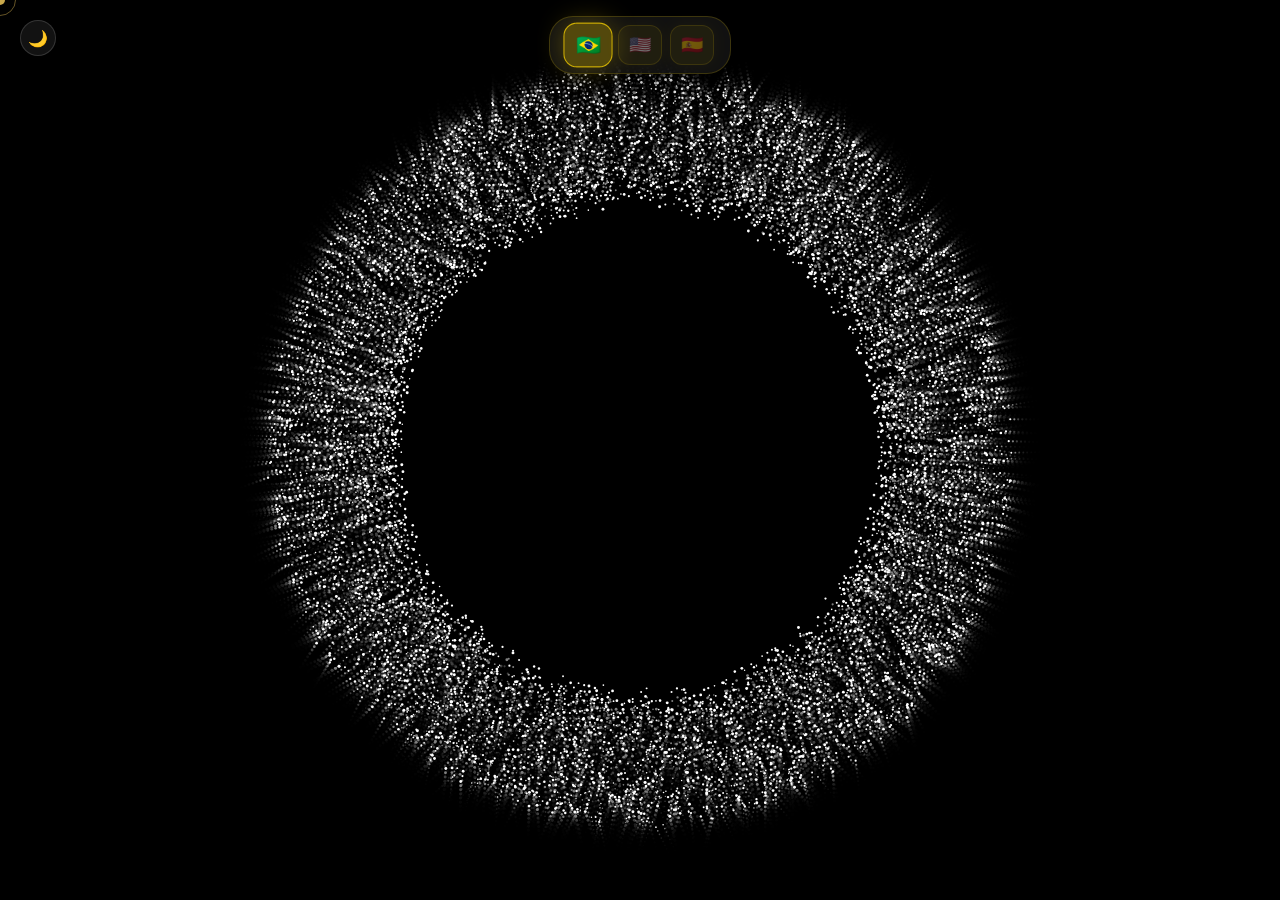
<file: index.html>
<!DOCTYPE html>
<html lang="pt-BR" data-theme="dark" data-lang="pt">
<head>
<meta charset="UTF-8">
<meta name="viewport" content="width=device-width, initial-scale=1.0">
<title>Eric Renato — Data Analyst</title>
<link href="https://fonts.googleapis.com/css2?family=Bebas+Neue&family=DM+Serif+Display:ital@0;1&family=Syne:wght@300;400;600;700&display=swap" rel="stylesheet">
<script data-goatcounter="https://ericrenato.goatcounter.com/count"
        async src="//gc.zgo.at/count.js"></script>

<style>
/* ── RESET & VARIABLES ─────────────────────────────────────────────────── */
*, *::before, *::after { margin:0; padding:0; box-sizing:border-box; }

:root {
  --gold:    #C9A84C;
  --gold2:   #FFD700;
  --blue:    #4A90D9;
  --teal:    #1ABC9C;
  --dark:    #080808;
  --panel:   #111111;
  --panel2:  #181818;
  --border:  rgba(255,255,255,0.08);
  --text:    #E8E8E0;
  --text-dim:#888;
  --radius:  16px;
  --glass-bg: rgba(255,255,255,0.07);
  --glass-border: rgba(255,255,255,0.15);
  --transition: 0.6s cubic-bezier(0.34,1.56,0.64,1);
}

[data-theme="light"] {
  --dark:   #F0EDE6;
  --panel:  #FAF8F4;
  --panel2: #F0EDE6;
  --border: rgba(0,0,0,0.08);
  --text:   #1A1A1A;
  --text-dim:#666;
  --glass-bg: rgba(0,0,0,0.05);
  --glass-border: rgba(0,0,0,0.12);
}

html, body {
  width:100%; height:100%;
  overflow:hidden;
  background: var(--dark);
  color: var(--text);
  font-family: 'Syne', sans-serif;
  cursor: none;
}

/* ── CUSTOM CURSOR ──────────────────────────────────────────────────────── */
.cursor {
  position:fixed; width:10px; height:10px;
  background: var(--gold); border-radius:50%;
  pointer-events:none; z-index:9999;
  transform:translate(-50%,-50%);
  transition: width 0.2s, height 0.2s, background 0.2s;
  mix-blend-mode: difference;
}
.cursor-ring {
  position:fixed; width:32px; height:32px;
  border:1px solid var(--gold);
  border-radius:50%;
  pointer-events:none; z-index:9998;
  transform:translate(-50%,-50%);
  transition: all 0.15s ease;
  opacity:0.5;
}

/* ── SECTIONS (com scroll) ──────────────────────────────────────────────── */
.section {
  position:fixed; inset:0;
  display:flex; align-items:center; justify-content:center;
  opacity:0; pointer-events:none;
  transition: opacity 0.5s ease;
  overflow-y:auto;
  overflow-x:hidden;
}
.section.active { opacity:1; pointer-events:all; }

/* ── CANVAS (particles + tree) ──────────────────────────────────────────── */
#canvas-particles { position:fixed; inset:0; z-index:1; }
#canvas-particles::after {
  content:'';
  position:absolute;
  inset:0;
  pointer-events:none;
  background: radial-gradient(circle at center, rgba(0,0,0,0.14) 0%, rgba(0,0,0,0.42) 60%, rgba(0,0,0,0.0) 90%);
  z-index:2;
}
/* ── DOCK (médio ~60px) ────────────────────────────────────────────────── */
#dock {
  position:fixed; bottom:20px; left:50%;
  transform:translateX(-50%);
  z-index:200;
  display:flex; align-items:flex-end;
  gap:10px;
  padding:12px 19px 14px;
  background: rgba(20,20,20,0.85);
  backdrop-filter: blur(20px);
  -webkit-backdrop-filter: blur(20px);
  border:1.25px solid rgba(160,175,190,0.55);
  border-radius:29px;
  box-shadow: 0 0 0 1px rgba(100,130,155,0.2), 0 8px 40px rgba(0,0,0,0.65), inset 0 1px 0 rgba(255,255,255,0.2), inset 0 -1px 0 rgba(0,0,0,0.3);
  max-width: calc(100vw - 24px);
  overflow-x: auto;
  scrollbar-width: none;
  -ms-overflow-style: none;
}
#dock::-webkit-scrollbar { display:none; }

@media (max-width: 480px) {
  #dock { gap:7px; padding:10px 14px 12px; border-radius:24px; bottom:12px; }
  .dock-icon { width:53px; height:53px; font-size:24px; border-radius:12px; }
  .dock-separator { height:38px; margin:0 3px; }
  .dock-tooltip { display:block; }
  .dock-item:hover { transform: translateY(-10px) scale(1.15); }
  #gc-badge { display:none !important; }
}

.dock-item {
  display:flex; flex-direction:column; align-items:center;
  cursor:none; position:relative;
  transition: transform var(--transition);
}
.dock-item:hover { transform: translateY(-14px) scale(1.2); }
.dock-item.active-section > .dock-icon { box-shadow: 0 0 0 2px var(--gold); }

.dock-icon {
  width:65px; height:65px;
  border-radius:17px;
  display:flex; align-items:center; justify-content:center;
  font-size:29px;
  background: var(--glass-bg);
  border:1px solid var(--glass-border);
  transition: all 0.3s ease;
  user-select:none;
}
.dock-icon:hover { background: rgba(255,255,255,0.15); }

.dock-dot {
  width:5px; height:5px;
  border-radius:50%;
  background: var(--gold);
  margin-top:5px;
  opacity:0;
  transition:opacity 0.3s;
}
.dock-item.active-section .dock-dot { opacity:1; }

.dock-tooltip {
  position:absolute; bottom:calc(100% + 14px);
  left:50%; transform:translate(-50%, 4px);
  z-index:400;
  background: rgba(20,20,20,0.96);
  color:var(--text); font-size:12px;
  padding:8px 14px; border-radius:12px;
  white-space:nowrap; pointer-events:none;
  opacity:0; visibility:hidden;
  box-shadow:0 14px 30px rgba(0,0,0,0.35);
  transition: opacity 0.2s ease, transform 0.2s ease, visibility 0.2s ease;
  font-family:'Syne',sans-serif; letter-spacing:0.5px;
  border:1px solid rgba(255,255,255,0.12);
}
.dock-item:hover .dock-tooltip {
  opacity:1;
  visibility:visible;
  transform:translate(-50%, 0);
}
.dock-tooltip::after {
  content:'';
  position:absolute;
  left:50%; bottom:-6px;
  transform:translateX(-50%);
  border-width:6px 6px 0 6px;
  border-style:solid;
  border-color: rgba(20,20,20,0.96) transparent transparent transparent;
}

.dock-separator {
  width:1px; height:48px;
  background: var(--border);
  margin:0 6px; align-self:center;
}

/* ── THEME SWITCHER ─────────────────────────────────────────────────────── */
#theme-btn {
  position:fixed; top:20px; left:20px; z-index:300;
  width:36px; height:36px; border-radius:50%;
  background:var(--glass-bg); border:1px solid var(--glass-border);
  cursor:none; display:flex; align-items:center; justify-content:center;
  font-size:16px; transition:all 0.3s;
}
#theme-btn:hover { background:rgba(255,255,255,0.15); transform:scale(1.1); }

#lang-switcher {
  position:fixed; top:16px; left:50%; transform:translateX(-50%);
  z-index:300; display:flex; gap:8px; align-items:center;
  background:rgba(20,20,20,0.85);
  backdrop-filter:blur(18px);
  -webkit-backdrop-filter:blur(18px);
  padding:8px 16px; border-radius:24px;
  border:1px solid rgba(255,215,0,0.18);
  box-shadow: 0 12px 30px rgba(0,0,0,0.35);
}
.lang-btn {
  background:rgba(255,215,0,0.16);
  color:#ffd700;
  border:1px solid rgba(255,215,0,0.35);
  cursor:none;
  padding:8px 10px; border-radius:12px;
  opacity:0.8; transition:opacity 0.2s, transform 0.2s, background 0.2s, border-color 0.2s, box-shadow 0.2s;
  font-size:18px;
  box-shadow: 0 0 18px rgba(255,215,0,0.12);
}
.lang-btn:hover, .lang-btn.active {
  opacity:1;
  transform:scale(1.12);
  background:rgba(255,215,0,0.28);
  border-color:rgba(255,215,0,0.7);
  box-shadow: 0 0 24px rgba(255,215,0,0.28);
}

/* ── SECTION: HOME ──────────────────────────────────────────────────────── */
#sec-home { z-index:5; }
#sec-home .home-content {
  position:relative; z-index:10;
  text-align:center; pointer-events:none;
}

/* ── GLASS SVG FILTER ───────────────────────────────────────────────────── */
.glass-filter { display:none; }

/* ── SCROLLBAR ──────────────────────────────────────────────────────────– */
::-webkit-scrollbar { width:4px; }
::-webkit-scrollbar-track { background:transparent; }
::-webkit-scrollbar-thumb { background:var(--border); border-radius:2px; }

/* ── HOME RETURN GIF ────────────────────────────────────────────────────── */
#home-gif-wrap {
  position: fixed;
  inset: 0;
  display: flex;
  align-items: center;
  justify-content: center;
  z-index: 200;
  pointer-events: none;
  opacity: 0;
  transition: opacity 0.5s ease;
}
#home-gif-wrap.visible {
  opacity: 1;
  pointer-events: auto;
}
#home-gif-wrap img {
  max-width: 70vw;
  max-height: 65vh;
  border-radius: 16px;
  box-shadow: 0 8px 40px rgba(0,0,0,0.7);
}
</style>
</head>
<body>

<!-- SVG Filter for glass effect -->
<svg class="glass-filter">
  <filter id="glass-distortion" x="0%" y="0%" width="100%" height="100%" filterUnits="objectBoundingBox">
    <feTurbulence type="fractalNoise" baseFrequency="0.001 0.005" numOctaves="1" seed="17" result="turbulence"/>
    <feDisplacementMap in="SourceGraphic" in2="turbulence" scale="80" xChannelSelector="R" yChannelSelector="G"/>
  </filter>
</svg>

<!-- Custom cursor -->
<div class="cursor" id="cursor"></div>
<div class="cursor-ring" id="cursor-ring"></div>

<!-- Theme button -->
<button id="theme-btn" onclick="toggleTheme()" title="Toggle theme">🌙</button>

<!-- Language switcher — top center with real flag images -->
<div id="lang-switcher">
  <button id="lang-pt" class="lang-btn active" onclick="setLang('pt', this)" title="Português" type="button">🇧🇷</button>
  <button id="lang-en" class="lang-btn" onclick="setLang('en', this)" title="English" type="button">🇺🇸</button>
  <button id="lang-es" class="lang-btn" onclick="setLang('es', this)" title="Español" type="button">🇪🇸</button>
</div>
<!-- Particle canvas -->
<canvas id="canvas-particles"></canvas>

<!-- Waves background (simplex noise + mouse reactive) -->
<div id="waves-bg" style="position:fixed;inset:0;z-index:2;opacity:0;transition:opacity 1.2s ease;pointer-events:none;">
  <svg id="waves-svg" xmlns="http://www.w3.org/2000/svg" style="width:100%;height:100%;display:block;"></svg>
  <div id="waves-dot" style="position:absolute;top:0;left:0;width:6px;height:6px;background:rgba(255,255,255,0.6);border-radius:50%;transform:translate3d(calc(var(--wx,50%) - 50%),calc(var(--wy,50%) - 50%),0);will-change:transform;pointer-events:none;"></div>
</div>

<!-- ── HOME ──────────────────────────────────────────────────────────────── -->
<section id="sec-home" class="section active">
  <div class="home-content"></div>
</section>
<!-- ── DOCK ────────────────────────────────────────────────────────────── -->
<nav id="dock">
  <div class="dock-item active-section" id="dock-home">
    <div class="dock-icon" style="overflow:hidden;padding:0;"><img src="Home.png" alt="" style="width:100%;height:100%;object-fit:cover;border-radius:14px;"></div>
    <div class="dock-tooltip" data-pt="Início" data-en="Home" data-es="Inicio">Início</div>
    <div class="dock-dot"></div>
  </div>
  <a class="dock-item" href="projetos.html" id="dock-projetos">
    <div class="dock-icon"><svg viewBox="0 0 24 24" fill="currentColor" width="34" height="34"><path d="M12 0C5.374 0 0 5.373 0 12c0 5.302 3.438 9.8 8.207 11.387.599.111.793-.261.793-.577v-2.234c-3.338.726-4.033-1.416-4.033-1.416-.546-1.387-1.333-1.756-1.333-1.756-1.089-.745.083-.729.083-.729 1.205.084 1.839 1.237 1.839 1.237 1.07 1.834 2.807 1.304 3.492.997.107-.775.418-1.305.762-1.604-2.665-.305-5.467-1.334-5.467-5.931 0-1.311.469-2.381 1.236-3.221-.124-.303-.535-1.524.117-3.176 0 0 1.008-.322 3.301 1.23.957-.266 1.983-.399 3.003-.404 1.02.005 2.047.138 3.006.404 2.291-1.552 3.297-1.23 3.297-1.23.653 1.653.242 2.874.118 3.176.77.84 1.235 1.911 1.235 3.221 0 4.609-2.807 5.624-5.479 5.921.43.372.823 1.102.823 2.222v3.293c0 .319.192.694.801.576C20.566 21.797 24 17.3 24 12c0-6.627-5.373-12-12-12z"/></svg></div>
    <div class="dock-tooltip" data-pt="Projetos" data-en="Projects" data-es="Proyectos">Projetos</div>
    <div class="dock-dot"></div>
  </a>
  <a class="dock-item" href="curriculo.html" id="dock-curriculo">
    <div class="dock-icon"><svg viewBox="0 0 24 24" fill="currentColor" width="34" height="34"><path d="M20.447 20.452h-3.554v-5.569c0-1.328-.027-3.037-1.852-3.037-1.853 0-2.136 1.445-2.136 2.939v5.667H9.351V9h3.414v1.561h.046c.477-.9 1.637-1.85 3.37-1.85 3.601 0 4.267 2.37 4.267 5.455v6.286zM5.337 7.433c-1.144 0-2.063-.926-2.063-2.065 0-1.138.92-2.063 2.063-2.063 1.14 0 2.064.925 2.064 2.063 0 1.139-.925 2.065-2.064 2.065zm1.782 13.019H3.555V9h3.564v11.452zM22.225 0H1.771C.792 0 0 .774 0 1.729v20.542C0 23.227.792 24 1.771 24h20.451C23.2 24 24 23.227 24 22.271V1.729C24 .774 23.2 0 22.222 0h.003z"/></svg></div>
    <div class="dock-tooltip" data-pt="Currículo" data-en="Resume" data-es="Currículum">Currículo</div>
    <div class="dock-dot"></div>
  </a>
  <a class="dock-item" href="quem-sou.html" id="dock-sobre">
    <div class="dock-icon" style="overflow:hidden;padding:0;"><img src="IMG_7217.jpeg" alt="" style="width:100%;height:100%;object-fit:cover;object-position:top;border-radius:14px;"></div>
    <div class="dock-tooltip" data-pt="Quem eu sou" data-en="About me" data-es="Quién soy">Quem eu sou</div>
    <div class="dock-dot"></div>
  </a>
  <a class="dock-item" href="livros.html" id="dock-livros">
    <div class="dock-icon" style="overflow:hidden;padding:0;"><img src="Midia.png" alt="" style="width:100%;height:100%;object-fit:cover;border-radius:14px;"></div>
    <div class="dock-tooltip" data-pt="Mídia" data-en="Media" data-es="Medios">Mídia</div>
    <div class="dock-dot"></div>
  </a>
</nav>

<script>
// ── CURSOR ───────────────────────────────────────────────────────────────
const cursor = document.getElementById('cursor')
const ring   = document.getElementById('cursor-ring')
document.addEventListener('mousemove', e => {
  cursor.style.left = e.clientX + 'px'
  cursor.style.top  = e.clientY + 'px'
  setTimeout(() => {
    ring.style.left = e.clientX + 'px'
    ring.style.top  = e.clientY + 'px'
  }, 80)
})

// ── THEME ────────────────────────────────────────────────────────────────
let isDark = true
function toggleTheme() {
  isDark = !isDark
  document.documentElement.setAttribute('data-theme', isDark ? 'dark' : 'light')
  document.getElementById('theme-btn').textContent = isDark ? '🌙' : '☀️'
}

// ── LANGUAGE ─────────────────────────────────────────────────────────────
let currentLang = 'pt'
function setLang(lang, btn) {
  currentLang = lang
  document.documentElement.setAttribute('data-lang', lang)
  document.documentElement.setAttribute('lang', lang === 'pt' ? 'pt-BR' : lang)
  document.querySelectorAll('.lang-btn').forEach(b => b.classList.remove('active'))
  if (btn instanceof HTMLElement) btn.classList.add('active')
  document.querySelectorAll('[data-' + lang + ']').forEach(el => {
    el.textContent = el.getAttribute('data-' + lang)
  })
  if (current === 'home' && pRunning && !networkShown) showWord()
}

// ── HOME GIF ──────────────────────────────────────────────────────────────
let current = 'home'
let gifTimer = null

function showHomeGif() {
  const wrap = document.getElementById('home-gif-wrap')
  const img  = wrap.querySelector('img')
  img.src = 'home-return.gif?' + Date.now()  // força recarregar o GIF do início
  wrap.classList.add('visible')
  clearTimeout(gifTimer)
  gifTimer = setTimeout(hideHomeGif, 4000)
}

function hideHomeGif() {
  document.getElementById('home-gif-wrap').classList.remove('visible')
  clearTimeout(gifTimer)
}

// ── PARTICLE TEXT ────────────────────────────────────────────────────────
const pCanvas = document.getElementById('canvas-particles')
const pCtx    = pCanvas.getContext('2d')
const WORDS   = {
  pt: ['Bem-vindo', 'Eu sou Eric', 'Data Analyst', 'USP / ESALQ', 'SQL & Dados'],
  en: ['Welcome',   "I'm Eric",    'Data Analyst', 'USP / ESALQ', 'SQL & Data'],
  es: ['Bienvenido','Soy Eric',    'Data Analyst', 'USP / ESALQ', 'SQL & Datos']
}
const PALETTES = [
  {r:255,g:255,b:255},{r:220,g:220,b:220},
  {r:200,g:200,b:200},{r:240,g:240,b:240},{r:255,g:255,b:255}
]

let pW, pH, particles=[], wIdx=0, pFrame=0, pRunning=false
let introFrame=null, introExitTimer=null, introFadeTimer=null

class P {
  constructor(){
    const a=Math.random()*Math.PI*2
    const r=(pW+pH)*0.22
    this.x=pW/2+Math.cos(a)*r; this.y=pH/2+Math.sin(a)*r
    this.vx=0; this.vy=0
    this.tx=0; this.ty=0
    this.spd=Math.random()*5+4
    this.frc=this.spd*0.06
    this.sz=Math.random()*0.8+0.7
    this.sr={r:0,g:0,b:0}; this.tr={r:0,g:0,b:0}
    this.cw=0; this.br=Math.random()*0.04+0.05
    this.killed=false
  }
  cur(){
    const w=this.cw
    return{
      r:Math.round(this.sr.r+(this.tr.r-this.sr.r)*w),
      g:Math.round(this.sr.g+(this.tr.g-this.sr.g)*w),
      b:Math.round(this.sr.b+(this.tr.b-this.sr.b)*w)
    }
  }
  setTarget(x,y,col){
    this.tx=x; this.ty=y
    this.sr=this.cur(); this.tr=col
    this.cw=0; this.killed=false
  }
  kill(){
    const a=Math.random()*Math.PI*2, r=(pW+pH)*0.6
    this.tx=pW/2+Math.cos(a)*r; this.ty=pH/2+Math.sin(a)*r
    this.sr=this.cur(); this.tr={r:0,g:0,b:0}; this.cw=0; this.killed=true
  }
  update(){
    const dx=this.tx-this.x, dy=this.ty-this.y
    const d=Math.sqrt(dx*dx+dy*dy)||1
    const pr=d<80?d/80:1
    const dvx=(dx/d)*this.spd*pr, dvy=(dy/d)*this.spd*pr
    const sx=dvx-this.vx, sy=dvy-this.vy
    const sm=Math.sqrt(sx*sx+sy*sy)||1
    this.vx+=(sx/sm)*this.frc; this.vy+=(sy/sm)*this.frc
    this.x+=this.vx; this.y+=this.vy
    if(this.cw<1)this.cw=Math.min(this.cw+this.br,1)
  }
  draw(){
    const c=this.cur()
    pCtx.fillStyle=`rgb(${c.r},${c.g},${c.b})`
    pCtx.beginPath(); pCtx.arc(this.x,this.y,this.sz,0,Math.PI*2); pCtx.fill()
  }
  oob(){return this.x<-50||this.x>pW+50||this.y<-50||this.y>pH+50}
}

function pResize(){
  const dpr = window.devicePixelRatio || 1
  pW = window.innerWidth
  pH = window.innerHeight
  pCanvas.width  = pW * dpr
  pCanvas.height = pH * dpr
  pCanvas.style.width  = pW + 'px'
  pCanvas.style.height = pH + 'px'
  pCtx.scale(dpr, dpr)
  showWord()
}

function getPixels(word){
  const off=document.createElement('canvas')
  off.width=pW; off.height=pH
  const oc=off.getContext('2d')
  const fs=Math.min(pW/6,110)
  oc.font=`bold ${fs}px 'Bebas Neue',Impact,sans-serif`
  oc.textAlign='center'; oc.textBaseline='middle'
  oc.fillStyle='#fff'
  oc.fillText(word,pW/2,pH/2)
  return oc.getImageData(0,0,pW,pH)
}


function showWord(){
  const words=WORDS[currentLang]||WORDS.pt
  const word=words[wIdx%words.length]
  const id=getPixels(word), px=id.data
  const col=PALETTES[wIdx%PALETTES.length]
  const coords=[]
  for(let i=0;i<px.length;i+=3*4){if(px[i+3]>0)coords.push({x:(i/4)%pW,y:Math.floor(i/4/pW)})}
  for(let i=coords.length-1;i>0;i--){const j=Math.floor(Math.random()*(i+1));[coords[i],coords[j]]=[coords[j],coords[i]]}
  let pi=0
  for(const{x,y}of coords){
    if(pi<particles.length){particles[pi].setTarget(x,y,col)}
    else{const p=new P();p.setTarget(x,y,col);particles.push(p)}
    pi++
  }
  for(let i=pi;i<particles.length;i++)particles[i].kill()
}

function restartIntro(){
  hideHomeGif()
  if (introFrame !== null) cancelAnimationFrame(introFrame)
  clearTimeout(introExitTimer)
  clearTimeout(introFadeTimer)
  introFrame = null
  current = 'home'
  pFrame = 0
  wIdx = 0
  networkShown = false
  pRunning = true
  pCanvas.style.display = 'block'
  pCanvas.style.transition = 'none'
  pCanvas.style.opacity = '1'
  dock.style.transition = 'opacity 0.8s ease, transform 0.8s ease'
  dock.style.opacity = '0'
  dock.style.transform = 'translateX(-50%) translateY(20px)'
  pResize()
  pAnimate()
}

function pAnimate(){
  introFrame = null
  if(current!=='home'){pFrame++;introFrame=requestAnimationFrame(pAnimate);return}
  pCtx.fillStyle='rgba(0,0,0,0.5)'; pCtx.fillRect(0,0,pW,pH)
  for(let i=particles.length-1;i>=0;i--){
    const p=particles[i]; p.update(); p.draw()
    if(p.killed&&p.oob())particles.splice(i,1)
  }
  pFrame++
  if(pFrame===180 && !networkShown){
    networkShown = true
    introExitTimer=setTimeout(()=>{
      particles.forEach(p=>p.kill())
      introFadeTimer=setTimeout(()=>{
        pCanvas.style.transition='opacity 0.8s'
        pCanvas.style.opacity='0'
        showNetworkBg()
        document.getElementById('dock').style.opacity='1'
        document.getElementById('dock').style.transform='translateX(-50%) translateY(0)'
      }, 800)
    }, 400)
  }
  if(pFrame>180 && networkShown)return
  if(pFrame%180===0 && !networkShown){wIdx=(wIdx+1)%5;showWord()}
  introFrame=requestAnimationFrame(pAnimate)
}

// ── WAVE BACKGROUND (simplex noise) ──────────────────────────────────────
(function(){
  function buildPermutationTable(r){const t=new Uint8Array(256);for(let i=0;i<256;i++)t[i]=i;for(let i=255;i>0;i--){const j=r()*( i+1)|0;[t[i],t[j]]=[t[j],t[i]]}return t}
  const F2=.5*(Math.sqrt(3)-1),G2=(3-Math.sqrt(3))/6
  const grad3=[[1,1,0],[-1,1,0],[1,-1,0],[-1,-1,0],[1,0,1],[-1,0,1],[1,0,-1],[-1,0,-1],[0,1,1],[0,-1,1],[0,1,-1],[0,-1,-1]]
  window._simplexNoise2D=function(){
    const p=buildPermutationTable(Math.random)
    const perm=new Uint8Array(512),permMod12=new Uint8Array(512)
    for(let i=0;i<512;i++){perm[i]=p[i&255];permMod12[i]=perm[i]%12}
    return function(x,y){
      let n0,n1,n2
      const s=(x+y)*F2,i=Math.floor(x+s),j=Math.floor(y+s),t=(i+j)*G2
      const X0=i-t,Y0=j-t,x0=x-X0,y0=y-Y0
      const i1=x0>y0?1:0,j1=x0>y0?0:1
      const x1=x0-i1+G2,y1=y0-j1+G2,x2=x0-1+2*G2,y2=y0-1+2*G2
      const ii=i&255,jj=j&255
      const gi0=permMod12[ii+perm[jj]],gi1=permMod12[ii+i1+perm[jj+j1]],gi2=permMod12[ii+1+perm[jj+1]]
      let t0=.5-x0*x0-y0*y0;if(t0<0)n0=0;else{t0*=t0;n0=t0*t0*(grad3[gi0][0]*x0+grad3[gi0][1]*y0)}
      let t1=.5-x1*x1-y1*y1;if(t1<0)n1=0;else{t1*=t1;n1=t1*t1*(grad3[gi1][0]*x1+grad3[gi1][1]*y1)}
      let t2=.5-x2*x2-y2*y2;if(t2<0)n2=0;else{t2*=t2;n2=t2*t2*(grad3[gi2][0]*x2+grad3[gi2][1]*y2)}
      return 70*(n0+n1+n2)
    }
  }
})()

const wavesBg  = document.getElementById('waves-bg')
const wavesSvg = document.getElementById('waves-svg')
const wavesDot = document.getElementById('waves-dot')
let wavesRunning=false, wavesRaf, wavesLines=[], wavesPaths=[]
let wW=0, wH=0
const wMouse={x:-10,y:0,lx:0,ly:0,sx:0,sy:0,v:0,vs:0,a:0,set:false}
const noise2D = window._simplexNoise2D()

function initWaves(){
  wW=window.innerWidth; wH=window.innerHeight
  wavesSvg.setAttribute('viewBox',`0 0 ${wW} ${wH}`)
  wavesSvg.style.width=wW+'px'; wavesSvg.style.height=wH+'px'
  wavesPaths.forEach(p=>p.remove()); wavesPaths=[]; wavesLines=[]
  const xGap=10, yGap=10
  const cols=Math.ceil((wW+200)/xGap), rows=Math.ceil((wH+30)/yGap)
  const xs=(wW-xGap*cols)/2, ys=(wH-yGap*rows)/2
  for(let i=0;i<cols;i++){
    const pts=[]
    for(let j=0;j<rows;j++)
      pts.push({x:xs+xGap*i,y:ys+yGap*j,wx:0,wy:0,cx:0,cy:0,cvx:0,cvy:0})
    const path=document.createElementNS('http://www.w3.org/2000/svg','path')
    path.setAttribute('fill','none')
    path.setAttribute('stroke','rgba(255,255,255,0.15)')
    path.setAttribute('stroke-width','0.8')
    wavesSvg.appendChild(path); wavesPaths.push(path); wavesLines.push(pts)
  }
}

function moveWavePoints(t){
  wavesLines.forEach(pts=>pts.forEach(p=>{
    const mv=noise2D((p.x+t*0.008)*0.003,(p.y+t*0.003)*0.002)*8
    p.wx=Math.cos(mv)*12; p.wy=Math.sin(mv)*6
    const dx=p.x-wMouse.sx,dy=p.y-wMouse.sy,d=Math.hypot(dx,dy)
    const l=Math.max(175,wMouse.vs)
    if(d<l){const s=1-d/l,f=Math.cos(d*0.001)*s;p.cvx+=Math.cos(wMouse.a)*f*l*wMouse.vs*0.00035;p.cvy+=Math.sin(wMouse.a)*f*l*wMouse.vs*0.00035}
    p.cvx+=(0-p.cx)*0.01;p.cvy+=(0-p.cy)*0.01;p.cvx*=0.95;p.cvy*=0.95
    p.cx+=p.cvx;p.cy+=p.cvy
    p.cx=Math.min(50,Math.max(-50,p.cx));p.cy=Math.min(50,Math.max(-50,p.cy))
  }))
}

function drawWaveLines(){
  wavesLines.forEach((pts,li)=>{
    if(pts.length<2||!wavesPaths[li])return
    const f=pts[0];let d=`M ${f.x+f.wx} ${f.y+f.wy}`
    for(let i=1;i<pts.length;i++){const p=pts[i];d+=`L ${p.x+p.wx+p.cx} ${p.y+p.wy+p.cy}`}
    wavesPaths[li].setAttribute('d',d)
  })
}

function wavesTick(t){
  if(!wavesRunning)return
  wMouse.sx+=(wMouse.x-wMouse.sx)*0.1;wMouse.sy+=(wMouse.y-wMouse.sy)*0.1
  const dx=wMouse.x-wMouse.lx,dy=wMouse.y-wMouse.ly
  wMouse.v=Math.hypot(dx,dy);wMouse.vs+=(wMouse.v-wMouse.vs)*0.1;wMouse.vs=Math.min(100,wMouse.vs)
  wMouse.lx=wMouse.x;wMouse.ly=wMouse.y;wMouse.a=Math.atan2(dy,dx)
  wavesBg.style.setProperty('--wx',wMouse.sx+'px');wavesBg.style.setProperty('--wy',wMouse.sy+'px')
  moveWavePoints(t);drawWaveLines()
  wavesRaf=requestAnimationFrame(wavesTick)
}

function showNetworkBg(){
  wavesRunning=true
  wavesBg.style.opacity='1'
  wavesBg.style.pointerEvents='none'
  wavesRaf=requestAnimationFrame(wavesTick)
}

function hideNetworkBg(){
  wavesRunning=false
  wavesBg.style.opacity='0'
}

document.addEventListener('mousemove',e=>{
  wMouse.x=e.clientX;wMouse.y=e.clientY
  if(!wMouse.set){wMouse.sx=e.clientX;wMouse.sy=e.clientY;wMouse.lx=e.clientX;wMouse.ly=e.clientY;wMouse.set=true}
})
document.addEventListener('touchmove',e=>{
  wMouse.x=e.touches[0].clientX;wMouse.y=e.touches[0].clientY
  if(!wMouse.set){wMouse.sx=wMouse.x;wMouse.sy=wMouse.y;wMouse.lx=wMouse.x;wMouse.ly=wMouse.y;wMouse.set=true}
},{passive:true})
window.addEventListener('resize',initWaves)
initWaves()

// ── INIT ──────────────────────────────────────────────────────────────────
let networkShown = false

setTimeout(()=>{ document.getElementById('lang-pt').style.opacity='1'; document.getElementById('lang-en').style.opacity='0.4'; document.getElementById('lang-es').style.opacity='0.4'; },100)

const dock = document.getElementById('dock')

if (sessionStorage.getItem('voltouHome')) {
  // Voltou de outra página — pula partículas, mostra tudo imediatamente
  document.getElementById('canvas-particles').style.display = 'none'
  networkShown = true
  showNetworkBg()
  dock.style.opacity = '1'
  dock.style.transform = 'translateX(-50%) translateY(0)'
  setTimeout(showHomeGif, 500)
} else {
  // Primeira visita — animação normal de partículas
  dock.style.opacity = '0'
  dock.style.transform = 'translateX(-50%) translateY(20px)'
  dock.style.transition = 'opacity 0.8s ease, transform 0.8s ease'
  window.addEventListener('resize', () => { pResize() })
  // Só desenha as partículas depois que a fonte Bebas Neue carregar,
  // garantindo que o texto seja carimbado na fonte certa (e legível).
  const startParticles = () => {
    if (pRunning) return
    pRunning = true
    pResize()
    pAnimate()
  }
  if (document.fonts && document.fonts.load) {
    document.fonts.load("bold 110px 'Bebas Neue'").then(startParticles, startParticles)
    setTimeout(startParticles, 1500)   // fallback se a fonte demorar
  } else {
    startParticles()
  }
}
</script>

<!-- Home return GIF -->
<div id="home-gif-wrap" onclick="hideHomeGif()">
  <img src="home-return.gif" alt="">
</div>

<!-- GoatCounter visitor badge -->
<div id="gc-badge" style="
  position:fixed; bottom:20px; right:16px; z-index:500;
  display:flex; align-items:center; gap:8px;
  background:rgba(20,20,20,0.85); backdrop-filter:blur(12px);
  border:1px solid rgba(255,255,255,0.12); border-radius:20px;
  padding:6px 14px 6px 10px;
  font-family:'Syne',sans-serif; font-size:12px; color:#E8E8E0;
  box-shadow:0 4px 20px rgba(0,0,0,0.4);
  opacity:0; transition:opacity 0.6s;
">
  <span style="font-size:15px;">👁</span>
  <span id="gc-count" style="letter-spacing:1px;">—</span>
</div>
<script>
fetch('https://ericrenato.goatcounter.com/counter/TOTAL.json')
  .then(r => r.json())
  .then(d => {
    document.getElementById('gc-count').textContent = d.count
    document.getElementById('gc-badge').style.opacity = '1'
  })
  .catch(() => {
    document.getElementById('gc-badge').style.display = 'none'
  })
</script>
</body>
</html>
</file>
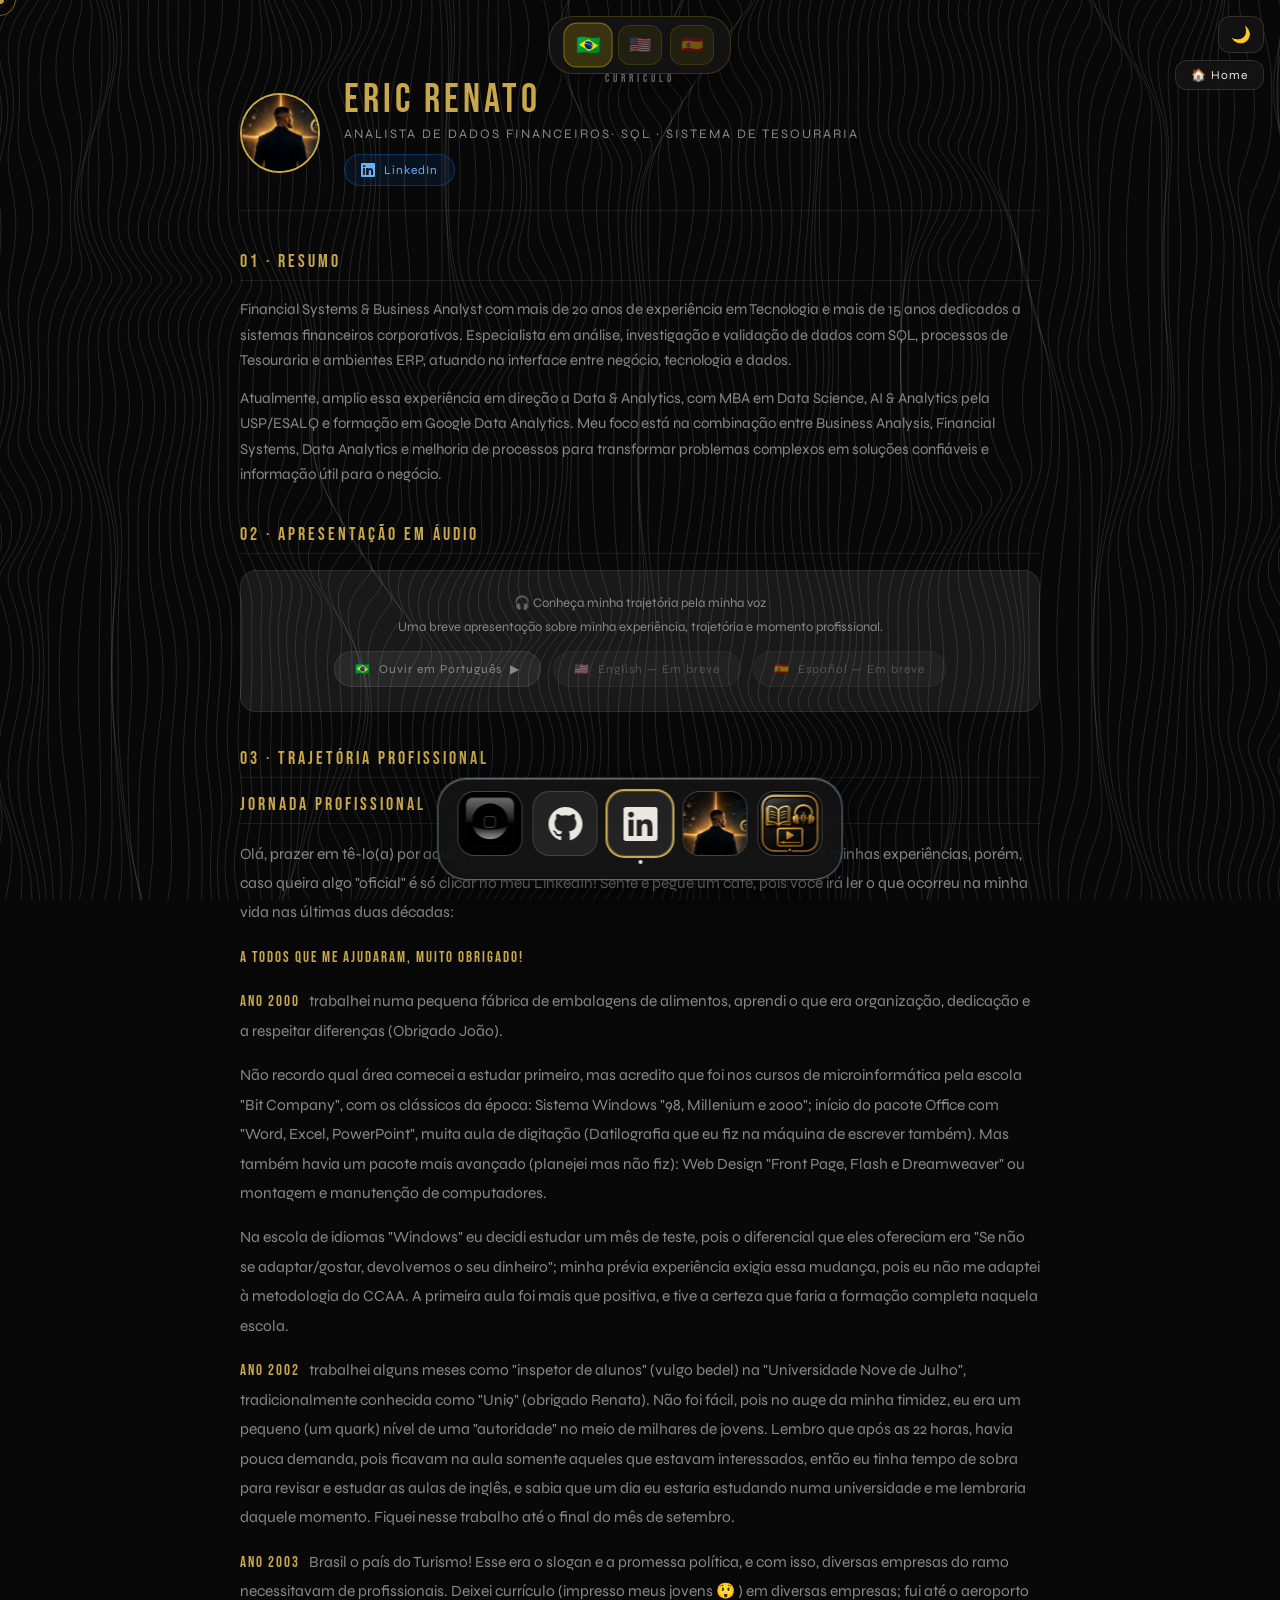
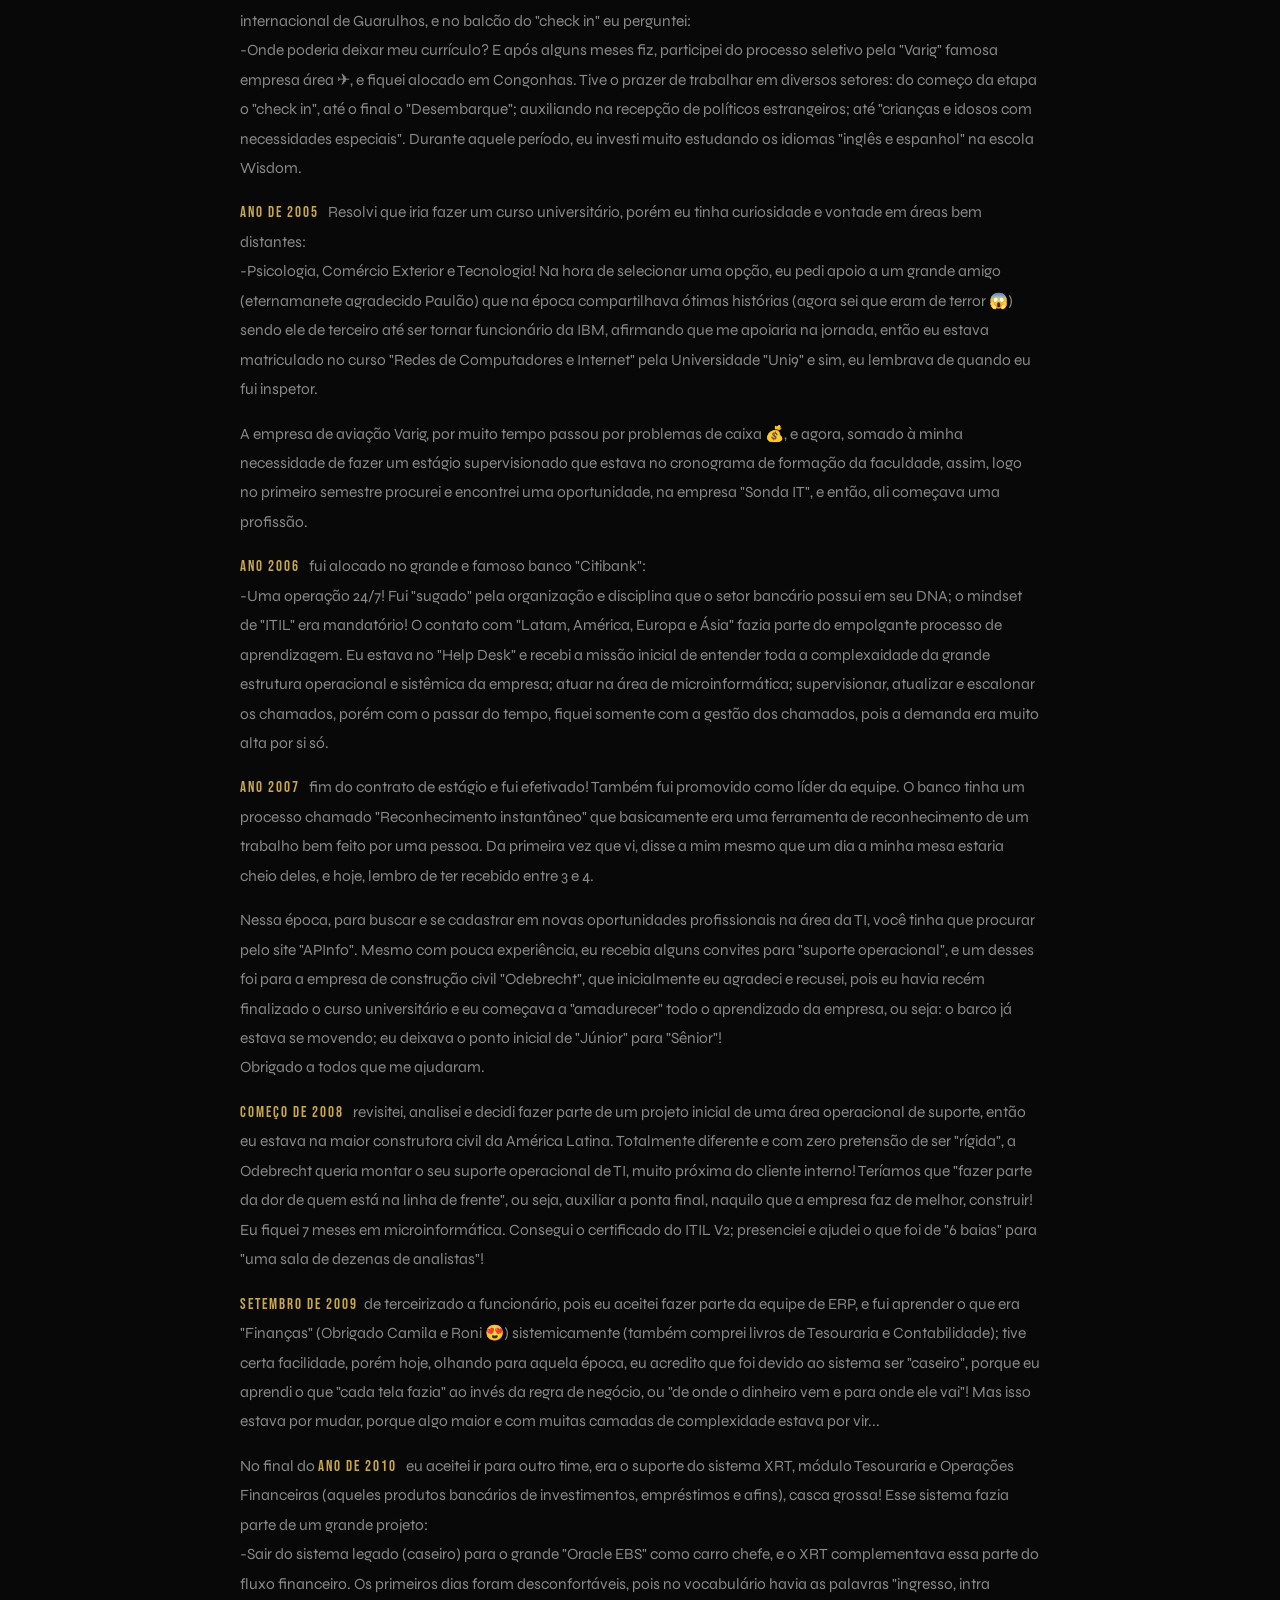
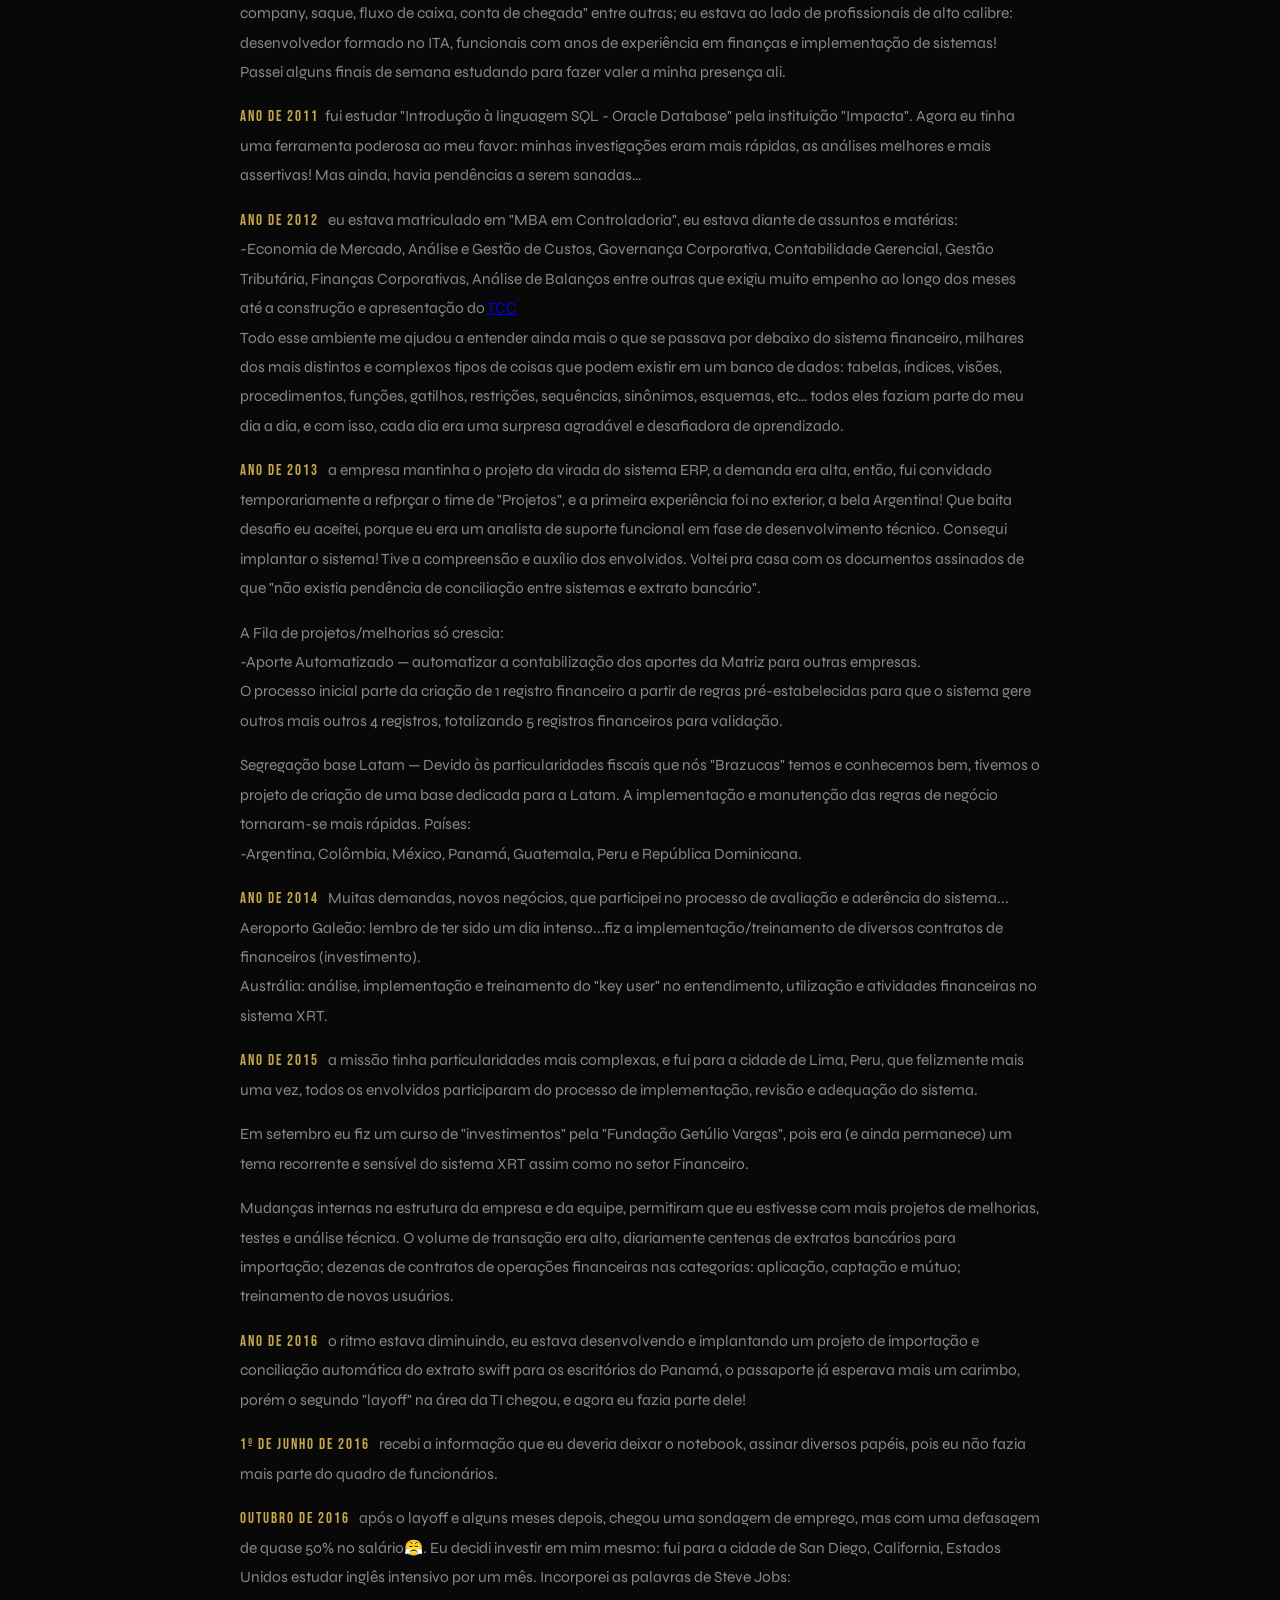
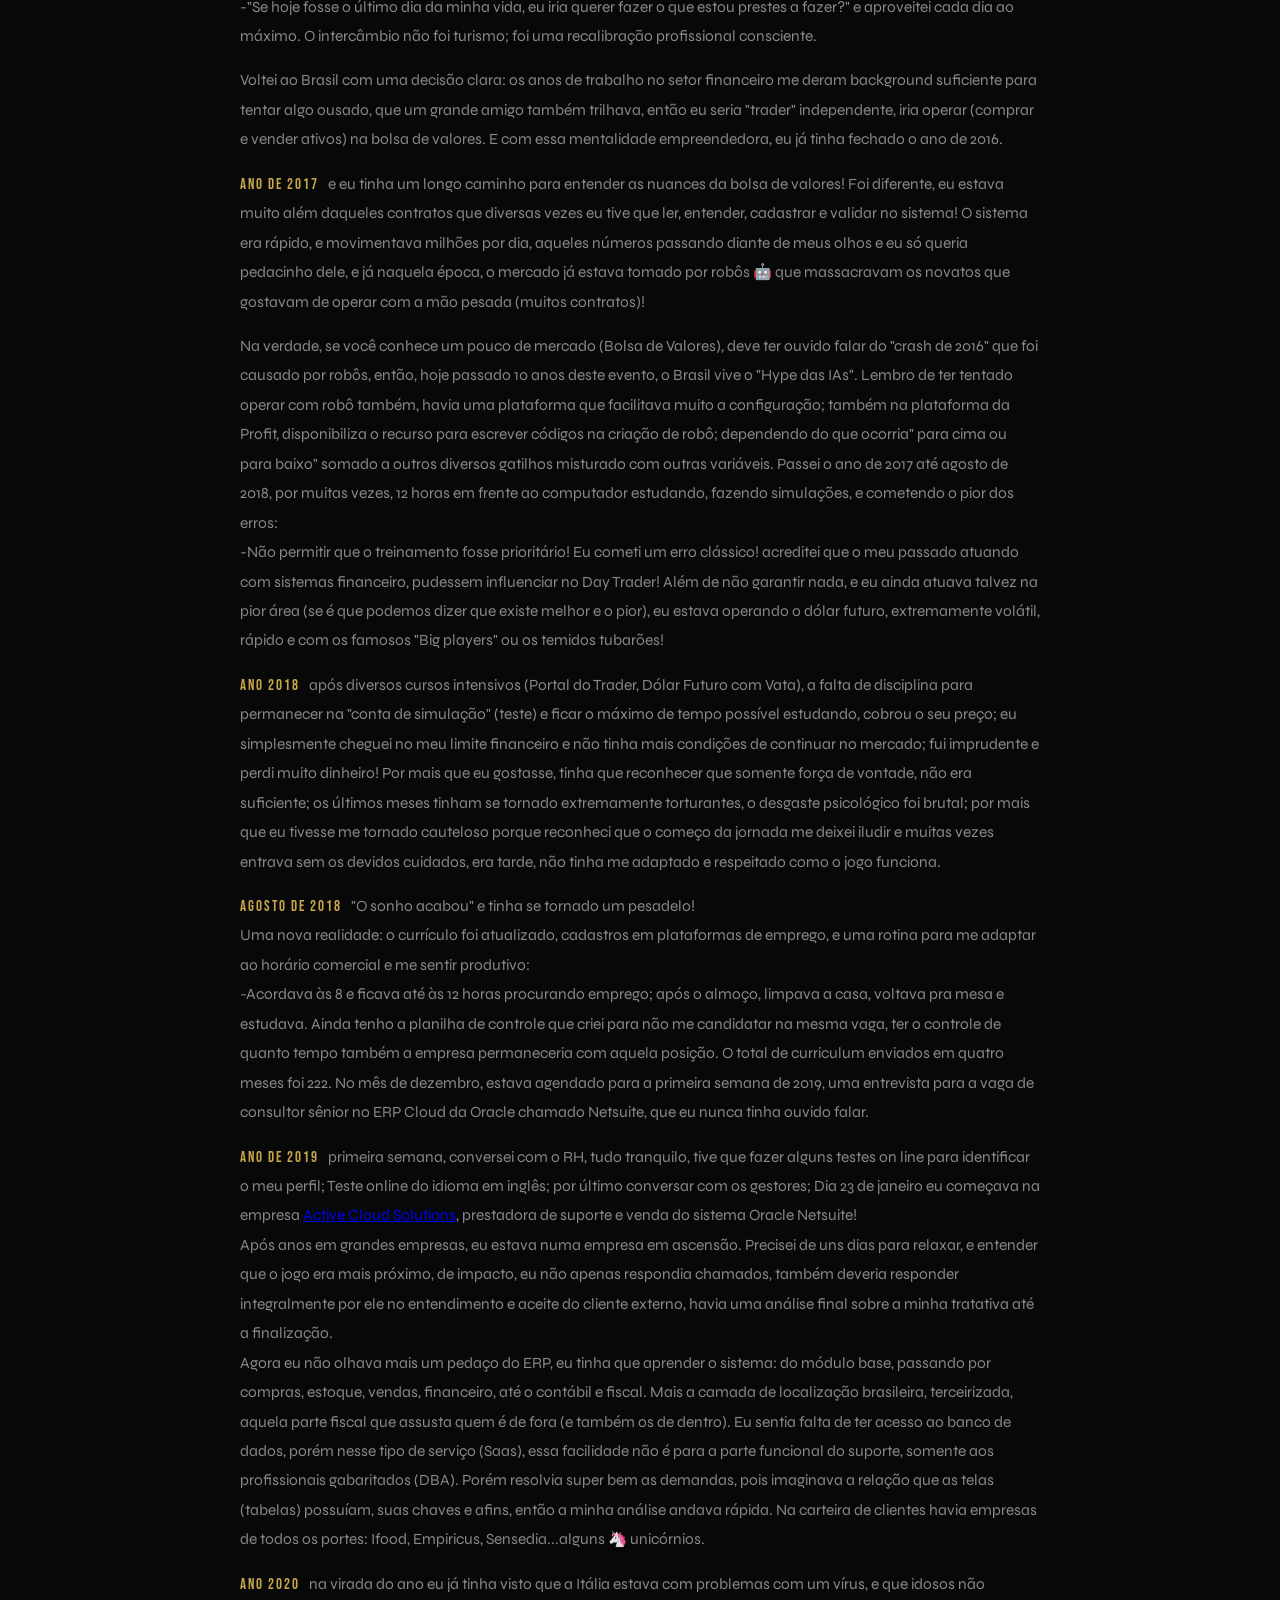
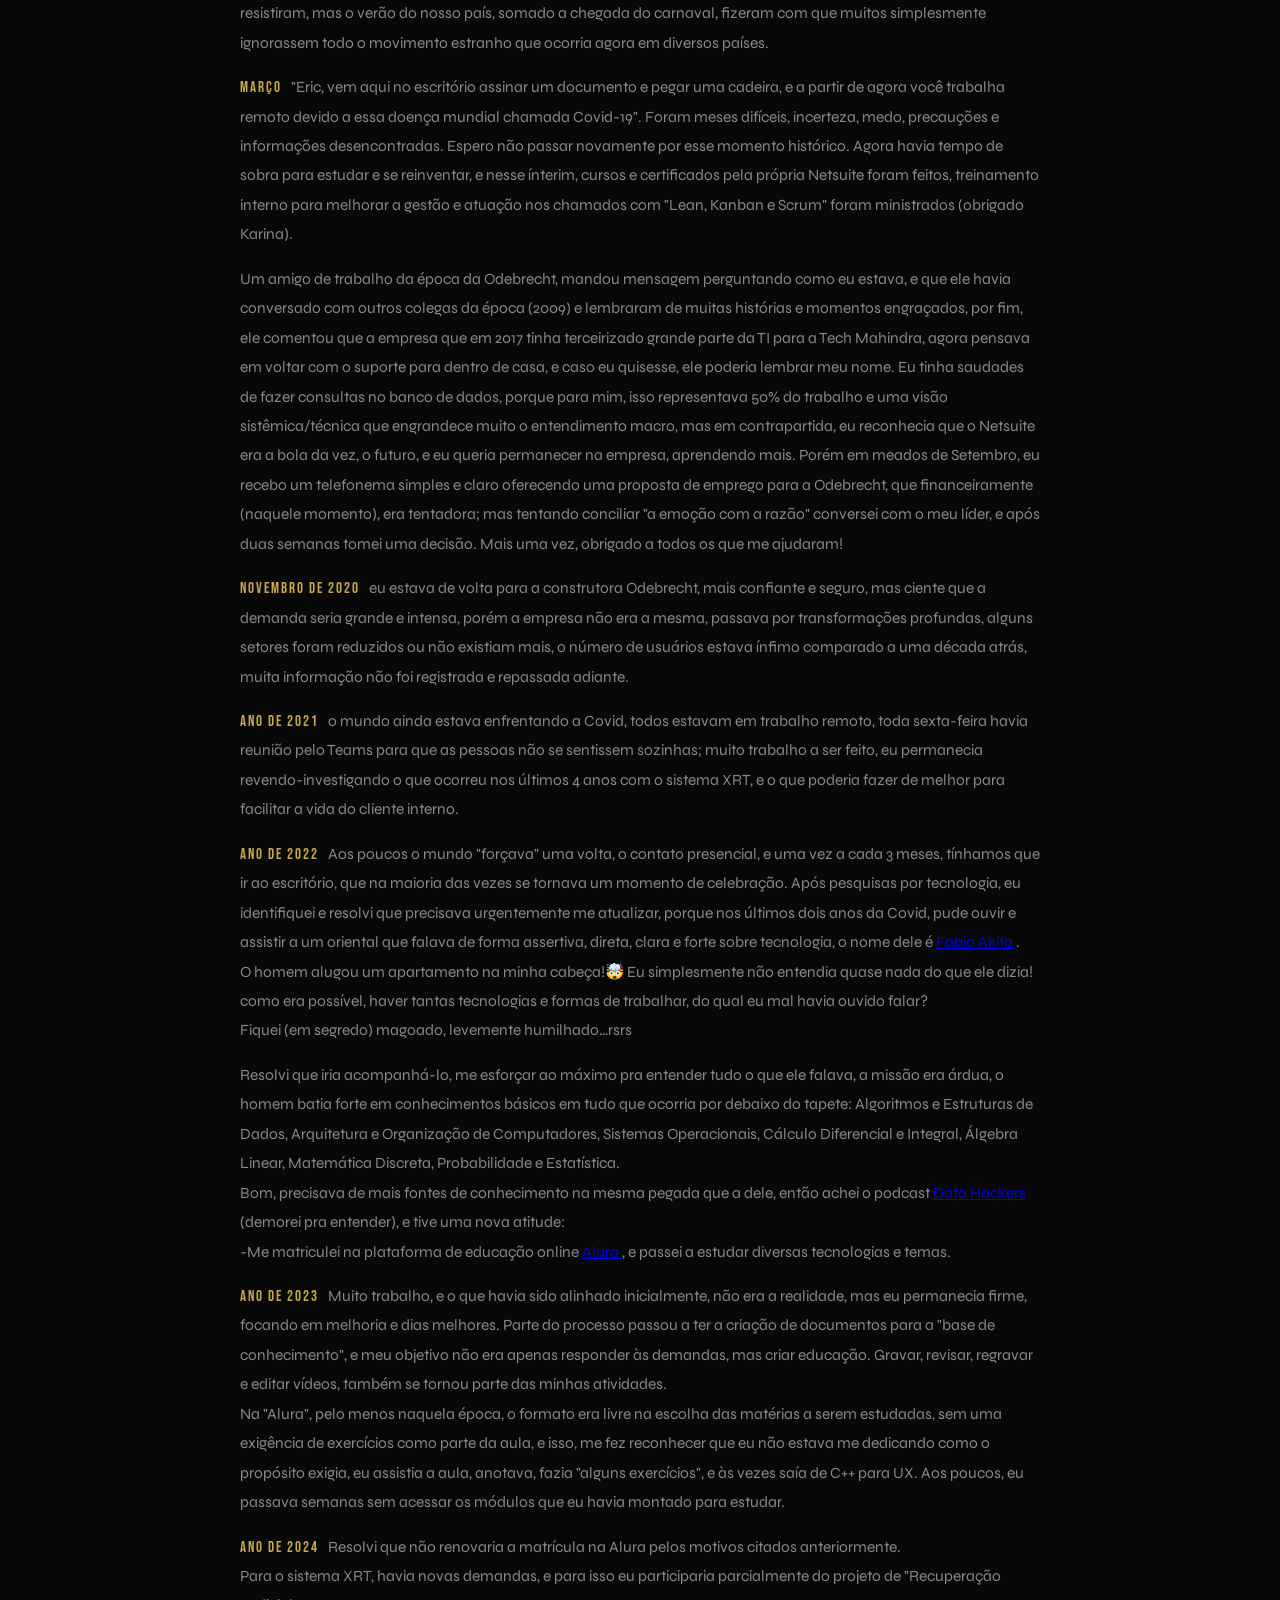
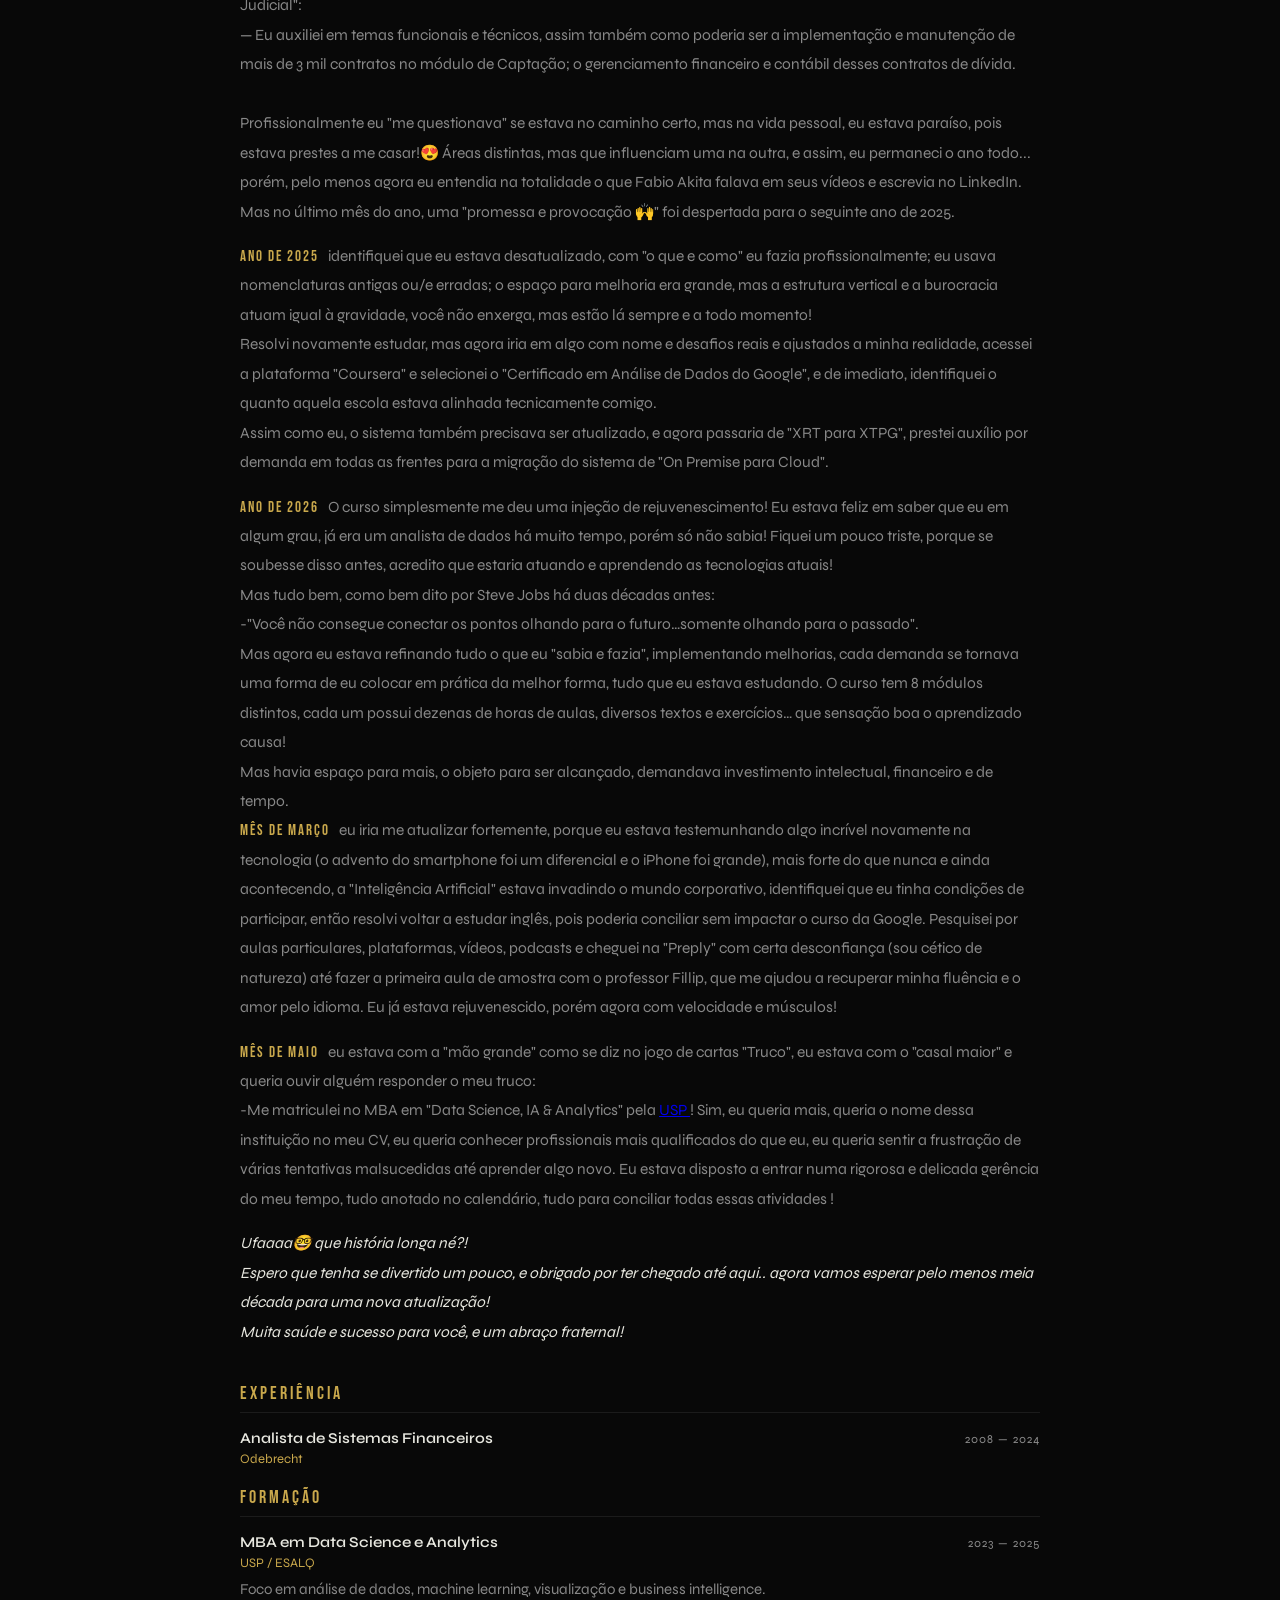
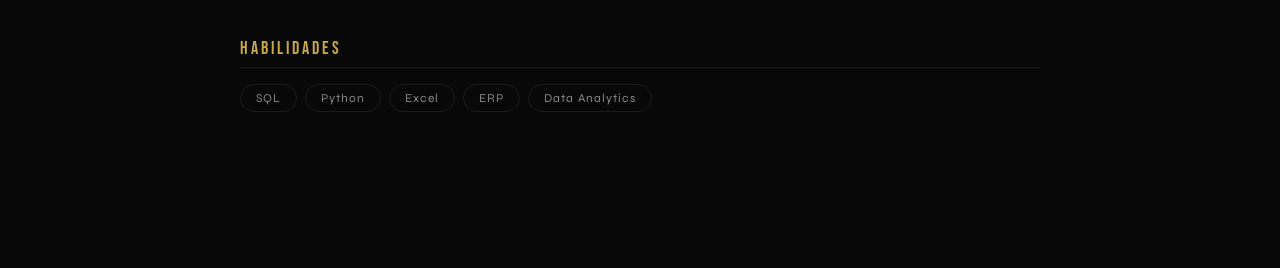
<file: curriculo.html>
<!DOCTYPE html>
<html lang="pt-BR" data-theme="dark" data-lang="pt">
<head>
<meta charset="UTF-8">
<meta name="viewport" content="width=device-width, initial-scale=1.0">
<title>Currículo — Eric Renato</title>
<link href="https://fonts.googleapis.com/css2?family=Bebas+Neue&family=DM+Serif+Display:ital@0;1&family=Syne:wght@300;400;600;700&display=swap" rel="stylesheet">
<link rel="stylesheet" href="https://cdnjs.cloudflare.com/ajax/libs/font-awesome/6.5.0/css/all.min.css">
<script data-goatcounter="https://ericrenato.goatcounter.com/count"
        async src="//gc.zgo.at/count.js"></script>

<style>
/* ── RESET & VARIÁVEIS ───────*/
*, *::before, *::after { margin:0; padding:0; box-sizing:border-box; }

:root {
  --gold:    #C9A84C;
  --gold2:   #FFD700;
  --dark:    #080808;
  --panel:   #111111;
  --panel2:  #181818;
  --border:  rgba(255,255,255,0.08);
  --text:    #E8E8E0;
  --text-dim:#888;
  --radius:  16px;
  --glass-bg: rgba(255,255,255,0.07);
  --glass-border: rgba(255,255,255,0.15);
  --transition: 0.6s cubic-bezier(0.34,1.56,0.64,1);
}

[data-theme="light"] {
  --dark:   #F0EDE6;
  --panel:  #FAF8F4;
  --panel2: #F0EDE6;
  --border: rgba(0,0,0,0.08);
  --text:   #1A1A1A;
  --text-dim:#666;
  --glass-bg: rgba(0,0,0,0.05);
  --glass-border: rgba(0,0,0,0.12);
}

html, body {
  width:100%; min-height:100%;
  background: var(--dark);
  color: var(--text);
  font-family: 'Syne', sans-serif;
  cursor: none;
}

/* ── CURSOR ─────────── */
.cursor {
  position:fixed; width:8px; height:8px;
  background: var(--gold); border-radius:50%;
  pointer-events:none; z-index:9999;
  transform:translate(-50%,-50%);
  transition: width 0.2s, height 0.2s;
  mix-blend-mode: difference;
}
.cursor-ring {
  position:fixed; width:32px; height:32px;
  border:1px solid var(--gold); border-radius:50%;
  pointer-events:none; z-index:9998;
  transform:translate(-50%,-50%);
  transition: all 0.15s ease;
  opacity:0.5;
}

/* ── FUNDO DE ONDAS  */
#waves-bg {
  position:fixed; inset:0; z-index:1;
  pointer-events:none;
}

/* ── BOTÃO DE TEMA  */
#theme-btn {
  position:fixed; top:16px; right:16px; z-index:300;
  background:rgba(20,20,20,0.85);
  backdrop-filter:blur(18px); -webkit-backdrop-filter:blur(18px);
  border:1px solid rgba(255,255,255,0.12);
  border-radius:12px; padding:8px 12px;
  font-size:16px; cursor:none;
  transition:all 0.3s;
}
#theme-btn:hover { background:rgba(255,255,255,0.15); transform:scale(1.1); }

/* ── SELETOR DE IDIOMA  */
#lang-switcher {
  position:fixed; top:16px; left:50%; transform:translateX(-50%);
  z-index:300; display:flex; gap:8px; align-items:center;
  background:rgba(20,20,20,0.85);
  backdrop-filter:blur(18px); -webkit-backdrop-filter:blur(18px);
  padding:8px 16px; border-radius:24px;
  border:1px solid rgba(255,215,0,0.18);
  box-shadow:0 12px 30px rgba(0,0,0,0.35);
}
.lang-btn {
  background:rgba(255,215,0,0.16); color:#ffd700;
  border:1px solid rgba(255,215,0,0.35); cursor:none;
  padding:8px 10px; border-radius:12px;
  opacity:0.8; transition:opacity 0.2s, transform 0.2s;
  font-size:18px;
}
.lang-btn.active, .lang-btn:hover { opacity:1; transform:scale(1.12); }

/* ── DOCK  */
#dock {
  position:fixed; bottom:20px; left:50%;
  transform:translateX(-50%);
  z-index:200;
  display:flex; align-items:flex-end;
  gap:10px; padding:12px 19px 15px;
  background:rgba(20,20,20,0.85);
  backdrop-filter:blur(20px); -webkit-backdrop-filter:blur(20px);
  border:1.25px solid rgba(160,175,190,0.55);
  border-radius:29px;
  box-shadow:0 0 0 1px rgba(100,130,155,0.2), 0 8px 40px rgba(0,0,0,0.65), inset 0 1px 0 rgba(255,255,255,0.2), inset 0 -1px 0 rgba(0,0,0,0.3);
  max-width:calc(100vw - 24px);
  overflow-x:auto; scrollbar-width:none;
}
#dock::-webkit-scrollbar { display:none; }

.dock-item {
  display:flex; flex-direction:column; align-items:center;
  cursor:none; position:relative;
  transition:transform var(--transition);
  text-decoration:none; color:inherit;
}
.dock-item:hover { transform:translateY(-15px) scale(1.2); }
.dock-item.active-page > .dock-icon {
  box-shadow:0 0 0 2px var(--gold);
}
.dock-icon {
  width:65px; height:65px;
  background:var(--glass-bg);
  border-radius:17px;
  display:flex; align-items:center; justify-content:center;
  font-size:29px;
  border:1px solid var(--glass-border);
  transition:background 0.2s;
}
.dock-icon:hover { background:rgba(255,255,255,0.15); }
.dock-dot {
  width:4px; height:4px;
  background:var(--text);
  border-radius:50%; margin-top:4px;
  opacity:0; transition:opacity 0.2s;
}
.dock-item.active-page .dock-dot { opacity:1; }
.dock-tooltip {
  position:absolute; bottom:calc(100% + 10px);
  background:rgba(20,20,20,0.9);
  color:var(--text);
  padding:5px 10px; border-radius:8px;
  font-size:11px; white-space:nowrap;
  pointer-events:none;
  opacity:0; transform:translateY(4px);
  transition:opacity 0.2s, transform 0.2s;
}
.dock-item:hover .dock-tooltip { opacity:1; transform:translateY(0); }
.dock-separator {
  width:1px; height:48px;
  background:var(--border);
  margin:0 4px; align-self:center;
}

/* ── CONTEÚDO PRINCIPAL  */
main {
  position:relative; z-index:5;
  display:flex; align-items:center; justify-content:center;
  min-height:100vh;
  padding:80px 40px 120px;
}

.sec-title {
  position:fixed; top:72px; left:50%; transform:translateX(-50%);
  font-family:'Bebas Neue',sans-serif;
  font-size:11px; letter-spacing:4px;
  color:var(--text-dim); text-transform:uppercase;
  z-index:10; white-space:nowrap;
}

/* ── CURRÍCULO  */
.cv-container { max-width:800px; width:100%; }

.cv-header {
  display:flex; gap:24px; align-items:center;
  margin-bottom:40px; padding-bottom:24px;
  border-bottom:1px solid var(--border);
}
.cv-photo {
  width:80px; height:80px; border-radius:50%;
  object-fit:cover; border:2px solid var(--gold);
  flex-shrink:0;
}
.cv-name {
  font-family:'Bebas Neue',sans-serif;
  font-size:40px; letter-spacing:4px; color:var(--gold); line-height:1;
}
.cv-subtitle { font-size:13px; color:var(--text-dim); letter-spacing:2px; margin-top:6px; }

/* Bloco de seção do CV */
.cv-section { margin-bottom:36px; }
.cv-section-title {
  font-family:'Bebas Neue',sans-serif;
  font-size:18px; letter-spacing:3px; color:var(--gold);
  margin-bottom:16px; padding-bottom:8px;
  border-bottom:1px solid var(--border);
}
.cv-item { margin-bottom:20px; }
.cv-item-header {
  display:flex; justify-content:space-between; align-items:baseline;
  flex-wrap:wrap; gap:8px; margin-bottom:4px;
}
.cv-item-title { font-size:15px; font-weight:600; }
.cv-item-period { font-size:12px; color:var(--text-dim); letter-spacing:1px; }
.cv-item-company { font-size:13px; color:var(--gold); margin-bottom:6px; }
.cv-item-desc { font-size:15px; color:var(--text-dim); line-height:1.7; }

/* Jornada Profissional — visibilidade por idioma */
.lang-pt, .lang-en, .lang-es { display:none; }
[data-lang="pt"] .lang-pt { display:block; }
[data-lang="en"] .lang-en { display:block; }
[data-lang="es"] .lang-es { display:block; }

.journey-body { font-size:15.5px; color:var(--text-dim); line-height:1.9; }
.journey-body p { margin-bottom:15px; }
.journey-year {
  display:inline-block;
  color:var(--gold);
  font-family:'Bebas Neue',sans-serif;
  font-size:15px; letter-spacing:2px;
  margin-right:6px;
}

/* Skills */
.skills-grid { display:flex; flex-wrap:wrap; gap:8px; }
.skill-tag {
  padding:6px 15px; border-radius:20px;
  border:1px solid var(--border);
  font-size:12px; letter-spacing:1px;
  color:var(--text-dim);
  transition:all 0.2s;
}
.skill-tag:hover { border-color:var(--gold); color:var(--gold); }

/* Bloco bloqueado */
.cv-locked {
  margin-top:32px; padding:24px;
  background:var(--glass-bg);
  border:1px solid var(--border);
  border-radius:var(--radius); text-align:center;
}
.cv-locked p { font-size:13px; color:var(--text-dim); margin-bottom:16px; }
.cv-lock-btns { display:flex; gap:12px; justify-content:center; flex-wrap:wrap; }
.lock-btn {
  display:flex; align-items:center; gap:8px;
  padding:10px 20px; border-radius:20px;
  border:1px solid var(--border);
  background:var(--glass-bg); color:var(--text-dim);
  font-size:12px; letter-spacing:1px; cursor:none;
  transition:all 0.2s; font-family:'Syne',sans-serif;
}
.lock-btn:hover { border-color:var(--gold); color:var(--gold); }

.cv-audio-section .cv-locked { margin-top:0; }
.cv-audio-section .cv-locked p + p { margin-top:-8px; }
.audio-disabled { opacity:0.5; }
.cv-lock-btns .lock-btn { text-decoration:none; }

@media (max-width:600px) {
  main { padding:80px 20px 120px; }
  .cv-header { flex-direction:column; }
  .cv-item-header { flex-direction:column; gap:2px; }
}
</style>
</head>
<body>

<!-- Cursor personalizado -->
<div class="cursor" id="cursor"></div>
<div class="cursor-ring" id="cursor-ring"></div>

<!-- Botão de tema -->
<button id="theme-btn" onclick="toggleTheme()" title="Toggle theme">🌙</button>
<a href="index.html" style="position:fixed;top:60px;right:16px;z-index:300;background:rgba(20,20,20,0.85);backdrop-filter:blur(18px);-webkit-backdrop-filter:blur(18px);border:1px solid rgba(255,255,255,0.12);border-radius:12px;padding:7px 15px;font-size:12px;color:#E8E8E0;text-decoration:none;font-family:'Syne',sans-serif;letter-spacing:1px;display:flex;align-items:center;gap:6px;cursor:none;transition:all 0.3s;">🏠 Home</a>

<!-- Seletor de idioma -->
<div id="lang-switcher">
  <button id="lang-pt" class="lang-btn active" onclick="setLang('pt',this)" title="Português" type="button">🇧🇷</button>
  <button id="lang-en" class="lang-btn" onclick="setLang('en',this)" title="English" type="button">🇺🇸</button>
  <button id="lang-es" class="lang-btn" onclick="setLang('es',this)" title="Español" type="button">🇪🇸</button>
</div>

<!-- Fundo de ondas -->
<div id="waves-bg">
  <svg id="waves-svg" xmlns="http://www.w3.org/2000/svg" style="width:100%;height:100%;display:block;position:absolute;inset:0;"></svg>
</div>

<!-- Título da seção -->
<span class="sec-title"
  data-pt="Currículo"
  data-en="Resume"
  data-es="Currículum">Currículo</span>

<!-- ---------------------------------------- CONTEÚDO AQUI COMEÇA ---------------------------------------->
<main>
  <div class="cv-container">

    <!-- Cabeçalho -->
    <div class="cv-header">
      <img src="IMG_01.jpeg" alt="Eric Renato" class="cv-photo" onerror="this.style.display='none'">
      <div>
        <div class="cv-name">Eric Renato</div>
        <div class="cv-subtitle"
          data-pt="FINANCIAL SYSTEMS & BUSINESS ANALYST | DATA & ANALYTICS"
          data-en="FINANCIAL SYSTEMS & BUSINESS ANALYST | DATA & ANALYTICS"
          data-es="FINANCIAL SYSTEMS & BUSINESS ANALYST | DATA & ANALYTICS">
          ANALISTA DE DADOS FINANCEIROS· SQL · SISTEMA DE TESOURARIA
        </div>
        <a href="https://linkedin.com/in/eric-renato" target="_blank" style="display:inline-flex;align-items:center;gap:8px;margin-top:12px;padding:7px 16px;border-radius:20px;border:1px solid rgba(10,102,194,0.4);background:rgba(10,102,194,0.12);color:#6ab0f5;text-decoration:none;font-size:12px;letter-spacing:1px;cursor:none;transition:all 0.2s;">
          <i class="fab fa-linkedin" style="font-size:16px;"></i> LinkedIn
        </a>
      </div>
    </div>

    <!-- 01 · Resumo profissional -->
    <div class="cv-section">
      <div class="cv-section-title" data-pt="01 · Resumo" data-en="01 · Summary" data-es="01 · Resumen">01 · Resumo</div>
      <div class="cv-item">
        <div class="cv-item-desc" data-pt="Financial Systems & Business Analyst com mais de 20 anos de experiência em Tecnologia e mais de 15 anos dedicados a sistemas financeiros corporativos. Especialista em análise, investigação e validação de dados com SQL, processos de Tesouraria e ambientes ERP, atuando na interface entre negócio, tecnologia e dados." data-en="Financial Systems & Business Analyst with more than 20 years of experience in Technology and more than 15 years dedicated to corporate financial systems. Experienced in data analysis, investigation and validation using SQL, Treasury processes and ERP environments, working at the intersection of business, technology and data." data-es="Financial Systems & Business Analyst con más de 20 años de experiencia en Tecnología y más de 15 años dedicados a sistemas financieros corporativos. Experiencia en análisis, investigación y validación de datos utilizando SQL, procesos de Tesorería y entornos ERP, trabajando en la intersección entre negocio, tecnología y datos.">Financial Systems & Business Analyst com mais de 20 anos de experiência em Tecnologia e mais de 15 anos dedicados a sistemas financeiros corporativos. Especialista em análise, investigação e validação de dados com SQL, processos de Tesouraria e ambientes ERP, atuando na interface entre negócio, tecnologia e dados.</div>
        <div class="cv-item-desc" style="margin-top:12px;" data-pt="Atualmente, amplio essa experiência em direção a Data & Analytics, com MBA em Data Science, AI & Analytics pela USP/ESALQ e formação em Google Data Analytics. Meu foco está na combinação entre Business Analysis, Financial Systems, Data Analytics e melhoria de processos para transformar problemas complexos em soluções confiáveis e informação útil para o negócio." data-en="I am currently expanding this experience toward Data & Analytics, with an MBA in Data Science, AI & Analytics from USP/ESALQ and training in Google Data Analytics. My focus is on combining Business Analysis, Financial Systems, Data Analytics and process improvement to transform complex problems into reliable solutions and useful business information." data-es="Actualmente, estoy ampliando esta experiencia hacia Data & Analytics, con un MBA en Data Science, AI & Analytics por USP/ESALQ y formación en Google Data Analytics. Mi enfoque está en combinar Business Analysis, Financial Systems, Data Analytics y mejora de procesos para transformar problemas complejos en soluciones confiables e información útil para el negocio.">Atualmente, amplio essa experiência em direção a Data & Analytics, com MBA em Data Science, AI & Analytics pela USP/ESALQ e formação em Google Data Analytics. Meu foco está na combinação entre Business Analysis, Financial Systems, Data Analytics e melhoria de processos para transformar problemas complexos em soluções confiáveis e informação útil para o negócio.</div>
      </div>
    </div>

    <!-- 02 · Apresentação em áudio -->
    <div class="cv-section cv-audio-section">
      <div class="cv-section-title" data-pt="02 · Apresentação em Áudio" data-en="02 · Audio Presentation" data-es="02 · Presentación en Audio">02 · Apresentação em Áudio</div>
      <div class="cv-locked" style="margin-top:0;">
        <p data-pt="🎧 Conheça minha trajetória pela minha voz" data-en="🎧 Discover my professional journey through my voice" data-es="🎧 Conoce mi trayectoria profesional a través de mi voz">🎧 Conheça minha trajetória pela minha voz</p>
        <p data-pt="Uma breve apresentação sobre minha experiência, trajetória e momento profissional." data-en="A brief introduction to my experience, career journey and current professional focus." data-es="Una breve presentación sobre mi experiencia, trayectoria y momento profesional.">Uma breve apresentação sobre minha experiência, trajetória e momento profissional.</p>
        <div class="cv-lock-btns">
          <a class="lock-btn" href="https://01-prt-eric.neggereric.workers.dev/" target="_blank" rel="noopener"><span>🇧🇷</span><span data-pt="Ouvir em Português" data-en="Listen in Portuguese" data-es="Escuchar en Portugués">Ouvir em Português</span><span>▶</span></a>
          <button class="lock-btn audio-disabled" type="button" onclick="requestAccess('audio-en')"><span>🇺🇸</span><span data-pt="English — Em breve" data-en="English — Coming soon" data-es="English — Próximamente">English — Em breve</span></button>
          <button class="lock-btn audio-disabled" type="button" onclick="requestAccess('audio-es')"><span>🇪🇸</span><span data-pt="Español — Em breve" data-en="Español — Coming soon" data-es="Español — Próximamente">Español — Em breve</span></button>
        </div>
      </div>
    </div>

    <!-- 03 · Trajetória Profissional -->
    <div class="cv-section">
      <div class="cv-section-title" data-pt="03 · Trajetória Profissional" data-en="03 · Professional Journey" data-es="03 · Trayectoria Profesional">03 · Trajetória Profissional</div>


    <div class="cv-section">
      <div class="cv-section-title"
        data-pt="Jornada Profissional"
        data-en="Professional Journey"
        data-es="Trayectoria Profesional">Jornada Profissional</div>

      <!-- PORTUGUÊS história começa aqui-->
      <div class="journey-body lang-pt">
        <p>Olá, prazer em tê-lo(a) por aqui! Vou compartilhar de forma mais simples e humana as minhas experiências, porém, caso queira algo "oficial" é só clicar no meu LinkedIn! 
                Sente e pegue um café, pois você irá ler o que ocorreu na minha vida nas últimas duas décadas:</p>
        
        <p><span class="journey-year">A todos que me ajudaram, muito obrigado!</span>
                
        <p><span class="journey-year">Ano 2000</span> 
          trabalhei numa pequena fábrica de embalagens de alimentos, aprendi o que era organização, dedicação e a respeitar diferenças (Obrigado João).</p>
        <p>Não recordo qual área comecei a estudar primeiro, mas acredito que foi nos cursos de microinformática pela escola "Bit Company", com os clássicos da época:
           Sistema Windows "98, Millenium e 2000"; 
           início do pacote Office com "Word, Excel, PowerPoint", muita aula de digitação (Datilografia que eu fiz na máquina de escrever também). 
           Mas também havia um pacote mais avançado (planejei mas não fiz): 
           Web Design "Front Page, Flash e Dreamweaver" ou montagem e manutenção de computadores.</p>
        <p>Na escola de idiomas "Windows" eu decidi estudar um mês de teste, pois o diferencial que eles ofereciam era "Se não se adaptar/gostar,
           devolvemos o seu dinheiro"; minha prévia experiência exigia essa mudança, pois eu não me adaptei à metodologia do CCAA. 
           A primeira aula foi mais que positiva, e tive a certeza que faria a formação completa naquela escola.</p>
        
        <p><span class="journey-year">Ano 2002</span> 
          trabalhei alguns meses como "inspetor de alunos" (vulgo bedel) na "Universidade Nove de Julho", tradicionalmente conhecida como "Uni9" (obrigado Renata). 
          Não foi fácil, pois no auge da minha timidez, eu era um pequeno (um quark) nível de uma "autoridade" no meio de milhares de jovens. 
          Lembro que após as 22 horas, havia pouca demanda, pois ficavam na aula somente aqueles que estavam interessados, 
          então eu tinha tempo de sobra para revisar e estudar as aulas de inglês, e sabia que um dia eu estaria estudando numa universidade e me lembraria daquele momento. 
          Fiquei nesse trabalho até o final do mês de setembro.</p>
        
        <p><span class="journey-year">Ano 2003</span>
           Brasil o país do Turismo! Esse era o slogan e a promessa política, e com isso, diversas empresas do ramo necessitavam de profissionais.
            Deixei currículo (impresso meus jovens 😲 ) em diversas empresas; fui até o aeroporto internacional de Guarulhos, e no balcão do "check in" eu perguntei: 
            <br>-Onde poderia deixar meu currículo? E após alguns meses fiz, participei do processo seletivo pela "Varig" famosa empresa área ✈, e fiquei alocado em Congonhas. 
            Tive o prazer de trabalhar em diversos setores: do começo da etapa o "check in", 
            até o final o "Desembarque"; auxiliando na recepção de políticos estrangeiros; até "crianças e idosos com necessidades especiais". 
            Durante aquele período, eu investi muito estudando os idiomas "inglês e espanhol" na escola Wisdom.</p>
        
        <p><span class="journey-year">Ano de 2005</span> 
          Resolvi que iria fazer um curso universitário, porém eu tinha curiosidade e vontade em áreas bem distantes:<br> 
          -Psicologia, Comércio Exterior e Tecnologia! Na hora de selecionar uma opção, eu pedi apoio a um grande amigo (eternamanete agradecido Paulão) que na época 
          compartilhava ótimas histórias (agora sei que eram de terror 😱) sendo ele de terceiro até ser tornar funcionário da IBM,  
          afirmando que me apoiaria na jornada, então eu estava matriculado no curso "Redes de Computadores e Internet" pela Universidade "Uni9" e sim, 
          eu lembrava de quando eu fui inspetor.</p>

        <p>A empresa de aviação Varig, por muito tempo passou por problemas de caixa 💰, e agora, 
          somado à minha necessidade de fazer um estágio supervisionado que estava no cronograma de formação da faculdade, 
          assim, logo no primeiro semestre procurei e encontrei uma oportunidade, na empresa "Sonda IT", e então, ali começava uma profissão.</p>
        
        <p><span class="journey-year">Ano 2006</span> 
          fui alocado no grande e famoso banco "Citibank": 
          <br>-Uma operação 24/7! Fui "sugado" pela organização e disciplina que o setor bancário possui em seu DNA; 
          o mindset de "ITIL" era mandatório! O contato com "Latam, América, Europa e Ásia" fazia parte do empolgante processo de aprendizagem. 
          Eu estava no "Help Desk" e recebi a missão inicial de entender toda a complexaidade da grande estrutura operacional e sistêmica da empresa; 
          atuar na área de microinformática; supervisionar, atualizar e escalonar os chamados, porém com o passar do tempo, 
          fiquei somente com a gestão dos chamados, pois a demanda era muito alta por si só.</p>
        
        <p><span class="journey-year">Ano 2007</span> 
          fim do contrato de estágio e fui efetivado! Também fui promovido como líder da equipe. 
          O banco tinha um processo chamado "Reconhecimento instantâneo" que basicamente era uma ferramenta de reconhecimento de um trabalho bem feito por uma pessoa. 
          Da primeira vez que vi, disse a mim mesmo que um dia a minha mesa estaria cheio deles, e hoje, lembro de ter recebido entre 3 e 4.</p>

        <p>Nessa época, para buscar e se cadastrar em novas oportunidades profissionais na área da TI, você tinha que procurar pelo site "APInfo". 
          Mesmo com pouca experiência, eu recebia alguns convites para "suporte operacional", e um desses foi para a empresa de construção civil "Odebrecht",
           que inicialmente eu agradeci e recusei, pois eu havia recém finalizado o curso universitário e eu começava a "amadurecer" todo o aprendizado da empresa, ou seja: 
           o barco já estava se movendo; eu deixava o ponto inicial de "Júnior" para "Sênior"! 
           <br>Obrigado a todos que me ajudaram.</p>
        
        <p><span class="journey-year">Começo de 2008</span> 
          revisitei, analisei e decidi fazer parte de um projeto inicial de uma área operacional de suporte, então eu estava na maior construtora civil da América Latina. 
          Totalmente diferente e com zero pretensão de ser "rígida", 
          a Odebrecht queria montar o seu suporte operacional de TI, muito próxima do cliente interno! 
          Teríamos que "fazer parte da dor de quem está na linha de frente", ou seja, auxiliar a ponta final, naquilo que a empresa faz de melhor, 
          construir! Eu fiquei 7 meses em microinformática. Consegui o certificado do ITIL V2; 
          presenciei e ajudei o que foi de "6 baias" para "uma sala de dezenas de analistas"!</p>
        
        <p><span class="journey-year">setembro de 2009</span>de terceirizado a funcionário, pois eu aceitei fazer parte da equipe de ERP, e fui aprender o que era "Finanças" (Obrigado Camila e Roni 😍) 
          sistemicamente (também comprei livros de Tesouraria e Contabilidade); tive certa facilidade, porém hoje, olhando para aquela época, 
          eu acredito que foi devido ao sistema ser "caseiro", porque eu aprendi o que "cada tela fazia" ao invés da regra de negócio,
          ou "de onde o dinheiro vem e para onde ele vai"! 
          Mas isso estava por mudar, porque algo maior e com muitas camadas de complexidade estava por vir...</p>
        
        <p>No final do <span class="journey-year">ano de 2010</span> 
          eu aceitei ir para outro time, era o suporte do sistema XRT, módulo Tesouraria e Operações Financeiras (aqueles produtos bancários de investimentos, empréstimos e afins), 
          casca grossa! Esse sistema fazia parte de um grande projeto: 
          <br>-Sair do sistema legado (caseiro) para o grande "Oracle EBS" como carro chefe, 
          e o XRT complementava essa parte do fluxo financeiro. Os primeiros dias foram desconfortáveis,
           pois no vocabulário havia as palavras "ingresso, intra company, saque, fluxo de caixa, conta de chegada" entre outras; eu estava ao lado de profissionais de alto calibre: 
           desenvolvedor formado no ITA, funcionais com anos de experiência em finanças e implementação de sistemas! 
           Passei alguns finais de semana estudando para fazer valer a minha presença ali.</p>
        
        <p><span class="journey-year">ano de 2011</span>fui estudar "Introdução à linguagem SQL - Oracle Database" pela instituição "Impacta". 
          Agora eu tinha uma ferramenta poderosa ao meu favor: minhas investigações eram mais rápidas, as análises melhores e mais assertivas! 
          Mas ainda, havia pendências a serem sanadas…</p>
        
        <p><span class="journey-year">Ano de 2012</span> 
          eu estava matriculado em "MBA em Controladoria", eu estava diante de assuntos e matérias: 
          <br>-Economia de Mercado, Análise e Gestão de Custos, Governança Corporativa, Contabilidade Gerencial, Gestão Tributária, Finanças Corporativas, Análise de Balanços 
          entre outras que exigiu muito empenho ao longo dos meses até a construção e apresentação do 
         <a href="https://ojs.eniac.com.br/index.php/EniacPesquisa/article/view/40">TCC</a>
          <br>Todo esse ambiente me ajudou a entender ainda mais o que se passava por debaixo do sistema financeiro, milhares dos mais distintos e complexos tipos de coisas que podem existir em um banco de dados: 
          tabelas, índices, visões, procedimentos, funções, gatilhos, restrições, sequências, sinônimos, esquemas, etc… 
          todos eles faziam parte do meu dia a dia, e com isso, cada dia era uma surpresa agradável e desafiadora de aprendizado.</p>
        
        <p><span class="journey-year">Ano de 2013</span> 
          a empresa mantinha o projeto da virada do sistema ERP, a demanda era alta, então, fui convidado temporariamente a refprçar o time de "Projetos", 
          e a primeira experiência foi no exterior, a bela Argentina! 
          Que baita desafio eu aceitei, porque eu era um analista de suporte funcional em fase de desenvolvimento técnico. 
          Consegui implantar o sistema! Tive a compreensão e auxílio dos envolvidos. 
          Voltei pra casa com os documentos assinados de que "não existia pendência de conciliação entre sistemas e extrato bancário".
        <p>
        A Fila de projetos/melhorias só crescia:<br>
        -Aporte Automatizado — automatizar a contabilização dos aportes da Matriz para outras empresas.<br>
        O processo inicial parte da criação de 1 registro financeiro a partir de regras pré-estabelecidas para que o sistema gere outros mais outros 4 registros,
        totalizando 5 registros financeiros para validação.
        <p>
        Segregação base Latam — Devido às particularidades fiscais que nós "Brazucas" temos e conhecemos bem, tivemos o projeto de
        criação de uma base dedicada para a Latam. A implementação e manutenção das regras de negócio tornaram-se mais rápidas.
        Países: <br>-Argentina, Colômbia, México, Panamá, Guatemala, Peru e República Dominicana.
        </p>
        
        <p><span class="journey-year">Ano de 2014</span>
          Muitas demandas, novos negócios, que participei no processo de avaliação e aderência do sistema... 
          
          <br>Aeroporto Galeão: lembro de ter sido um dia intenso...fiz a implementação/treinamento de diversos contratos de financeiros (investimento). 

          <br>Austrália: análise, implementação e treinamento do "key user" no entendimento, utilização e atividades financeiras no sistema XRT.


        <p><span class="journey-year">Ano de 2015</span> 
          a missão tinha particularidades mais complexas, e fui para a cidade de Lima, Peru, que felizmente mais uma vez, todos os envolvidos participaram do processo de implementação, revisão e adequação do sistema. 
          
          <p>Em setembro eu fiz um curso de "investimentos" pela "Fundação Getúlio Vargas", pois era (e ainda permanece) um tema recorrente e sensível do sistema XRT assim como no setor Financeiro.</p>
        
        <p>Mudanças internas na estrutura da empresa e da equipe, permitiram que eu estivesse com mais projetos de melhorias, testes e análise técnica. 
          O volume de transação era alto, diariamente centenas de extratos bancários para importação; dezenas de contratos de operações financeiras nas categorias: aplicação, captação e mútuo; treinamento de novos usuários.</p>
        
        <p><span class="journey-year">Ano de 2016</span> 
          o ritmo estava diminuindo, eu estava desenvolvendo e implantando um projeto de importação e conciliação automática do extrato swift para os escritórios do Panamá, o passaporte já esperava mais um carimbo, 
          porém o segundo "layoff" na área da TI chegou, e agora eu fazia parte dele!</p>
       
         <p><span class="journey-year">1º de junho de 2016</span> 
          recebi a informação que eu deveria deixar o notebook, assinar diversos papéis, pois eu não fazia mais parte do quadro de funcionários.</p>
        
          <p><span class="journey-year">Outubro de 2016</span> 
          após o layoff e alguns meses depois, chegou uma sondagem de emprego, mas com uma defasagem de quase 50% no salário😤.
          Eu decidi investir em mim mesmo: fui para a cidade de San Diego, California, Estados Unidos estudar inglês intensivo por um mês.
          Incorporei as palavras de Steve Jobs:
          <br>-"Se hoje fosse o último dia da minha vida, eu iria querer fazer o que estou prestes a fazer?" 
          e aproveitei cada dia ao máximo. O intercâmbio não foi turismo; foi uma recalibração profissional consciente. 
          
          <p>Voltei ao Brasil com uma decisão clara: os anos de trabalho no setor financeiro me deram background suficiente para tentar algo ousado, que um grande amigo também trilhava, então eu seria "trader" independente, iria operar (comprar e vender ativos) na bolsa de valores. E com essa mentalidade empreendedora, eu já tinha fechado o ano de 2016.</p>
        


        <p><span class="journey-year">Ano de 2017</span> 
          e eu tinha um longo caminho para entender as nuances da bolsa de valores! Foi diferente, eu estava muito além daqueles contratos que diversas vezes eu tive que ler, entender, cadastrar e validar no sistema! 
          O sistema era rápido, e movimentava milhões por dia, aqueles números passando diante de meus olhos e eu só queria pedacinho dele, e já naquela época, o mercado já estava tomado por robôs 🤖 
          que massacravam os novatos que gostavam de operar com a mão pesada (muitos contratos)!</p>
        
          <p>Na verdade, se você conhece um pouco de mercado (Bolsa de Valores), deve ter ouvido falar do "crash de 2016" que foi causado por robôs, então, hoje passado 10 anos deste evento, o Brasil vive o "Hype das IAs". 
          
          Lembro de ter tentado operar com robô também, havia uma plataforma que facilitava muito a configuração; também na plataforma da Profit, disponibiliza o recurso para escrever códigos na criação de robô; 
          dependendo do que ocorria" para cima ou para baixo" somado a outros diversos gatilhos misturado com outras variáveis.
          Passei o ano de 2017 até agosto de 2018, por muitas vezes, 12 horas em frente ao computador estudando, fazendo simulações, e cometendo o pior dos erros:
          <br>-Não permitir que o treinamento fosse prioritário! Eu cometi um erro clássico! acreditei que o meu passado atuando com sistemas financeiro, pudessem influenciar no Day Trader! 
          Além de não garantir nada, e eu ainda atuava talvez na pior área (se é que podemos dizer que existe melhor e o pior), eu estava operando o dólar futuro, extremamente volátil, rápido e com os famosos "Big players" ou os temidos tubarões!</p>
        
        <p><span class="journey-year">Ano 2018</span>
           após diversos cursos intensivos (Portal do Trader, Dólar Futuro com Vata), a falta de disciplina para permanecer na "conta de simulação" (teste) e ficar o máximo de tempo possível estudando, cobrou o seu preço; eu simplesmente cheguei no meu limite financeiro e não tinha mais condições de continuar no mercado; fui imprudente e perdi muito dinheiro! Por mais que eu gostasse, tinha que reconhecer que somente força de vontade, não era suficiente; os últimos meses tinham se tornado extremamente torturantes, o desgaste psicológico foi brutal; por mais que eu tivesse me tornado cauteloso porque reconheci que o começo da jornada me deixei iludir e muitas vezes entrava sem os devidos cuidados, era tarde, não tinha me adaptado e respeitado como o jogo funciona.</p>
        <p><span class="journey-year">Agosto de 2018</span> 
          "O sonho acabou" e tinha se tornado um pesadelo! 
          <br>Uma nova realidade: o currículo foi atualizado, cadastros em plataformas de emprego, e uma rotina para me adaptar ao horário comercial e me sentir produtivo: 
          <br>-Acordava às 8 e ficava até às 12 horas procurando emprego; após o almoço, limpava a casa, voltava pra mesa e estudava. Ainda tenho a planilha de controle que criei para não me candidatar na mesma vaga, ter o controle de quanto tempo também a empresa permaneceria com aquela posição. O total de curriculum enviados em quatro meses foi 222. No mês de dezembro, estava agendado para a primeira semana de 2019, uma entrevista para a vaga de consultor sênior no ERP Cloud da Oracle chamado Netsuite, que eu nunca tinha ouvido falar.</p>
        
        <p><span class="journey-year">Ano de 2019</span> 
          primeira semana, conversei com o RH, tudo tranquilo, tive que fazer alguns testes on line para identificar o meu perfil;
           Teste online do idioma em inglês; por último conversar com os gestores; Dia 23 de janeiro eu começava na empresa <a href="https://www.linkedin.com/company/activecs/">Active Cloud Solutions</a>,
           prestadora de suporte e venda do sistema Oracle Netsuite! 
           <br>Após anos em grandes empresas, eu estava numa empresa em ascensão.
           Precisei de uns dias para relaxar, e entender que o jogo era mais próximo, de impacto, eu não apenas respondia chamados, também deveria responder integralmente por ele no entendimento e aceite do cliente externo, havia uma análise final sobre a minha tratativa até a finalização. 
           <br>Agora eu não olhava mais um pedaço do ERP, eu tinha que aprender o sistema: do módulo base, passando por compras, estoque, vendas, financeiro, até o contábil e fiscal.
            Mais a camada de localização brasileira, terceirizada, aquela parte fiscal que assusta quem é de fora (e também os de dentro). 
            Eu sentia falta de ter acesso ao banco de dados, porém nesse tipo de serviço (Saas), essa facilidade não é para a parte funcional do suporte, somente aos profissionais gabaritados (DBA).
            Porém resolvia super bem as demandas, pois imaginava a relação que as telas (tabelas) possuíam, suas chaves e afins, então a minha análise andava rápida. 
            Na carteira de clientes havia empresas de todos os portes: Ifood, Empiricus, Sensedia...alguns 🦄 unicórnios.</p>
        
        <p><span class="journey-year">Ano 2020</span> 
          na virada do ano eu já tinha visto que a Itália estava com problemas com um vírus, e que idosos não resistiram, mas o verão do nosso país, somado a chegada do carnaval, fizeram com que muitos simplesmente ignorassem todo o movimento estranho que ocorria agora em diversos países.
          
          <p><span class="journey-year">Março</span>
            "Eric, vem aqui no escritório assinar um documento e pegar uma cadeira, e a partir de agora você trabalha remoto devido a essa doença mundial chamada Covid-19".
            Foram meses difíceis, incerteza, medo, precauções e informações desencontradas. 
            Espero não passar novamente por esse momento histórico. Agora havia tempo de sobra para estudar e se reinventar, e nesse ínterim, cursos e certificados pela própria Netsuite foram feitos, treinamento interno para melhorar a gestão e atuação nos chamados com "Lean, Kanban e Scrum" 
            foram ministrados (obrigado Karina).</p>

        <p>Um amigo de trabalho da época da Odebrecht, mandou mensagem perguntando como eu estava, e que ele havia conversado com outros colegas da época (2009) e lembraram de muitas histórias e momentos engraçados, por fim, ele comentou que a empresa que em 2017 tinha terceirizado grande parte da TI para a Tech Mahindra, 
          agora pensava em voltar com o suporte para dentro de casa, e caso eu quisesse, ele poderia lembrar meu nome.
          Eu tinha saudades de fazer consultas no banco de dados, porque para mim, isso representava 50% do trabalho e uma visão sistêmica/técnica que engrandece muito o entendimento macro, mas em contrapartida, eu reconhecia que o Netsuite era a bola da vez, o futuro, e eu queria permanecer na empresa, aprendendo mais. 
          Porém em meados de Setembro, eu recebo um telefonema simples e claro oferecendo uma proposta de emprego para a Odebrecht, que financeiramente (naquele momento), era tentadora;
          mas tentando conciliar "a emoção com a razão" conversei com o meu líder, e após duas semanas tomei uma decisão.
          Mais uma vez, obrigado a todos os que me ajudaram!</p>
        
        <p><span class="journey-year">Novembro de 2020</span> 
          eu estava de volta para a construtora Odebrecht, mais confiante e seguro, mas ciente que a demanda seria grande e intensa, 
          porém a empresa não era a mesma, passava por transformações profundas, alguns setores foram reduzidos ou não existiam mais, o número de usuários estava ínfimo comparado a uma década atrás, 
          muita informação não foi registrada e repassada adiante.</p>
        
        <p><span class="journey-year">Ano de 2021</span>
           o mundo ainda estava enfrentando a Covid, todos estavam em trabalho remoto, toda sexta-feira havia reunião pelo Teams para que as pessoas não se sentissem sozinhas; muito trabalho a ser feito, eu permanecia revendo-investigando o que ocorreu nos últimos 4 anos com o sistema XRT, e o que poderia fazer de melhor para facilitar a vida do cliente interno.</p>
        
        <p><span class="journey-year">Ano de 2022</span> Aos poucos o mundo "forçava" uma volta, o contato presencial, e uma vez a cada 3 meses, tínhamos que ir ao escritório, que na maioria das vezes se tornava um momento de celebração. 

          Após pesquisas por tecnologia, eu identifiquei e resolvi que precisava urgentemente me atualizar, porque nos últimos dois anos da Covid, pude ouvir e assistir a um oriental que falava de forma assertiva, 
          direta, clara e forte sobre tecnologia, o nome dele é <a href="https://www.linkedin.com/in/akitaonrails/"> Fabio Akita </a>.
        <br> O homem alugou um apartamento na minha cabeça!🤯
          Eu simplesmente não entendia quase nada do que ele dizia! como era possível, haver tantas tecnologias e formas de trabalhar, do qual eu mal havia ouvido falar? 
          <br>Fiquei (em segredo) magoado, levemente humilhado…rsrs</p>

        <p>Resolvi que iria acompanhá-lo, me esforçar ao máximo pra entender tudo o que ele falava, a missão era árdua, o homem batia forte em conhecimentos básicos em tudo que ocorria por debaixo do tapete:
           Algoritmos e Estruturas de Dados, Arquitetura e Organização de Computadores, Sistemas Operacionais, Cálculo Diferencial e Integral, Álgebra Linear, Matemática Discreta, Probabilidade e Estatística. 
           
           <br>Bom, precisava de mais fontes de conhecimento na mesma pegada que a dele, então achei o podcast <a href="https://www.linkedin.com/company/data-hackers/"> Data Hackers </a> (demorei pra entender), e tive uma nova atitude: 
           <br>-Me matriculei na plataforma de educação online <a href="https://www.linkedin.com/school/aluracursos/"> Alura </a>, e passei a estudar diversas tecnologias e temas.</p>
        
        <p><span class="journey-year">Ano de 2023</span> 
          Muito trabalho, e o que havia sido alinhado inicialmente, não era a realidade, mas eu permanecia firme, focando em melhoria e dias melhores. 
          Parte do processo passou a ter a criação de documentos para a "base de conhecimento", e meu objetivo não era apenas responder às demandas, mas criar educação.
          Gravar, revisar, regravar e editar vídeos, também se tornou parte das minhas atividades.

        <br>Na "Alura", pelo menos naquela época, o formato era livre na escolha das matérias a serem estudadas, sem uma exigência de exercícios como parte da aula, e isso, me fez reconhecer que eu não estava me dedicando como o propósito exigia, 
        eu assistia a aula, anotava, fazia "alguns exercícios", e às vezes saía de C++ para UX. 
          Aos poucos, eu passava semanas sem acessar os módulos que eu havia montado para estudar.
         </p>
        
        <p><span class="journey-year">Ano de 2024</span> 
          Resolvi que não renovaria a matrícula na Alura pelos motivos citados anteriormente.
        <br>Para o sistema XRT, havia novas demandas, e para isso eu participaria parcialmente do projeto de "Recuperação Judicial":
        <br>— Eu auxiliei em temas funcionais e técnicos, assim também como poderia ser a implementação e manutenção de mais de 3 mil contratos no módulo de Captação;
         o gerenciamento financeiro e contábil desses contratos de dívida.<br>
          
         <br> Profissionalmente eu "me questionava" se estava no caminho certo, mas na vida pessoal, eu estava paraíso, pois estava prestes a me casar!😍 
          
         Áreas distintas, mas que influenciam uma na outra, e assim, eu permaneci o ano todo... porém, pelo menos agora eu entendia na totalidade o que Fabio Akita falava em seus vídeos e escrevia no LinkedIn.
     
         Mas no último mês do ano, uma "promessa e provocação 🙌" foi despertada para o seguinte ano de 2025.</p>
        
        <p><span class="journey-year">Ano de 2025</span> 
        identifiquei que eu estava desatualizado, com "o que e como" eu fazia profissionalmente; eu usava nomenclaturas antigas ou/e erradas; 
        o espaço para melhoria era grande, mas a estrutura vertical e a burocracia atuam igual à gravidade, você não enxerga, mas estão lá sempre e a todo momento! <br>
        Resolvi novamente estudar, mas agora iria em algo com nome e desafios reais e ajustados a minha realidade, acessei a plataforma "Coursera" e selecionei o "Certificado em Análise de Dados do Google",
        e de imediato, identifiquei o quanto aquela escola estava alinhada tecnicamente comigo.
        <br>
        Assim como eu, o sistema também precisava ser atualizado, e agora passaria de "XRT para XTPG", prestei auxílio por demanda em todas as frentes para a migração do sistema de "On Premise para Cloud".
        </p>
        
        <p><span class="journey-year">Ano de 2026</span>
        O curso simplesmente me deu uma injeção de rejuvenescimento! 
        Eu estava feliz em saber que eu em algum grau, já era um analista de dados há muito tempo, 
        porém só não sabia! Fiquei um pouco triste, porque se soubesse disso antes, acredito que estaria atuando e aprendendo as tecnologias atuais! 
        <br>Mas tudo bem, como bem dito por Steve Jobs há duas décadas antes: 
        <br>-"Você não consegue conectar os pontos olhando para o futuro…somente olhando para o passado".<br> 
        Mas agora eu estava refinando tudo o que eu "sabia e fazia", implementando melhorias, cada demanda se tornava uma forma de eu colocar em prática da melhor forma, 
        tudo que eu estava estudando. O curso tem 8 módulos distintos, cada um possui dezenas de horas de aulas, diversos textos e exercícios…
        que sensação boa o aprendizado causa!<br>
        Mas havia espaço para mais, o objeto para ser alcançado, demandava investimento intelectual, financeiro e de tempo. 
        
        <br><span class="journey-year">Mês de Março</span> 
        eu iria me atualizar fortemente, porque eu estava testemunhando algo incrível novamente na tecnologia (o advento do smartphone foi um diferencial e o iPhone foi grande),
         mais forte do que nunca e ainda acontecendo, a "Inteligência Artificial" estava invadindo o mundo corporativo, identifiquei que eu tinha condições de participar, 
         então resolvi voltar a estudar inglês, pois poderia conciliar sem impactar o curso da Google. 
         Pesquisei por aulas particulares, plataformas, vídeos, podcasts e cheguei na "Preply" com certa desconfiança (sou cético de natureza) até fazer a primeira aula de amostra com o professor Fillip, 
         que me ajudou a recuperar minha fluência e o amor pelo idioma. Eu já estava rejuvenescido, porém agora com velocidade e músculos!</p>
        
        <p><span class="journey-year">Mês de maio</span> 
        eu estava com a "mão grande" como se diz no jogo de cartas "Truco", eu estava com o "casal maior" e queria ouvir alguém responder o meu truco: 
        <br>-Me matriculei no MBA em "Data Science, IA & Analytics" pela <a href="https://www.linkedin.com/school/mbauspesalq/"> USP </a> ! 
        Sim, eu queria mais, queria o nome dessa instituição no meu CV, eu queria conhecer profissionais mais qualificados do que eu,
        eu queria sentir a frustração de várias tentativas malsucedidas até aprender algo novo.
        Eu estava disposto a entrar numa rigorosa e delicada gerência do meu tempo, tudo anotado no calendário, tudo para conciliar todas essas atividades !</p>

        <p style="color:var(--text);font-style:italic;
        ">Ufaaaa🤓 que história longa né?! 
        <br>Espero que tenha se divertido um pouco, e obrigado por ter chegado até aqui..
        agora vamos esperar pelo menos meia década para uma nova atualização!
        <br> Muita saúde e sucesso para você, e um abraço fraternal!</p>
      </div>

      <!------------------------------------------------------fim PRT------------------------------------------------------>

      <!-- ENGLISH Inglês-->
      <div class="journey-body lang-en">
        <p>Hey, great to have you here! I'll share my experiences in a simpler, more human way, but if you want the "official" version, just click on my LinkedIn!
                Sit down and grab a coffee, because you're about to read what happened in my life over the last two decades:</p>

              <p><span class="journey-year">To everyone who helped me, thank you very much!</span></p>
              
              <p><span class="journey-year">Year 2000</span> I worked at a small food packaging factory. I learned what organization, dedication, and respecting differences really meant (Thanks João).</p>
        <p>I don't remember which area I started studying first, but I think it was the computer basics courses at Bit Company, the classics back then: - Windows 98, Millennium, and 2000; the early Office suite with Word, Excel, PowerPoint; tons of typing classes (I actually learned on a typewriter too). There was also a more advanced track I planned but never took: Web Design with FrontPage, Flash, and Dreamweaver, or PC assembly and maintenance.</p>
        <p>The "Windows" language school was everywhere on TV at the time. I decided to give it a try for one month, their pitch was "if you don't like it, we give your money back." My previous experience with another English school "CCAA" hadn't worked out, so I needed something different. The first class was more than positive, I knew I'd finish the whole program over there.</p>
        
        <p><span class="journey-year">2002</span> I worked a few months as a "student supervisor" at Universidade Nove de Julho (Uni9). Not easy at the peak of my shyness, I was a tiny authority figure (like a quark) surrounded by thousands of young students. After 10 PM the demand was low, since only the truly interested ones stayed in class, so I had plenty of time to review and study English. I already knew that one day I'd be the one studying at a university, and I'd remember that moment. Then, I stayed working until the end of September.</p>
        
        <p><span class="journey-year">2003</span> "Brazil, the future Country of Tourism!" that was the political slogan at the time, and companies in the sector were hiring. I dropped off my resume (printed, young fellas) at several companies. I even walked up to the check-in counter at Guarulhos International Airport and asked: "Where can I drop off my resume?" A few months later, I went through Varig's selection process and I was placed at Congonhas Airport.</p>
        <p>I had the pleasure of working across several areas, from the beginning of the passenger journey at check-in all the way through to arrivals; assisting in the reception of foreign politicians and supporting children and elderly passengers with special needs.</p>
        <p>During that period, I invested heavily in studying English and Spanish at Wisdom language school.</p>
       
        <p><span class="journey-year">2005</span> I decided to pursue a college degree, but I was torn between very different fields: Psychology, International Business, and IT!</p>
        <p>When it came the time to choose one, I asked a close friend (Paulão (Big Paul)) who always had great stories (I now know they were horror stories) for support, and he said he'd be on the journey with me. So I enrolled in the "Computer Networks and Internet" program at Uni9. And yes, I remembered the time when I was a "student supervisor" there.</p>
        <p>The company Varig had been struggling financially for a long time, and now, combined with the need to complete a supervised internship required for graduation, I went looking in my first semester and found an opportunity at "Sonda IT". A career was beginning.</p>
        
        <p><span class="journey-year">2006</span> I was placed at the legendary "Citibank": a 24/7 IT operation! I got pulled in by the organization and discipline that the banking sector has in its DNA. The ITIL mindset was mandatory! Contact with teams across Latin America, the Americas, Europe, and Asia was part of the exciting learning process. I was on the Help Desk and was initially tasked with understanding the entire complex operational and systems structure of the company, handling microinformatics, supervising, updating, and escalating tickets, but over time, I focused solely on the tickets since the demand was already way more than enough.</p>
        
        <p><span class="journey-year">2007</span> My internship contract ended and I was hired full-time! I was also promoted to team lead. The bank had a program called "Instant Recognition" basically a tool to acknowledge a "well done job". The first time I saw it, I told myself that one day my desk would be full of them. I'm not sure if it was 3 or 4 in the end.</p>
        <p>Back then, if you wanted to find and apply for new IT opportunities, you had to go through a site called "APInfo."</p>
        <p>Even with limited experience, I started getting invitations for "operational support" roles. One of them was from a giant construction "Odebrecht" company. I thanked them and turned it down, because I had just finished my degree and was just beginning to internalize and grow into everything I was learning at Citibank. However the boat was already moving; I was going from "Junior to Senior" level.</p>
        
        <p><span class="journey-year">Early 2008</span> I revisited the idea, analyzed it, and decided to be part of an early operational support project. Just like that, I was at the largest construction company in Latin America, the "Odebrecht"!</p>
        <p>Totally different from banking, and with zero pretension of being "rigid," Odebrecht wanted to build its IT operational support close to the internal client.</p>
        <p>We had to "feel the pain of those on the front line" meaning, support the people doing what the company does best: building!</p>
        <p>I spent 7 months in the microinformatics support team. I got my "ITIL V2" certification. Witnessed and helped grow the team from "6 little tables" to "a room full of dozens of analysts."</p>
        
        <p>Then in <span class="journey-year">September 2009</span>, from contractor to full-time employee, I joined the ERP team and started learning what "Finance" meant from a systems perspective (Thanks Camila n' Roni). I also bought books about "Treasury and Accounting". I had some ease with it, but looking back, I think it was because the system was "homemade", and I learned what each screen (table) did instead of the business logic, or "where the money comes from and where it goes." But that was about to change, because something bigger and far more complex was coming...</p>
        
        <p><span class="journey-year">Late 2010</span> I moved to another team: support for the XRT system, a treasure and financial operations module (investments, loans, and so on). Tough stuff! This system was part of a major project: migrating from the legacy (homemade) system to "Oracle EBS" as the main platform, with XRT handling the financial flow side. The first days were really uncomfortable. The vocabulary included terms like "inflow, intra-company transfer, withdrawal, cash flow, destination account" and I was sitting next to "high-caliber" professionals: a developer who graduated from ITA (Brazilian MIT), functional analysts with years of finance and system implementation background. I spent several weekends studying just to earn my place there.</p>
        
        <p><span class="journey-year">2011</span> I enrolled in "Introduction to SQL Language - Oracle Database" at Impacta Technology School. Now I had a powerful tool on my side: faster research, better and sharper analysis. But I still have some gaps to fill...</p>
        
        <p><span class="journey-year">2012</span> I enrolled in an MBA in Controllership. The subjects covered: Market Economics, Cost Analysis and Management, Corporate Governance, Management Accounting, Tax Management, Corporate Finance, Financial Statement Analysis, and more, all of which required serious commitment through to the final thesis presentation.</p>
        <p>That whole environment helped me understand what was really happening under the hood of the financial system. Thousands of the most distinct and complex things that can exist in a database: tables, indexes, views, procedures, functions, triggers, constraints, sequences, synonyms, schemas... all of them were part of my daily life. Every day brought a new pleasant and challenging learning surprise.</p>
        
        
        <p><span class="journey-year">2013</span> The company was pushing forward with the ERP migration project, demand was high, and I was temporarily invited to join the "Projects" team. The first international experience: beautiful Argentina! What a challenge I signed up for, I was a functional support analyst still developing technically, working in a country going through drastic financial changes and I pulled it off. I had the understanding and support of everyone involved. I came back with the documents confirming "no reconciliation issues between systems and bank statements", mission accomplished!</p>
        
        
        <p><span class="journey-year">2015</span> I got a new complex mission and I headed to Lima, Peru. Once again, fortunately, everyone involved participated in the implementation, review, and system adjustments, another mission accomplished! In September I completed an "Investments" course at "Fundação Getúlio Vargas", a topic that was and still remains a recurring and sensitive theme in the XRT system and the financial sector.</p>
        
        
        <p><span class="journey-year">2015</span> Because of internal structural and team changes, it gave me more room for improvements and projects, testing, and technical analysis. Transaction volume was high: hundreds of bank statements imported daily; dozens of financial operation contracts in categories like: investment, borrowing, and intercompany loans; plus new user training, What a lovely day!</p>
        
        <p><span class="journey-year">2016</span> The pace was slowing down. I was developing and deploying an automatic import and reconciliation project for SWIFT statements for the Panama offices, and my passport was waiting for another stamp. But the second feared IT layoff arrived, and I was part of it.</p>
        <p><span class="journey-year">June 1st, 2016</span> I was told to hand over my laptop, sign several papers, I was no longer part of the team.</p>
        
        <p><span class="journey-year">October 2016</span> I got laid off, but around the same time a job offer came in, but nearly 50% below what I was making at the time. Instead of taking it, I decided to invest in myself: I went to San Diego for one month of intensive English studying. I lived by Steve Jobs' words: "If today were the last day of my life, would I want to do what I'm about to do?" I made the most of every single day. The exchange wasn't tourism, it was a conscious professional recalibration. I came back to Brazil with a clear decision: the years working close to the financial world gave me enough background to try something bold. A close friend was already on that path, so I decided: I'd become an independent trader, buying and selling assets on the stock market. And with that entrepreneurial mindset, I closed out 2016.</p>
       
        <p><span class="journey-year">2017</span> I had a long road ahead to understand the nuances of the stock market. It was different. I was way beyond those contracts I used to read, enter, and validate in the system. The market moved fast, millions of dollars dancing in front of my eyes every day, and I just wanted a piece of the pie. But even back then, the market was already dominated by bots that destroyed beginners who liked to go "all in" (too many contracts)!</p>
        <p>If you know anything about the stock market, you've probably heard about the "2016 crash" caused by bots. So today, 10 years later, while Brazil is hyped about "AI," people in the stock market already knew it wasn't new. I even tried trading with bots myself, there was a platform that made the setup easy, and on the "Profit" platform you could actually write code to build your own bot, with triggers based on price movement and all kinds of variables. From 2017 through August 2018, I'd spend up to 12 hours a day on the computer, but I made the worst mistake: not keeping training as the highest priority. Classic rookie mistake. I believed my background in financial systems would give me an edge in day trading. It didn't guarantee anything, and I was operating in maybe the toughest area possible: dollar futures. Extremely volatile, fast, and full of "Big Players" the sharks.</p>
        
        <p><span class="journey-year">2018</span> It was payback time for my mistakes! Between doing too many intensive courses and lacking discipline in the demo account, I reached my limit and was completely done! I simply hit my financial limit and couldn't continue. I was reckless and lost a lot of money. As much as I loved it, I had to admit that willpower alone wasn't enough. The last few months had become brutal, the psychological damage was real. I had become more cautious along the way, but it was too late. I had never truly adapted to or respected how the game worked.</p>
        
        <p><span class="journey-year">August 2018</span> "The dream was over", and had turned into a nightmare.</p>
        <p>I updated my resume, registered on job platforms, and built a routine to readjust to regular business hours and feel productive: up at 8, job hunting until noon; after lunch, clean the house, back to the desk to study.</p>
        <p>I still have the spreadsheet I built to make sure I didn't apply to the same position twice, and to track how long companies kept their listings open. In four months, I sent out 222 applications. In December, I had an interview scheduled for the first week of 2019, for a senior consultant role in an Oracle Cloud ERP system called NetSuite, which I had never heard of.</p>
        
        <p><span class="journey-year">2019</span> First week: HR call, smooth; online profile assessments; English test; then a conversation with the managers. On January 23rd, I started at Active, a company that supports and sells Oracle NetSuite.</p>
        <p>After years at large corporations, I was now at a small but growing company. It took a few days to relax and understand that the game was different here, more direct, more impact. I didn't just answer tickets; I owned them end-to-end, including client sign-off. There was a final quality review on every case I handled.</p>
        <p>Now I wasn't just looking at one piece of the ERP, I had to learn the whole system: base setup, purchasing, inventory, sales, finance, all the way through accounting and tax. Plus the Brazilian tax localization layer, handled by a third party, the kind of thing that scares people from outside Brazil (and honestly, some of us too).</p>
        <p>I missed having direct database access, but in a "SaaS" environment that's not available to functional support, only to senior DBAs. Still, I supported the cases very well, it was because I could mentally map out how the screens (tables) related to each other, their keys and all that, so my analysis moved fast. My client portfolio included companies of all sizes: - iFood, Empiricus, Sensedia... a few unicorns.</p>
       
        <p><span class="journey-year">2020</span> At the turn of the year I had already noticed Italy was dealing with a virus, and that elderly people weren't surviving it. But Brazil's summer plus Carnival season made most people ignore the strange movement happening across the world.</p>
        
        
         <p><span class="journey-year">March</span> "Eric, come by the office to sign a document and grab a chair, cuz from now on you're working remotely because of this global illness called COVID-19."</p>
        <p>Difficult months: uncertainty, fear, precautions, conflicting information. I hope to never go through that historical sad moment again. Now there was a lot of time to study and reinvent myself, in that period, I completed several NetSuite certifications, and internal training on Lean, Kanban, and Scrum was delivered. Thank you, Karina.</p>
        <p>A friend from my Odebrecht days reached out to ask how I was doing. He'd been talking with other colleagues from the 2009 era, reminiscing about stories and funny moments. He mentioned that the company, which had outsourced a big chunk of IT back in 2017, was now thinking about bringing support back in-house, and if I was interested, he could put my name on the table.</p>
        <p>Again, I missed querying the database. To me, that represented 50% of the job, the systemic/technical perspective that really deepens your macro understanding. But on the other hand, I recognized that NetSuite was the future, and I wanted to stay and keep learning. Then in <span class="journey-year">September</span>, I got a straightforward call with a job offer from Odebrecht. Financially it was tempting. Trying to balance emotion and reason, I talked to my manager and had two weeks to make a call. Looking back, I appreciate the ones who supported me, over and over again.</p>
        
        <p><span class="journey-year">November 2020</span> I was back at Odebrecht, more confident, but aware the workload would be heavy. The company wasn't the same though, deep transformations had taken place; some departments had been reduced or no longer existed. The number of users was a fraction of what it had been a decade earlier. A lot of institutional knowledge had never been documented or passed on.</p>
        
        
        <p><span class="journey-year">2021</span> The world was still fighting COVID, everyone was online from home. Every Friday there was an online meeting, just so people wouldn't feel isolated. Lots of work to do, I spent the year reviewing and investigating what had happened to the XRT system over the previous 4 years, and figuring out how to better serve the internal client.</p>
        
        
        <p><span class="journey-year">2022</span> The world was slowly forcing a return to in-person contact. Once every 3 months we had to go into the office, which most of the time turned into a celebration.</p>
        <p>I identified and decided that I urgently needed to update myself. Over the previous two years, working remotely had exposed me to a lot of new ideas. One of them: I came across a "Japanese-Brazilian" tech creator who spoke with sharp, direct, clear, and strong conviction about technology. His name is Fabio Akita. The man was living rent-free in my head! I simply didn't understand most of what he said. How was it possible there were so many technologies and ways of working that I had barely even heard of? I was (secretly) frustrated, mildly humiliated... lol</p>
        <p>I decided I'd follow his content and push myself to understand everything he talked about. It was a tough mission, the guy went hard on the fundamentals of everything happening under the hood: - Algorithms and Data Structures, Computer Architecture and Organization, Operating Systems, Differential and Integral Calculus, Linear Algebra, Discrete Mathematics, Probability and Statistics.</p>
        <p>I needed more sources with the same energy, so I found the DataHackers podcast (took me a while to keep up), and took a new step: I enrolled on the Alura online learning platform and started studying across different topics.</p>
        
        
        <p><span class="journey-year">2023</span> A lot of work, and what had been agreed on initially wasn't the reality, but I stayed focused on improvement and waiting for better days.</p>
        <p>On Alura, at least back then, the format was open: you picked your own subjects with no mandatory exercises as part of the course. And that made me realize I wasn't committing the way the goal required. I'd watch a class, take notes, do "some exercises," and sometimes jump from C++ to UX. Gradually, I'd go weeks without opening the modules I'd set up for myself.</p>
        
        
        <p><span class="journey-year">2024</span> I decided not to renew my Alura subscription, professionally, I was questioning whether I was on the right path but personally, I was in paradise because I was about to get married! Different areas, but they influence each other. So I stayed in that mode through the whole year. At least by then I fully understood everything Fabio Akita was saying in his videos and writing on LinkedIn. And in the last month of the year, a "promise and a challenge" was made for the year ahead.</p>
        
        
        <p><span class="journey-year">2025</span> I identified that I was behind in what I did professionally and how I did it. I was using outdated and incorrect terminology. There was a lot of room for improvement, but the vertical structure and bureaucracy work like gravity: you can't see it, but it's always there.</p>
        <p>I decided to study again, but this time with something different, something with a name and a challenge that matched where I actually was. I went to Coursera and chose the "Google Data Analytics Certificate." From the first module, I could tell this program was technically aligned with me.</p>
        
        <p><span class="journey-year">2026</span> That course gave me pure energy. I was happy to realize that, in some ways, I had been a data analyst for a long time, I just didn't know it. I was also a little sad, because if I had known sooner, I'd have been actively working and learning in current tech. But that's okay as Steve Jobs said two decades ago: "You can't connect the dots looking forward... only looking backward."</p>
        <p>Now I was refining everything I "knew and did," implementing improvements, every work demand became an opportunity to apply what I was studying in the best way possible. The course has 8 distinct modules, each one has a lot of hours of classes, readings, and exercises... learning feels so good.</p>
        <p>But there was room for more. The goal required: intellectual, financial, and time investment.</p>
        
        <p><span class="journey-year">March</span> I was going to seriously level up. I was witnessing something incredible happening again in tech (the smartphone was a game changer, and the iPhone was massive) stronger than ever and still unfolding: Artificial Intelligence was taking over the corporate world. I identified that I had what it takes to be part of it. So I decided to get back into English, since I could fit it in without disrupting the Google course. I researched private tutors, platforms, videos, podcasts and landed on "Preply", skeptically (I'm naturally skeptical). Until I had my first trial class with teacher Fillip, who helped me recover my fluency and love for the language. I was already energized but now I had speed and muscle too.</p>
        
        <p><span class="journey-year">May</span> I was holding all the aces. I had the best cards and was ready for anyone to challenge me: - I enrolled in an MBA in "Data Science, AI &amp; Analytics" at USP. Yes, I wanted more. I wanted that institution's big name on my CV. I wanted to be around professionals better than me. I wanted to feel the frustration of failing over and over until something finally clicked. I was ready to commit to strict and careful calendar management.</p>
        
        <p style="color:var(--text);font-style:italic;">
          Phew, what a long story, right?! I hope you had some fun, and thank you for making it all the way here... now let's wait at least half a decade for a new version! lol Wishing you great health and success and a warm hug!</p>
      </div>

     <!------------------------------------------------------English END Here------------------------------------------------------>


      <!-- ESPAÑOL espanhol - spanish -->
      <div class="journey-body lang-es">
        <p>¡Hola, qué bueno tenerte por aquí! Voy a compartir mis experiencias de una forma más simple y humana, pero si quieres la versión "oficial", ¡solo haz clic en mi LinkedIn!
                Siéntate y agarra un café, porque vas a leer lo que pasó en mi vida durante las últimas dos décadas:</p>
        
<p><span class="journey-year">¡A todos los que me ayudaron, muchas gracias!</span></p>
              
       <p><span class="journey-year">Año 2000</span> trabajé en una pequeña fábrica de envases de alimentos. Aprendí lo que significa organización, dedicación y respetar las diferencias (Gracias João).</p>
        <p>No recuerdo en qué área empecé a estudiar primero, pero creo que fueron los cursos básicos de computación en la escuela Bit Company, los clásicos de la época: - Windows 98, Millennium y 2000; el inicio del paquete Office con Word, Excel, PowerPoint; muchas clases de mecanografía (también aprendí en máquina de escribir). También había un nivel más avanzado que planeé pero nunca hice: Diseño Web con FrontPage, Flash y Dreamweaver, o ensamblaje y mantenimiento de computadoras.</p>
        <p>La escuela de idiomas "Windows" estaba en todos lados en la televisión. Decidí probarla un mes, su propuesta era "si no te adaptas, te devolvemos el dinero." Mi experiencia previa con CCAA no había funcionado, así que necesitaba algo diferente. La primera clase fue más que positiva, supe que haría el programa completo ahí.</p>
        
        
        <p><span class="journey-year">Año 2002</span> Trabajé algunos meses como "inspector de alumnos" en la Universidad Nueve de Julio (Uni9). No fue fácil, en el pico de mi timidez, era una pequeña autoridad (como un quark) en medio de miles de jóvenes. Después de las 10 PM la demanda bajaba porque solo los realmente interesados se quedaban en clases, así que tenía tiempo de sobra para repasar y estudiar inglés. Ya sabía que algún día yo sería el que estaría estudiando en una universidad, y que recordaría ese momento. Me quedé hasta fines de septiembre.</p>
        
        
        <p><span class="journey-year">2003</span> "¡Brasil, el país del Turismo!" Ese era el eslogan político de la época, y las empresas del sector estaban contratando. Dejé mi currículum (impreso, chicos) en varias empresas. Incluso fui al mostrador de check-in del Aeropuerto Internacional de Guarulhos y pregunté: "¿Dónde puedo dejar mi currículum?" Meses después, pasé el proceso de selección de Varig y me asignaron al aeropuerto de Congonhas.</p>
        <p>Tuve el placer de trabajar en varias áreas, desde el inicio del proceso en check-in hasta el desembarque; asistiendo en la recepción de políticos extranjeros y apoyando a niños y adultos mayores con necesidades especiales.</p>
        <p>Durante ese período, invertí mucho estudiando inglés y español en la escuela Wisdom.</p>
        
        
        <p><span class="journey-year">2005</span> Decidí hacer una carrera universitaria, pero estaba entre áreas muy distintas: ¡Psicología, Comercio Internacional y TI!</p>
        <p>A la hora de elegir, le pedí consejo a un buen amigo (Paulão) que siempre tenía grandes historias (ahora sé que eran de terror) y que me acompañaría en el camino. Así que me matriculé en "Redes de Computadoras e Internet" en la Uni9. Y sí, recordé haber sido supervisor ahí.</p>
        <p>La Varig había tenido problemas financieros por mucho tiempo, y ahora, sumado a la necesidad de completar una pasantía supervisada requerida para graduarme, salí a buscar en mi primer semestre y encontré una oportunidad en "Sonda IT." Comenzaba una carrera.</p>
        
        
        <p><span class="journey-year">2006</span> Me asignaron al legendario banco "Citibank": ¡una operación 24/7! Me absorbió la organización y disciplina que el sector bancario tiene en su ADN. El mindset de ITIL era obligatorio. El contacto con equipos de Latinoamérica, las Américas, Europa y Asia fue parte del emocionante proceso de aprendizaje. Estaba en el Help Desk y mi misión inicial era entender toda la compleja estructura operacional y de sistemas de la empresa, actuar en microinformática, supervisar, actualizar y escalar tickets, pero con el tiempo me quedé solo con los tickets porque la demanda ya era más que suficiente.</p>
        
        
        <p><span class="journey-year">2007</span> Terminó mi contrato de pasantía y me contrataron de forma permanente. ¡También me promovieron a líder del equipo! El banco tenía un programa llamado "Reconocimiento Instantáneo", básicamente una herramienta para reconocer un buen trabajo. La primera vez que lo vi, me dije que algún día mi escritorio estaría lleno de esos reconocimientos. No sé si fueron 3 o 4 al final.</p>
        <p>En esa época, si querías buscar nuevas oportunidades en TI, tenías que entrar al sitio "APInfo."</p>
        <p>Aunque tenía poca experiencia, empecé a recibir invitaciones para roles de soporte operacional. Una de ellas fue de la constructora llamada "Odebrecht", pero les agradecí y la rechacé, porque acababa de graduarme y recién estaba comenzando a absorber y madurar todo lo que aprendía en Citibank. El barco ya estaba en movimiento; iba de Junior a Senior.</p>
        
        
        <p><span class="journey-year">Comienzos de 2008</span> Lo revisé, lo analicé y decidí ser parte de un proyecto inicial de soporte operacional. Así que llegué a la constructora más grande de América Latina.</p>
        <p>Totalmente diferente a la banca, y sin ninguna pretensión de ser "rígida," Odebrecht quería construir su soporte operacional de TI muy cerca del cliente interno.</p>
        <p>Teníamos que "sentir el dolor de quienes están en la primera línea", es decir, apoyar a los que hacen lo que la empresa sabe hacer mejor: construir.</p>
        <p>Estuve 7 meses en microinformática. Obtuve la certificación ITIL V2. Fui testigo y parte del crecimiento del equipo, de "6 cubículos" a "una sala llena de decenas de analistas."</p>
        
        
        <p>Luego, en <span class="journey-year">septiembre de 2009</span> de contratista a empleado directo, me uní al equipo de ERP y empecé a aprender qué significaba "Finanzas" (Gracias Camila) desde el punto de vista de los sistemas. (También compré libros de Tesorería y Contabilidad.) Me resultó relativamente fácil, pero mirando atrás, creo que fue porque el sistema era "casero", aprendí lo que hacía cada pantalla en lugar de la lógica de negocio, o sea "de dónde viene el dinero y a dónde va." Pero eso estaba por cambiar, porque algo más grande y mucho más complejo se venía...</p>
        <p><span class="journey-year">Finales de 2010</span> Me pasé a otro equipo: soporte del sistema XRT, módulo financiero y de operaciones financieras (inversiones, préstamos, etcétera). Cosa seria.</p>
        <p>Este sistema era parte de un proyecto mayor: migrar del sistema legado (casero) a "Oracle EBS" como plataforma principal, con XRT cubriendo el flujo financiero.</p>
        <p>Los primeros días fueron incómodos. El vocabulario incluía términos como: -ingreso, transferencia intra-compañía, retiro, flujo de caja, cuenta de llegada, y yo estaba sentado junto a profesionales de alto nivel: un desarrollador egresado del ITA, analistas funcionales con años de experiencia en finanzas e implementación de sistemas. Pasé varios fines de semana estudiando para ganarme mi lugar ahí.</p>
        
        
        <p><span class="journey-year">2011</span> Me inscribí en "Introducción al Lenguaje SQL - Oracle Database" en Impacta. Ahora tenía una herramienta poderosa de mi lado: investigaciones más rápidas, análisis mejores y más precisos. Pero aún había brechas por cerrar...</p>
        
        
        <p><span class="journey-year">2012</span> Me matriculé en un MBA en Contraloría. Las materias incluían: Economía de Mercado, Análisis y Gestión de Costos, Gobierno Corporativo, Contabilidad Gerencial, Gestión Tributaria, Finanzas Corporativas, Análisis de Estados Financieros, entre otras, todo con un nivel de exigencia alto hasta la presentación de la tesis final.</p>
        <p>Todo ese entorno me ayudó a entender mucho mejor lo que pasaba por debajo del sistema financiero. Miles de elementos distintos y complejos que pueden existir en una base de datos: tablas, índices, vistas, procedimientos, funciones, disparadores, restricciones, secuencias, sinónimos, esquemas... todos eran parte de mi día a día. Cada día traía una nueva sorpresa agradable y desafiante.</p>
        
        
        <p><span class="journey-year">2013</span> La empresa seguía empujando el proyecto de migración del ERP, la demanda era alta, y me invitaron temporalmente a unirme al equipo de "Proyectos." La primera experiencia internacional: ¡la hermosa Argentina!</p>
        <p>Menudo desafío acepté, era un analista de soporte funcional todavía en desarrollo técnico, trabajando en un país que atravesaba cambios financieros bruscos. Lo logré. Conté con la comprensión y el apoyo de todos los involucrados. Volví a casa con los documentos firmados confirmando "sin pendientes de conciliación entre sistemas y extractos bancarios."</p>
        
        
        <p><span class="journey-year">2015</span> La misión tenía detalles más complejos, y viajé a Lima, Perú. Una vez más, afortunadamente todos participaron en la implementación, revisión y ajustes del sistema. En septiembre hice un curso de "Inversiones" en la Fundação Getúlio Vargas, un tema que era y sigue siendo recurrente y sensible en el sistema XRT y en el sector financiero.</p>
        
        <p><span class="journey-year">2015</span> Cambios internos en la estructura y el equipo me dieron más espacio para proyectos de mejora, pruebas y análisis técnico. El volumen de transacciones era alto: cientos de extractos bancarios importados diariamente; decenas de contratos de operaciones financieras en categorías como inversión, captación y préstamos intercompañía; más capacitación de nuevos usuarios.</p>
        
        <p><span class="journey-year">2016</span> El ritmo estaba bajando. Estaba desarrollando e implementando un proyecto de importación y conciliación automática de extractos SWIFT para las oficinas de Panamá, mi pasaporte esperaba otro sello. Pero llegó el segundo y temido "layoff" en TI, y esta vez fui parte de él.</p>
        <p><span class="journey-year">1 de junio de 2016</span> Me informaron que debía entregar la laptop, firmar varios papeles. Ya no era parte del equipo.</p>
        
        <p><span class="journey-year">Octubre de 2016</span> Recibí un layoff, pero al mismo tiempo llegó una oferta de trabajo con casi un 50% menos de lo que ganaba. En lugar de aceptarla, decidí invertir en mí mismo: me fui a San Diego a estudiar inglés intensivo por un mes. Viví el principio de Steve Jobs: "Si hoy fuera el último día de mi vida, ¿querría hacer lo que estoy a punto de hacer?" Aproveché cada día al máximo. El intercambio no fue turismo, fue una recalibración profesional consciente. Volví a Brasil con una decisión clara: los años trabajando cerca del mundo financiero me daban el background suficiente para intentar algo audaz. Un buen amigo ya estaba en ese camino, así que decidí: sería trader independiente, comprando y vendiendo activos en la bolsa de valores.</p>
        <p>Y con esa mentalidad emprendedora, cerré el 2016.</p>
        
        
        <p><span class="journey-year">2017</span> Tenía un largo camino por delante para entender los matices de la bolsa de valores.</p>
        <p>Era diferente. Estaba muy por encima de esos contratos que solía leer, ingresar y validar en el sistema. El mercado se movía rápido, millones fluyendo cada día, y yo solo quería un pequeño porcentaje de eso. Pero incluso entonces, el mercado ya estaba dominado por bots que destruían a los principiantes que les gustaba entrar con todo (demasiados contratos).</p>
        <p>Si conoces algo del mercado bursátil, probablemente escuchaste sobre el "crash de 2016" causado por bots. Así que hoy, 10 años después, mientras Brasil está en pleno hype por la "IA," quienes estaban en la bolsa ya sabían que eso no era nuevo. Yo mismo intenté operar con bots, había una plataforma que facilitaba mucho la configuración, y en la plataforma Profit podías escribir código para crear tu propio bot, con disparadores basados en movimientos de precio y todo tipo de variables. De 2017 hasta agosto de 2018, llegué a pasar hasta 12 horas diarias estudiando, corriendo simulaciones y cometiendo el peor error: no mantener el entrenamiento como prioridad. Error clásico de principiante. Creí que mi experiencia con sistemas financieros me daría ventaja en el day trading. No garantizaba nada, y encima operaba en quizás el área más difícil: dólar futuro. Extremadamente volátil, rápido, y lleno de "Big Players", los tiburones.</p>
        
        
        <p><span class="journey-year">2018</span> Después de varios cursos intensivos (Portal do Trader, Dólar Futuro con Vata), la falta de disciplina para quedarme en la cuenta de simulación y maximizar el tiempo de estudio cobró su precio. Simplemente llegué a mi límite financiero y no pude continuar. Fui imprudente y perdí mucho dinero. Por más que me gustara, tenía que reconocer que la fuerza de voluntad sola no era suficiente. Los últimos meses habían sido brutales, el desgaste psicológico fue real. Me había vuelto más cauteloso en el camino, pero era demasiado tarde. Nunca me adapté ni respeté las reglas del juego.</p>
        <p><span class="journey-year">Agosto de 2018</span> "El sueño terminó", y se había convertido en una pesadilla.</p>
        <p>Actualicé el currículum, me registré en plataformas de empleo y armé una rutina para readaptarme al horario laboral y sentirme productivo: me levantaba a las 8, buscaba trabajo hasta el mediodía; después del almuerzo, limpiaba la casa, volvía al escritorio a estudiar.</p>
        <p>Todavía tengo la planilla que armé para no postularme dos veces a la misma posición y llevar el control de cuánto tiempo las empresas mantenían sus ofertas abiertas. En cuatro meses envié 222 aplicaciones. En diciembre, tenía agendada para la primera semana de 2019 una entrevista para consultor senior en un ERP Cloud de Oracle llamado NetSuite, del que nunca había escuchado.</p>
        
        
        <p><span class="journey-year">2019</span> Primera semana: llamada con RRHH, sin problemas; evaluaciones de perfil en línea; prueba de inglés; conversación con los gerentes. El 23 de enero empecé en la empresa Active, proveedora de soporte y ventas del sistema Oracle NetSuite.</p>
        <p>Después de años en grandes corporaciones, ahora estaba en una empresa pequeña pero en crecimiento. Me tomó unos días relajarme y entender que el juego era diferente aquí, más directo, más impacto. No solo respondía tickets; los gestionaba de principio a fin, incluyendo la aprobación del cliente. Había una revisión final de calidad en cada caso que manejé.</p>
        <p>Ahora no miraba solo un pedazo del ERP, tenía que aprender el sistema completo: configuración base, compras, inventario, ventas, finanzas, y toda la parte contable y fiscal. Más la capa de localización tributaria brasileña, tercerizada, el tipo de cosa que asusta a quienes son de afuera de Brasil (y honestamente, también a algunos de adentro).</p>
        <p>Extrañaba tener acceso directo a la base de datos, pero en un entorno SaaS eso no está disponible para el soporte funcional, solo para los DBAs senior. Aun así, resolvía los casos bien porque podía mapear mentalmente cómo se relacionaban las pantallas (tablas), sus claves y demás, así que mi análisis fluía rápido. Mi cartera de clientes incluía empresas de todos los tamaños: - iFood, Empiricus, Sensedia... algunos unicornios.</p>
        
        
        <p><span class="journey-year">2020</span> Al cambio de año ya había visto que Italia estaba lidiando con un virus y que los adultos mayores no lo estaban superando. Pero el verano italiano combinado con el Carnaval brasileño hizo que la mayoría ignorara el extraño movimiento que se estaba dando en varios países.</p>
        <p>Marzo, "Eric, pasa por la oficina a firmar un documento y llevarte una silla, a partir de ahora trabajas de forma remota por esta enfermedad mundial llamada COVID-19."</p>
        <p>Meses difíciles: incertidumbre, miedo, precauciones, información contradictoria. Espero no volver a vivir ese momento histórico. Hubo tiempo para estudiar y reinventarse, en ese período completé varias certificaciones de NetSuite, y se impartió capacitación interna en Lean, Kanban y Scrum. Gracias, Karina.</p>
        <p>Un viejo amigo de mis tiempos en Odebrecht me escribió para ver cómo estaba. Había estado hablando con otros colegas de la época (2009), recordando historias y momentos graciosos. Al final, mencionó que la empresa, que en 2017 había tercerizado gran parte de TI a Tech Mahindra, ahora pensaba traer el soporte de vuelta internamente, y que si me interesaba, podía mencionar mi nombre.</p>
        <p>Extrañaba hacer consultas en la base de datos. Para mí, eso representaba el 50% del trabajo, esa perspectiva sistémica y técnica que realmente profundiza la comprensión macro. Pero al mismo tiempo, reconocía que NetSuite era el futuro, y quería quedarme y seguir aprendiendo. Entonces en septiembre recibí una llamada directa con una oferta de Odebrecht. Financieramente era tentador. Tratando de equilibrar emoción y razón, hablé con mi líder, presenté mis argumentos, yo ahora tenía dos semanas para llegar a una respuesta. Gracias a todos por la ayuda.</p>
        
        <p><span class="journey-year">Noviembre de 2020</span> Estaba de vuelta en Odebrecht, más seguro y confiado, pero consciente de que la carga de trabajo sería grande. La empresa ya no era la misma, había pasado por transformaciones profundas. Algunos departamentos habían sido reducidos o ya no existían. El número de usuarios era una fracción de lo que había sido una década antes. Mucho conocimiento institucional nunca fue documentado ni transmitido.</p>
        
        <p><span class="journey-year">2021</span> El mundo seguía enfrentando el COVID. Todo era remoto. Cada viernes había una reunión por Teams para que la gente no se sintiera sola. Mucho trabajo por hacer, pasé el año revisando e investigando qué había pasado con el sistema XRT en los últimos 4 años, y buscando cómo mejorar el servicio al cliente interno.</p>
        
        <p><span class="journey-year">2022</span> El mundo fue forzando lentamente el regreso al contacto presencial. Una vez cada 3 meses teníamos que ir a la oficina, lo que la mayoría de las veces se convertía en una celebración.</p>
        <p>Identifiqué que urgentemente necesitaba actualizarme. Durante los dos años anteriores, el trabajo remoto me había expuesto a muchas ideas nuevas. Una de ellas: conocí a un creador de contenido de tecnología que hablaba con convicción directa, clara y fuerte. Su nombre es Fabio Akita. El hombre se instaló en mi cabeza y no se fue. Simplemente no entendía casi nada de lo que decía. ¿Cómo era posible que hubiera tantas tecnologías y formas de trabajar de las que apenas había escuchado? Me quedé (en secreto) frustrado, levemente humillado... jaja</p>
        <p>Decidí seguir su contenido y esforzarme al máximo por entender todo lo que hablaba. Era una misión ardua, el tipo iba fuerte sobre los fundamentos de todo lo que pasa bajo el capó: - Algoritmos y Estructuras de Datos, Arquitectura y Organización de Computadoras, Sistemas Operativos, Cálculo Diferencial e Integral, Álgebra Lineal, Matemática Discreta, Probabilidad y Estadística.</p>
        <p>Necesitaba más fuentes con esa misma energía, así que encontré el podcast DataHackers (me costó un rato seguirle el ritmo) y tomé una nueva decisión: me inscribí en la plataforma de educación en línea Alura y empecé a estudiar distintos temas.</p>
        
        <p><span class="journey-year">2023</span> Mucho trabajo, y lo que se había acordado inicialmente no era la realidad, pero me mantuve enfocado en la mejora y en días mejores.</p>
        <p>En Alura, al menos en esa época, el formato era abierto: elegías tus propias materias sin ejercicios obligatorios como parte del curso. Y eso me hizo darme cuenta de que no me estaba comprometiendo como el objetivo requería. Veía la clase, tomaba apuntes, hacía "algunos ejercicios," y a veces saltaba de C++ a UX. De a poco, pasaba semanas sin abrir los módulos que yo mismo había armado para estudiar.</p>
        
        <p><span class="journey-year">2024</span> Decidí no renovar mi suscripción a Alura, profesionalmente, me cuestionaba si estaba en el camino correcto, pero personalmente estaba genial, ¡estaba a punto de casarme! Áreas distintas, pero que se influyen mutuamente. Así que me quedé en ese modo todo el año. Al menos para entonces entendía todo lo que Fabio Akita decía en sus videos y escribía en LinkedIn. Y en el último mes del año, se despertó una "promesa y un desafío" para el año siguiente.</p>
        
        <p><span class="journey-year">2025</span> Identifiqué que estaba desactualizado, en lo que hacía profesionalmente y en cómo lo hacía. Usaba terminología vieja e incorrecta. Había mucho espacio para mejorar, pero la estructura vertical y la burocracia funcionan como la gravedad: no la ves, pero siempre está ahí, tirando hacia abajo.</p>
        <p>Decidí estudiar de nuevo, pero esta vez con algo real, con nombre y un desafío acorde a donde realmente estaba. Entré a Coursera y elegí el "Certificado de Análisis de Datos de Google." Desde el primer módulo, noté que el programa estaba técnicamente alineado conmigo.</p>
        
        <p><span class="journey-year">2026</span> Ese curso me dio una inyección de energía pura. Me alegró darme cuenta de que, en cierta medida, ya era analista de datos desde hacía mucho tiempo, solo que no lo sabía. También me puse un poco triste, porque si lo hubiera sabido antes, ya estaría trabajando y aprendiendo con tecnología actual. Pero está bien, como dijo Steve Jobs hace dos décadas: "No puedes conectar los puntos mirando hacia adelante... solo mirando hacia atrás."</p>
        <p>Ahora estaba refinando todo lo que "sabía y hacía" implementando mejoras, cada demanda laboral se convertía en una oportunidad para aplicar de la mejor manera lo que estaba estudiando. El curso tiene 8 módulos distintos, cada uno con decenas de horas de clases, lecturas y ejercicios... ¡qué buena sensación produce aprender!</p>
        <p>Pero había espacio para más. El objetivo que perseguía demandaba inversión intelectual, financiera y de tiempo.</p>
        
        <p><span class="journey-year">Marzo</span> Me iba a actualizar en serio. Estaba siendo testigo de algo increíble ocurriendo de nuevo en la tecnología (el smartphone fue un diferenciador, y el iPhone fue enorme), más fuerte que nunca y todavía en curso: la Inteligencia Artificial estaba tomando el mundo corporativo. Identifiqué que tenía lo necesario para ser parte de eso. Así que decidí volver a estudiar inglés, ya que podía combinarlo sin afectar el curso de Google. Investigué tutores privados, plataformas, videos, podcasts, y llegué a Preply, con cierto escepticismo (soy naturalmente escéptico). Hasta que tuve mi primera clase de prueba con el profesor Fillip, quien me ayudó a recuperar mi fluidez y mi amor por el idioma. Ya estaba con energía, ahora también con velocidad y músculo.</p>
        
        <p><span class="journey-year">Mayo</span> Tenía una mano muy fuerte, como en el juego de cartas brasileño "Truco." Tenía las mejores cartas y quería que alguien me cantara: - ¡Me matriculé en un MBA en Data Science, IA &amp; Analytics en la USP! Sí, quería más. Quería el nombre de esa institución en mi CV. Quería estar rodeado de profesionales más capaces que yo. Quería sentir la frustración de fallar una y otra vez hasta que algo finalmente hiciera clic. Estaba listo para comprometerme con un calendario estricto y cuidadosamente gestionado.</p>
        
        <p style="color:var(--text);font-style:italic;">¡Ufaaaa, qué historia tan larga, ¿verdad?! Espero que te hayas divertido un poco, y gracias por haber llegado hasta aquí... ¡ahora a esperar al menos media década para una nueva versión! ¡Mucha salud y éxito para ti, y un abrazo fraternal!</p>
      </div>
    </div>

    <!-- Experiência -->
    <div class="cv-section">
      <div class="cv-section-title"
        data-pt="Experiência"
        data-en="Experience"
        data-es="Experiencia">Experiência</div>

      <div class="cv-item">
        <div class="cv-item-header">
          <span class="cv-item-title"
            data-pt="Analista de Sistemas Financeiros"
            data-en="Financial Systems Analyst"
            data-es="Analista de Sistemas Financieros">Analista de Sistemas Financeiros</span>
          <span class="cv-item-period">2008 — 2024</span>
        </div>
        <div class="cv-item-company">Odebrecht</div>
        <div class="cv-item-desc"
                         
        </div>
      </div>
    </div>

    <!-- Formação -->
    <div class="cv-section">
      <div class="cv-section-title"
        data-pt="Formação"
        data-en="Education"
        data-es="Formación">Formação</div>

      <div class="cv-item">
        <div class="cv-item-header">
          <span class="cv-item-title"
            data-pt="MBA em Data Science e Analytics"
            data-en="MBA in Data Science & Analytics"
            data-es="MBA en Data Science y Analytics">MBA em Data Science e Analytics</span>
          <span class="cv-item-period">2023 — 2025</span>
        </div>
        <div class="cv-item-company">USP / ESALQ</div>
        <div class="cv-item-desc"
          data-pt="Foco em análise de dados, machine learning, visualização e business intelligence."
          data-en="Focus on data analysis, machine learning, visualization and business intelligence."
          data-es="Enfoque en análisis de datos, machine learning, visualización e inteligencia de negocios.">
          Foco em análise de dados, machine learning, visualização e business intelligence.
        </div>
      </div>
    </div>

    <!-- Habilidades -->
    <div class="cv-section">
      <div class="cv-section-title"
        data-pt="Habilidades"
        data-en="Skills"
        data-es="Habilidades">Habilidades</div>
      <div class="skills-grid">
        <span class="skill-tag">SQL</span>
        <span class="skill-tag">Python</span>
        <span class="skill-tag">Excel</span>
        <span class="skill-tag">ERP</span>
        <span class="skill-tag">Data Analytics</span>
        </div>
    </div>

  </div>
</main>

<!-- ── DOCK -->
<nav id="dock">
  <a class="dock-item" href="index.html" id="dock-home">
    <div class="dock-icon" style="overflow:hidden;padding:0;"><img src="Home.png" alt="" style="width:100%;height:100%;object-fit:cover;border-radius:15px;"></div>
    <div class="dock-tooltip" data-pt="Início" data-en="Home" data-es="Inicio">Início</div>
    <div class="dock-dot"></div>
  </a>
  <a class="dock-item" href="projetos.html" id="dock-projetos">
    <div class="dock-icon"><svg viewBox="0 0 24 24" fill="currentColor" width="34" height="34"><path d="M12 0C5.374 0 0 5.373 0 12c0 5.302 3.438 9.8 8.207 11.387.599.111.793-.261.793-.577v-2.234c-3.338.726-4.033-1.416-4.033-1.416-.546-1.387-1.333-1.756-1.333-1.756-1.089-.745.083-.729.083-.729 1.205.084 1.839 1.237 1.839 1.237 1.07 1.834 2.807 1.304 3.492.997.107-.775.418-1.305.762-1.604-2.665-.305-5.467-1.334-5.467-5.931 0-1.311.469-2.381 1.236-3.221-.124-.303-.535-1.524.117-3.176 0 0 1.008-.322 3.301 1.23.957-.266 1.983-.399 3.003-.404 1.02.005 2.047.138 3.006.404 2.291-1.552 3.297-1.23 3.297-1.23.653 1.653.242 2.874.118 3.176.77.84 1.235 1.911 1.235 3.221 0 4.609-2.807 5.624-5.479 5.921.43.372.823 1.102.823 2.222v3.293c0 .319.192.694.801.576C20.566 21.797 24 17.3 24 12c0-6.627-5.373-12-12-12z"/></svg></div>
    <div class="dock-tooltip" data-pt="Projetos" data-en="Projects" data-es="Proyectos">Projetos</div>
    <div class="dock-dot"></div>
  </a>
  <a class="dock-item active-page" href="curriculo.html" id="dock-curriculo">
    <div class="dock-icon"><svg viewBox="0 0 24 24" fill="currentColor" width="34" height="34"><path d="M20.447 20.452h-3.554v-5.569c0-1.328-.027-3.037-1.852-3.037-1.853 0-2.136 1.445-2.136 2.939v5.667H9.351V9h3.415v1.561h.046c.477-.9 1.637-1.85 3.37-1.85 3.601 0 4.267 2.37 4.267 5.455v6.286zM5.337 7.433c-1.154 0-2.063-.926-2.063-2.065 0-1.138.92-2.063 2.063-2.063 1.15 0 2.064.925 2.064 2.063 0 1.139-.925 2.065-2.064 2.065zm1.782 13.019H3.555V9h3.564v11.452zM22.225 0H1.771C.792 0 0 .774 0 1.729v20.542C0 23.227.792 24 1.771 24h20.451C23.2 24 24 23.227 24 22.271V1.729C24 .774 23.2 0 22.222 0h.003z"/></svg></div>
    <div class="dock-tooltip" data-pt="Currículo" data-en="Resume" data-es="Currículum">Currículo</div>
    <div class="dock-dot"></div>
  </a>
  <a class="dock-item" href="quem-sou.html" id="dock-sobre">
    <div class="dock-icon" style="overflow:hidden;padding:0;"><img src="IMG_7217.jpeg" alt="" style="width:100%;height:100%;object-fit:cover;object-position:top;border-radius:15px;"></div>
    <div class="dock-tooltip" data-pt="Quem eu sou" data-en="About me" data-es="Quién soy">Quem eu sou</div>
    <div class="dock-dot"></div>
  </a>
  <a class="dock-item" href="livros.html" id="dock-livros">
    <div class="dock-icon" style="overflow:hidden;padding:0;"><img src="Midia.png" alt="" style="width:100%;height:100%;object-fit:cover;border-radius:15px;"></div>
    <div class="dock-tooltip" data-pt="Mídia" data-en="Media" data-es="Medios">Mídia</div>
    <div class="dock-dot"></div>
  </a>

</nav>


<script>
// ── CURSOR 
const cursor = document.getElementById('cursor')
const ring   = document.getElementById('cursor-ring')
document.addEventListener('mousemove', e => {
  cursor.style.left = e.clientX + 'px'
  cursor.style.top  = e.clientY + 'px'
  setTimeout(() => {
    ring.style.left = e.clientX + 'px'
    ring.style.top  = e.clientY + 'px'
  }, 80)
})

// ── TEMA ─
let isDark = true
function toggleTheme() {
  isDark = !isDark
  document.documentElement.setAttribute('data-theme', isDark ? 'dark' : 'light')
  document.getElementById('theme-btn').textContent = isDark ? '🌙' : '☀️'
}

// ── IDIOMA
let currentLang = 'pt'
function setLang(lang, btn) {
  currentLang = lang
  document.documentElement.setAttribute('data-lang', lang)
  document.querySelectorAll('.lang-btn').forEach(b => b.classList.remove('active'))
  if (btn) btn.classList.add('active')
  document.querySelectorAll('[data-' + lang + ']').forEach(el => {
    el.textContent = el.getAttribute('data-' + lang)
  })
}

// ── ACESSO BLOQUEADO 
function requestAccess(type) {
  alert('🎧 Este conteúdo estará disponível em breve.\n\nThis content will be available soon.')
}

// ── FUNDO DE ONDAS (simplex noise) ────────────────────────────────────────
;(function(){
  function buildPerm(r){const t=new Uint8Array(256);for(let i=0;i<256;i++)t[i]=i;for(let i=255;i>0;i--){const j=r()*(i+1)|0;[t[i],t[j]]=[t[j],t[i]];}return t}
  const F2=.5*(Math.sqrt(3)-1),G2=(3-Math.sqrt(3))/6
  const g3=[[1,1,0],[-1,1,0],[1,-1,0],[-1,-1,0],[1,0,1],[-1,0,1],[1,0,-1],[-1,0,-1],[0,1,1],[0,-1,1],[0,1,-1],[0,-1,-1]]
  window._noise2D=function(){
    const p=buildPerm(Math.random),perm=new Uint8Array(512),pm12=new Uint8Array(512)
    for(let i=0;i<512;i++){perm[i]=p[i&255];pm12[i]=perm[i]%12}
    return function(x,y){
      let n0,n1,n2
      const s=(x+y)*F2,i=Math.floor(x+s),j=Math.floor(y+s),t=(i+j)*G2
      const X0=i-t,Y0=j-t,x0=x-X0,y0=y-Y0
      const i1=x0>y0?1:0,j1=x0>y0?0:1
      const x1=x0-i1+G2,y1=y0-j1+G2,x2=x0-1+2*G2,y2=y0-1+2*G2
      const ii=i&255,jj=j&255
      const gi0=pm12[ii+perm[jj]],gi1=pm12[ii+i1+perm[jj+j1]],gi2=pm12[ii+1+perm[jj+1]]
      let t0=.5-x0*x0-y0*y0;if(t0<0)n0=0;else{t0*=t0;n0=t0*t0*(g3[gi0][0]*x0+g3[gi0][1]*y0)}
      let t1=.5-x1*x1-y1*y1;if(t1<0)n1=0;else{t1*=t1;n1=t1*t1*(g3[gi1][0]*x1+g3[gi1][1]*y1)}
      let t2=.5-x2*x2-y2*y2;if(t2<0)n2=0;else{t2*=t2;n2=t2*t2*(g3[gi2][0]*x2+g3[gi2][1]*y2)}
      return 70*(n0+n1+n2)
    }
  }
})()

const wavesBg  = document.getElementById('waves-bg')
const wavesSvg = document.getElementById('waves-svg')
const noise2D  = window._noise2D()
let wW=0,wH=0,wavesLines=[],wavesPaths=[],wavesRaf
const wM={x:-10,y:0,lx:0,ly:0,sx:0,sy:0,v:0,vs:0,a:0,set:false}

function initWaves(){
  wW=window.innerWidth; wH=window.innerHeight
  wavesSvg.setAttribute('viewBox',`0 0 ${wW} ${wH}`)
  wavesSvg.style.width=wW+'px'; wavesSvg.style.height=wH+'px'
  wavesPaths.forEach(p=>p.remove()); wavesPaths=[]; wavesLines=[]
  const xGap=10,yGap=10
  const cols=Math.ceil((wW+200)/xGap),rows=Math.ceil((wH+30)/yGap)
  const xs=(wW-xGap*cols)/2,ys=(wH-yGap*rows)/2
  for(let i=0;i<cols;i++){
    const pts=[]
    for(let j=0;j<rows;j++) pts.push({x:xs+xGap*i,y:ys+yGap*j,wx:0,wy:0,cx:0,cy:0,cvx:0,cvy:0})
    const path=document.createElementNS('http://www.w3.org/2000/svg','path')
    path.setAttribute('fill','none')
    path.setAttribute('stroke','rgba(255,255,255,0.15)')
    path.setAttribute('stroke-width','0.8')
    wavesSvg.appendChild(path); wavesPaths.push(path); wavesLines.push(pts)
  }
  cancelAnimationFrame(wavesRaf)
  wavesRaf=requestAnimationFrame(wavesTick)
}

function wavesTick(t){
  wM.sx+=(wM.x-wM.sx)*0.1; wM.sy+=(wM.y-wM.sy)*0.1
  const dx=wM.x-wM.lx,dy=wM.y-wM.ly
  wM.v=Math.hypot(dx,dy); wM.vs+=(wM.v-wM.vs)*0.1; wM.vs=Math.min(100,wM.vs)
  wM.lx=wM.x; wM.ly=wM.y; wM.a=Math.atan2(dy,dx)
  wavesLines.forEach(pts=>pts.forEach(p=>{
    const mv=noise2D((p.x+t*0.008)*0.003,(p.y+t*0.003)*0.002)*8
    p.wx=Math.cos(mv)*12; p.wy=Math.sin(mv)*6
    const dx=p.x-wM.sx,dy=p.y-wM.sy,d=Math.hypot(dx,dy),l=Math.max(175,wM.vs)
    if(d<l){const s=1-d/l,f=Math.cos(d*0.001)*s;p.cvx+=Math.cos(wM.a)*f*l*wM.vs*0.00035;p.cvy+=Math.sin(wM.a)*f*l*wM.vs*0.00035}
    p.cvx+=(0-p.cx)*0.01; p.cvy+=(0-p.cy)*0.01; p.cvx*=0.95; p.cvy*=0.95
    p.cx+=p.cvx; p.cy+=p.cvy
    p.cx=Math.min(50,Math.max(-50,p.cx)); p.cy=Math.min(50,Math.max(-50,p.cy))
  }))
  wavesLines.forEach((pts,li)=>{
    if(pts.length<2||!wavesPaths[li])return
    const f=pts[0]; let d=`M ${f.x+f.wx} ${f.y+f.wy}`
    for(let i=1;i<pts.length;i++){const p=pts[i];d+=`L ${p.x+p.wx+p.cx} ${p.y+p.wy+p.cy}`}
    wavesPaths[li].setAttribute('d',d)
  })
  wavesRaf=requestAnimationFrame(wavesTick)
}

document.addEventListener('mousemove',e=>{
  wM.x=e.clientX; wM.y=e.clientY
  if(!wM.set){wM.sx=e.clientX;wM.sy=e.clientY;wM.lx=e.clientX;wM.ly=e.clientY;wM.set=true}
})
document.addEventListener('touchmove',e=>{
  wM.x=e.touches[0].clientX; wM.y=e.touches[0].clientY
  if(!wM.set){wM.sx=wM.x;wM.sy=wM.y;wM.lx=wM.x;wM.ly=wM.y;wM.set=true}
},{passive:true})
window.addEventListener('resize',initWaves)
initWaves()


sessionStorage.setItem('voltouHome', 'true')
// Idioma inicial
setTimeout(() => {
  document.getElementById('lang-pt').style.opacity = '1'
  document.getElementById('lang-en').style.opacity = '0.4'
  document.getElementById('lang-es').style.opacity = '0.4'
}, 100)
</script>
</body>
</html>
</file>
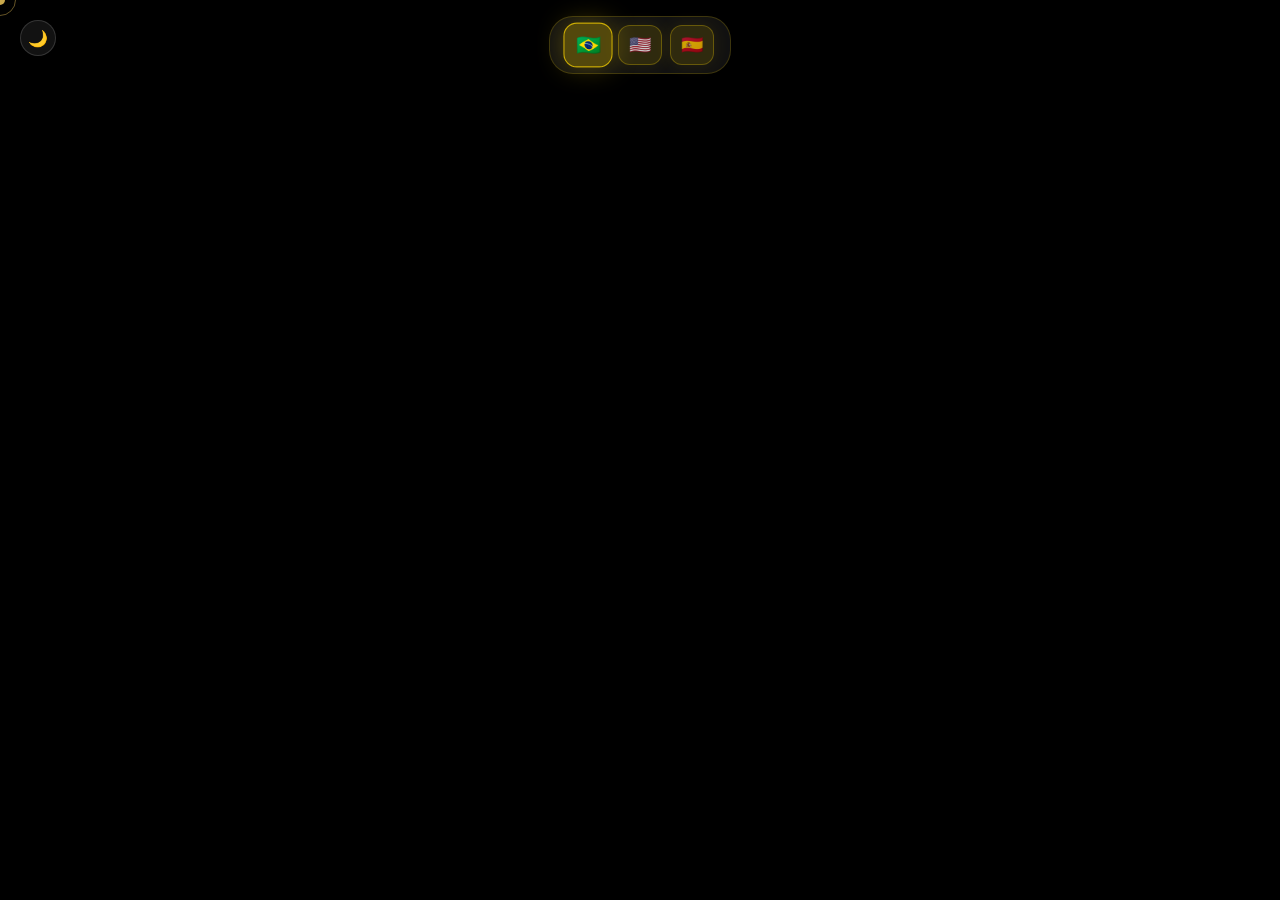
<file: index.html.html>
<!DOCTYPE html>
<html lang="pt-BR" data-theme="dark" data-lang="pt">
<head>
<meta charset="UTF-8">
<meta name="viewport" content="width=device-width, initial-scale=1.0">
<title>Eric Renato — Data Analyst</title>
<link href="https://fonts.googleapis.com/css2?family=Bebas+Neue&family=DM+Serif+Display:ital@0;1&family=Syne:wght@300;400;600;700&display=swap" rel="stylesheet">

<style>
/* ── RESET & VARIABLES ─────────────────────────────────────────────────── */
*, *::before, *::after { margin:0; padding:0; box-sizing:border-box; }

:root {
  --gold:    #C9A84C;
  --gold2:   #FFD700;
  --blue:    #4A90D9;
  --teal:    #1ABC9C;
  --dark:    #080808;
  --panel:   #111111;
  --panel2:  #181818;
  --border:  rgba(255,255,255,0.08);
  --text:    #E8E8E0;
  --text-dim:#888;
  --radius:  16px;
  --glass-bg: rgba(255,255,255,0.07);
  --glass-border: rgba(255,255,255,0.15);
  --transition: 0.6s cubic-bezier(0.34,1.56,0.64,1);
}

[data-theme="light"] {
  --dark:   #F0EDE6;
  --panel:  #FAF8F4;
  --panel2: #F0EDE6;
  --border: rgba(0,0,0,0.08);
  --text:   #1A1A1A;
  --text-dim:#666;
  --glass-bg: rgba(0,0,0,0.05);
  --glass-border: rgba(0,0,0,0.12);
}

html, body {
  width:100%; height:100%;
  overflow:hidden;
  background: var(--dark);
  color: var(--text);
  font-family: 'Syne', sans-serif;
  cursor: none;
}

/* ── CUSTOM CURSOR ──────────────────────────────────────────────────────── */
.cursor {
  position:fixed; width:10px; height:10px;
  background: var(--gold); border-radius:50%;
  pointer-events:none; z-index:9999;
  transform:translate(-50%,-50%);
  transition: width 0.2s, height 0.2s, background 0.2s;
  mix-blend-mode: difference;
}
.cursor-ring {
  position:fixed; width:32px; height:32px;
  border:1px solid var(--gold);
  border-radius:50%;
  pointer-events:none; z-index:9998;
  transform:translate(-50%,-50%);
  transition: all 0.15s ease;
  opacity:0.5;
}

/* ── SECTIONS (com scroll) ──────────────────────────────────────────────── */
.section {
  position:fixed; inset:0;
  display:flex; align-items:center; justify-content:center;
  opacity:0; pointer-events:none;
  transition: opacity 0.5s ease;
  overflow-y:auto;
  overflow-x:hidden;
}
.section.active { opacity:1; pointer-events:all; }

/* ── CANVAS (particles + tree) ──────────────────────────────────────────── */
#canvas-particles { position:fixed; inset:0; z-index:1; }
#canvas-particles::after {
  content:'';
  position:absolute;
  inset:0;
  pointer-events:none;
  background: radial-gradient(circle at center, rgba(0,0,0,0.14) 0%, rgba(0,0,0,0.42) 60%, rgba(0,0,0,0.0) 90%);
  z-index:2;
}
#canvas-tree {
  position:fixed; inset:0; z-index:100;
  pointer-events:none;
  opacity:0;
  transition: opacity 0.3s;
}
#canvas-tree.visible { pointer-events:all; opacity:1; }

/* ── DOCK (médio ~60px) ────────────────────────────────────────────────── */
#dock {
  position:fixed; bottom:20px; left:50%;
  transform:translateX(-50%);
  z-index:200;
  display:flex; align-items:flex-end;
  gap:8px;
  padding:10px 16px 12px;
  background: rgba(20,20,20,0.85);
  backdrop-filter: blur(20px);
  -webkit-backdrop-filter: blur(20px);
  border:1px solid var(--glass-border);
  border-radius:24px;
  box-shadow: 0 8px 40px rgba(0,0,0,0.6), inset 0 1px 0 rgba(255,255,255,0.1);
  max-width: calc(100vw - 24px);
  overflow-x: auto;
  scrollbar-width: none;
  -ms-overflow-style: none;
}
#dock::-webkit-scrollbar { display:none; }

@media (max-width: 480px) {
  #dock { gap:6px; padding:8px 12px 10px; border-radius:20px; bottom:12px; }
  .dock-icon { width:44px; height:44px; font-size:20px; border-radius:10px; }
  .dock-separator { height:32px; margin:0 3px; }
  .dock-tooltip { display:block; }
  .dock-item:hover { transform: translateY(-10px) scale(1.15); }
}

.dock-item {
  display:flex; flex-direction:column; align-items:center;
  cursor:none; position:relative;
  transition: transform var(--transition);
}
.dock-item:hover { transform: translateY(-14px) scale(1.2); }
.dock-item.active-section > .dock-icon { box-shadow: 0 0 0 2px var(--gold); }

.dock-icon {
  width:54px; height:54px;
  border-radius:14px;
  display:flex; align-items:center; justify-content:center;
  font-size:24px;
  background: var(--glass-bg);
  border:1px solid var(--glass-border);
  transition: all 0.3s ease;
  user-select:none;
}
.dock-icon:hover { background: rgba(255,255,255,0.15); }

.dock-dot {
  width:5px; height:5px;
  border-radius:50%;
  background: var(--gold);
  margin-top:5px;
  opacity:0;
  transition:opacity 0.3s;
}
.dock-item.active-section .dock-dot { opacity:1; }

.dock-tooltip {
  position:absolute; bottom:calc(100% + 14px);
  left:50%; transform:translate(-50%, 4px);
  z-index:400;
  background: rgba(20,20,20,0.96);
  color:var(--text); font-size:12px;
  padding:8px 14px; border-radius:12px;
  white-space:nowrap; pointer-events:none;
  opacity:0; visibility:hidden;
  box-shadow:0 14px 30px rgba(0,0,0,0.35);
  transition: opacity 0.2s ease, transform 0.2s ease, visibility 0.2s ease;
  font-family:'Syne',sans-serif; letter-spacing:0.5px;
  border:1px solid rgba(255,255,255,0.12);
}
.dock-item:hover .dock-tooltip {
  opacity:1;
  visibility:visible;
  transform:translate(-50%, 0);
}
.dock-tooltip::after {
  content:'';
  position:absolute;
  left:50%; bottom:-6px;
  transform:translateX(-50%);
  border-width:6px 6px 0 6px;
  border-style:solid;
  border-color: rgba(20,20,20,0.96) transparent transparent transparent;
}

.dock-separator {
  width:1px; height:40px;
  background: var(--border);
  margin:0 6px; align-self:center;
}

/* ── THEME SWITCHER ─────────────────────────────────────────────────────── */
#theme-btn {
  position:fixed; top:20px; left:20px; z-index:300;
  width:36px; height:36px; border-radius:50%;
  background:var(--glass-bg); border:1px solid var(--glass-border);
  cursor:none; display:flex; align-items:center; justify-content:center;
  font-size:16px; transition:all 0.3s;
}
#theme-btn:hover { background:rgba(255,255,255,0.15); transform:scale(1.1); }

#lang-switcher {
  position:fixed; top:16px; left:50%; transform:translateX(-50%);
  z-index:300; display:flex; gap:8px; align-items:center;
  background:rgba(20,20,20,0.85);
  backdrop-filter:blur(18px);
  -webkit-backdrop-filter:blur(18px);
  padding:8px 16px; border-radius:24px;
  border:1px solid rgba(255,215,0,0.18);
  box-shadow: 0 12px 30px rgba(0,0,0,0.35);
}
.lang-btn {
  background:rgba(255,215,0,0.16);
  color:#ffd700;
  border:1px solid rgba(255,215,0,0.35);
  cursor:none;
  padding:8px 10px; border-radius:12px;
  opacity:0.8; transition:opacity 0.2s, transform 0.2s, background 0.2s, border-color 0.2s, box-shadow 0.2s;
  font-size:18px;
  box-shadow: 0 0 18px rgba(255,215,0,0.12);
}
.lang-btn:hover, .lang-btn.active {
  opacity:1;
  transform:scale(1.12);
  background:rgba(255,215,0,0.28);
  border-color:rgba(255,215,0,0.7);
  box-shadow: 0 0 24px rgba(255,215,0,0.28);
}

/* ── SECTION: HOME ──────────────────────────────────────────────────────── */
#sec-home { z-index:5; }
#sec-home .home-content {
  position:relative; z-index:10;
  text-align:center; pointer-events:none;
}

/* ── SECTION: PROJETOS ──────────────────────────────────────────────────── */
#sec-projetos { z-index:5; padding:40px 40px 120px; }
.projetos-grid {
  display:grid; grid-template-columns:repeat(auto-fit,minmax(300px,1fr));
  gap:20px; max-width:1000px; width:100%;
}
.projeto-card {
  background: var(--glass-bg);
  border:1px solid var(--glass-border);
  border-radius:var(--radius);
  padding:28px;
  transition:transform 0.3s, box-shadow 0.3s;
  position:relative; overflow:hidden;
}
.projeto-card:hover {
  transform:translateY(-6px);
  box-shadow:0 20px 40px rgba(0,0,0,0.3);
}
.projeto-card::before {
  content:''; position:absolute; inset:0;
  background:linear-gradient(135deg,rgba(201,168,76,0.05) 0%,transparent 60%);
  pointer-events:none;
}
.projeto-tag {
  display:inline-block; padding:4px 10px;
  border-radius:20px; font-size:11px;
  letter-spacing:1px; text-transform:uppercase;
  margin-bottom:12px;
}
.projeto-card h3 {
  font-family:'Bebas Neue',sans-serif;
  font-size:22px; letter-spacing:2px;
  color:var(--gold); margin-bottom:10px;
}
.projeto-card p { font-size:13px; color:var(--text-dim); line-height:1.7; }
.projeto-links { display:flex; gap:10px; margin-top:16px; }
.projeto-link {
  padding:7px 16px; border-radius:20px;
  font-size:12px; letter-spacing:1px;
  text-decoration:none; border:1px solid var(--border);
  color:var(--text); transition:all 0.2s;
}
.projeto-link:hover { background:var(--gold); color:#000; border-color:var(--gold); }

/* ── STARDUST BUTTON ────────────────────────────────────────────────────── */
.stardust-btn {
  outline:none; cursor:none; border:0;
  position:relative; border-radius:100px;
  background:#0a1929;
  transition:all 0.2s ease;
  box-shadow:
    inset 0 0.3rem 0.9rem rgba(255,255,255,0.3),
    inset 0 -0.1rem 0.3rem rgba(0,0,0,0.7),
    inset 0 -0.4rem 0.9rem rgba(255,255,255,0.5),
    0 1rem 1rem -0.6rem rgba(0,0,0,0.8);
}
.stardust-btn .sw {
  font-size:13px; font-weight:500;
  color:rgba(129,216,255,0.9);
  padding:12px 22px; border-radius:inherit;
  position:relative; overflow:hidden;
  display:flex; align-items:center; gap:8px;
}
.stardust-btn:hover { box-shadow: inset 0 0.3rem 0.5rem rgba(129,216,255,0.4), inset 0 -0.4rem 0.9rem rgba(64,180,255,0.6), 0 1rem 1rem -0.6rem rgba(0,0,0,0.8); }

/* ── SECTION: CURRÍCULO ─────────────────────────────────────────────────── */
#sec-curriculo { z-index:5; padding:40px 40px 120px; }
.cv-container { max-width:800px; width:100%; }
.cv-header {
  display:flex; gap:24px; align-items:center; margin-bottom:40px;
  padding-bottom:24px; border-bottom:1px solid var(--border);
}
.cv-photo {
  width:80px; height:80px; border-radius:50%;
  object-fit:cover; border:2px solid var(--gold);
  flex-shrink:0;
}
.cv-name {
  font-family:'Bebas Neue',sans-serif;
  font-size:40px; letter-spacing:4px; color:var(--gold);
  line-height:1;
}
.cv-title { font-size:13px; color:var(--text-dim); letter-spacing:2px; margin-top:6px; }

/* ── LOCKED CONTENT (V6 style) ──────────────────────────────────────────── */
.cv-locked {
  margin-top:32px; padding:20px;
  background:var(--glass-bg);
  border:1px solid var(--border);
  border-radius:var(--radius);
  text-align:center;
}
.cv-locked p { font-size:13px; color:var(--text-dim); margin-bottom:16px; }
.cv-lock-btns { display:flex; gap:12px; justify-content:center; flex-wrap:wrap; }
.lock-btn {
  display:flex; align-items:center; gap:8px;
  padding:10px 20px; border-radius:20px;
  border:1px solid var(--border);
  background:var(--glass-bg); color:var(--text-dim);
  font-size:12px; letter-spacing:1px;
  cursor:none; transition:all 0.2s;
  font-family:'Syne',sans-serif;
}
.lock-btn:hover { border-color:var(--gold); color:var(--gold); }
.lock-icon { font-size:14px; }

/* ── SECTION: QUEM EU SOU ───────────────────────────────────────────────── */
#sec-sobre { z-index:5; padding:40px 40px 120px; }
.sobre-container {
  max-width:900px; width:100%;
  display:grid; grid-template-columns:260px 1fr; gap:48px;
  align-items:start;
}
.sobre-photo-wrap { position:relative; }
.sobre-photo {
  width:240px; height:300px;
  object-fit:cover; object-position:top;
  border-radius:var(--radius);
  border:1px solid var(--border);
  filter:grayscale(20%);
  transition:filter 0.3s;
}
.sobre-photo:hover { filter:grayscale(0%); }
.sobre-photo-wrap::after {
  content:''; position:absolute;
  inset:8px -8px -8px 8px;
  border:1px solid var(--gold);
  border-radius:var(--radius);
  z-index:-1; opacity:0.4;
}
.sobre-name {
  font-family:'Bebas Neue',sans-serif;
  font-size:48px; letter-spacing:4px;
  color:var(--gold); line-height:1;
  margin-bottom:6px;
}
.sobre-role { font-size:12px; letter-spacing:3px; color:var(--text-dim); margin-bottom:28px; }
.sobre-bio { font-size:14px; line-height:1.9; color:var(--text-dim); margin-bottom:20px; }
.hobbies { display:flex; flex-wrap:wrap; gap:8px; margin-top:20px; }
.hobby-tag {
  padding:6px 14px; border-radius:20px;
  border:1px solid var(--border);
  font-size:11px; letter-spacing:1px;
  color:var(--text-dim);
  transition:all 0.2s;
}
.hobby-tag:hover { border-color:var(--gold); color:var(--gold); }

/* ── SECTION: LIVROS ────────────────────────────────────────────────────── */
#sec-livros { z-index:5; padding:40px 40px 120px; }
.livros-grid {
  display:grid; grid-template-columns:repeat(auto-fill,minmax(160px,1fr));
  gap:20px; max-width:900px; width:100%;
}
.livro-card {
  background:var(--glass-bg);
  border:1px solid var(--border);
  border-radius:var(--radius);
  padding:20px 16px; text-align:center;
  transition:transform 0.3s, box-shadow 0.3s;
  text-decoration:none; color:var(--text);
  display:flex; flex-direction:column; align-items:center; gap:10px;
}
.livro-card:hover { transform:translateY(-6px); box-shadow:0 16px 32px rgba(0,0,0,0.3); }
.livro-cover {
  width:80px; height:110px;
  background:var(--panel2);
  border-radius:6px;
  display:flex; align-items:center; justify-content:center;
  font-size:32px;
  border:1px solid var(--border);
}
.livro-title { font-size:12px; font-weight:600; line-height:1.4; }
.livro-author { font-size:10px; color:var(--text-dim); }
.livro-badge {
  font-size:9px; padding:3px 8px;
  border-radius:20px;
  background:rgba(201,168,76,0.15);
  color:var(--gold); letter-spacing:1px;
}

/* ── SECTION TITLES ─────────────────────────────────────────────────────── */
.sec-title {
  position:absolute; top:32px; left:50%; transform:translateX(-50%);
  font-family:'Bebas Neue',sans-serif;
  font-size:13px; letter-spacing:6px;
  color:var(--text-dim); text-transform:uppercase;
  z-index:10;
}

/* ── GLASS SVG FILTER ───────────────────────────────────────────────────── */
.glass-filter { display:none; }

/* ── SCROLLBAR ──────────────────────────────────────────────────────────– */
::-webkit-scrollbar { width:4px; }
::-webkit-scrollbar-track { background:transparent; }
::-webkit-scrollbar-thumb { background:var(--border); border-radius:2px; }

/* ── TREE TRANSITION ────────────────────────────────────────────────────── */
#tree-click-hint {
  position:fixed; bottom:100px; right:20px;
  font-size:10px; letter-spacing:2px;
  color:rgba(0,0,0,0.2); z-index:101;
  pointer-events:none;
}
</style>
</head>
<body>

<!-- SVG Filter for glass effect -->
<svg class="glass-filter">
  <filter id="glass-distortion" x="0%" y="0%" width="100%" height="100%" filterUnits="objectBoundingBox">
    <feTurbulence type="fractalNoise" baseFrequency="0.001 0.005" numOctaves="1" seed="17" result="turbulence"/>
    <feDisplacementMap in="SourceGraphic" in2="turbulence" scale="80" xChannelSelector="R" yChannelSelector="G"/>
  </filter>
</svg>

<!-- Custom cursor -->
<div class="cursor" id="cursor"></div>
<div class="cursor-ring" id="cursor-ring"></div>

<!-- Theme button -->
<button id="theme-btn" onclick="toggleTheme()" title="Toggle theme">🌙</button>

<!-- Language switcher — top center with real flag images -->
<div id="lang-switcher">
  <button class="lang-btn active" onclick="setLang('pt', this)" title="Português" type="button">🇧🇷</button>
  <button class="lang-btn" onclick="setLang('en', this)" title="English" type="button">🇺🇸</button>
  <button class="lang-btn" onclick="setLang('es', this)" title="Español" type="button">🇪🇸</button>
</div>
<!-- Particle canvas -->
<canvas id="canvas-particles"></canvas>

<!-- Waves background (simplex noise + mouse reactive) -->
<div id="waves-bg" style="position:fixed;inset:0;z-index:2;opacity:0;transition:opacity 1.2s ease;pointer-events:none;">
  <svg id="waves-svg" xmlns="http://www.w3.org/2000/svg" style="width:100%;height:100%;display:block;"></svg>
  <div id="waves-dot" style="position:absolute;top:0;left:0;width:6px;height:6px;background:rgba(255,255,255,0.6);border-radius:50%;transform:translate3d(calc(var(--wx,50%) - 50%),calc(var(--wy,50%) - 50%),0);will-change:transform;pointer-events:none;"></div>
</div>

<!-- Tree transition canvas -->
<canvas id="canvas-tree"></canvas>
<div id="tree-click-hint">click to grow a new tree</div>

<!-- ── SECTIONS ──────────────────────────────────────────────────────────── -->

<!-- HOME -->
<section id="sec-home" class="section active">
  <div class="home-content"></div>
</section>

<!-- PROJETOS -->
<section id="sec-projetos" class="section">
  <span class="sec-title" data-pt="Projetos" data-en="Projects" data-es="Proyectos">Projetos</span>
  <div class="projetos-grid">

    <div class="projeto-card">
      <span class="projeto-tag" style="background:rgba(201,168,76,0.15);color:var(--gold)">🎵 Statistics</span>
      <h3>Dangerous MJ Statistics</h3>
      <p data-pt="Análise estatística aplicada ao dataset real do Michael Jackson. Descritivas, testes de hipóteses, correlação e regressão."
         data-en="Statistical analysis applied to a real Michael Jackson dataset. Descriptive stats, hypothesis testing, correlation and regression."
         data-es="Análisis estadístico aplicado al dataset real de Michael Jackson. Estadísticas descriptivas, pruebas de hipótesis, correlación y regresión.">
        Análise estatística aplicada ao dataset real do Michael Jackson.
      </p>
      <div class="projeto-links">
        <a class="projeto-link" href="https://github.com/EricRenato/dangerous_data_mj_statistics" target="_blank">GitHub →</a>
      </div>
    </div>

    <div class="projeto-card">
      <span class="projeto-tag" style="background:rgba(74,144,217,0.15);color:var(--blue)">🏦 Finance</span>
      <h3>Cash Investment Reconciliation</h3>
      <p data-pt="Modelo de reconciliação de contratos CDI em Oracle SQL. Validação automática de saldos vs extrato bancário."
         data-en="CDI contract reconciliation model in Oracle SQL. Automatic balance validation vs bank statements."
         data-es="Modelo de reconciliación de contratos CDI en Oracle SQL. Validación automática de saldos vs extracto bancario.">
        Modelo de reconciliação de contratos CDI em Oracle SQL.
      </p>
      <div class="projeto-links">
        <button class="stardust-btn">
          <span class="sw">✧ <span data-pt="Em breve" data-en="Launching Soon" data-es="Próximamente">Em breve</span></span>
        </button>
      </div>
    </div>

    <div class="projeto-card">
      <span class="projeto-tag" style="background:rgba(27,188,156,0.15);color:var(--teal)">🌐 Site</span>
      <h3>EricRenato.github.io</h3>
      <p data-pt="Site pessoal de portfólio com currículo interativo, áudio em PT/EN e conteúdo desbloqueável."
         data-en="Personal portfolio site with interactive resume, audio in PT/EN and unlockable content."
         data-es="Sitio personal de portafolio con currículum interactivo, audio en PT/EN y contenido desbloqueable.">
        Site pessoal de portfólio com currículo interativo.
      </p>
      <div class="projeto-links">
        <button class="stardust-btn">
          <span class="sw">✧ <span data-pt="Em construção" data-en="Building" data-es="En construcción">Em construção</span></span>
        </button>
      </div>
    </div>

  </div>
</section>

<!-- CURRÍCULO -->
<section id="sec-curriculo" class="section">
  <span class="sec-title" data-pt="Currículo" data-en="Resume" data-es="Currículum">Currículo</span>
  <div class="cv-container">
    <div class="cv-header">
      <img src="IMG_7217.jpeg" alt="Eric Renato" class="cv-photo" onerror="this.style.display='none'">
      <div>
        <div class="cv-name">Eric Renato</div>
        <div class="cv-title" data-pt="ANALISTA DE DADOS · SQL · SISTEMAS FINANCEIROS"
             data-en="DATA ANALYST · SQL · FINANCIAL SYSTEMS"
             data-es="ANALISTA DE DATOS · SQL · SISTEMAS FINANCIEROS">
          ANALISTA DE DADOS · SQL · SISTEMAS FINANCEIROS
        </div>
      </div>
    </div>

    <!-- LOCKED CONTENT (V6 STYLE - SÓ OS 3 BOTÕES) -->
    <div class="cv-locked">
      <p data-pt="🔒 Conteúdo exclusivo — solicite acesso ao candidato"
         data-en="🔒 Exclusive content — request access from the candidate"
         data-es="🔒 Contenido exclusivo — solicite acceso al candidato">
        🔒 Conteúdo exclusivo — solicite acesso ao candidato
      </p>
      <div class="cv-lock-btns">
        <button class="lock-btn" onclick="requestAccess('audio-pt')">
          <span class="lock-icon">🎧</span>
          <span data-pt="Ouvir em Português" data-en="Listen in Portuguese" data-es="Escuchar en Portugués">Ouvir em Português</span>
        </button>
        <button class="lock-btn" onclick="requestAccess('audio-en')">
          <span class="lock-icon">🎧</span>
          <span data-pt="Listen in English" data-en="Listen in English" data-es="Listen in English">Listen in English</span>
        </button>
        <button class="lock-btn" onclick="requestAccess('video')">
          <span class="lock-icon">🎬</span>
          <span data-pt="Ver apresentação em vídeo" data-en="Watch video presentation" data-es="Ver presentación en video">Ver apresentação em vídeo</span>
        </button>
      </div>
    </div>

  </div>
</section>

<!-- SOBRE -->
<section id="sec-sobre" class="section">
  <span class="sec-title" data-pt="Quem eu sou" data-en="About me" data-es="Quién soy">Quem eu sou</span>
  <div class="sobre-container">
    <div class="sobre-photo-wrap">
      <img src="IMG_7217.jpeg" alt="Eric Renato" class="sobre-photo" onerror="this.style.background='var(--panel2)'">
    </div>
    <div>
      <div class="sobre-name">Eric<br>Renato</div>
      <div class="sobre-role" data-pt="DATA ANALYST · SÃO PAULO" data-en="DATA ANALYST · SÃO PAULO" data-es="ANALISTA DE DATOS · SÃO PAULO">DATA ANALYST · SÃO PAULO</div>
      <p class="sobre-bio" data-pt="Profissional com mais de 15 anos em sistemas financeiros corporativos, em transição para Data Analytics e Business Intelligence. Apaixonado por transformar dados em decisões — e por Michael Jackson."
         data-en="Professional with 15+ years in corporate financial systems, transitioning into Data Analytics and Business Intelligence. Passionate about turning data into decisions — and about Michael Jackson."
         data-es="Profesional con más de 15 años en sistemas financieros corporativos, en transición hacia Data Analytics. Apasionado por transformar datos en decisiones — y por Michael Jackson.">
        Profissional com mais de 15 anos em sistemas financeiros corporativos, em transição para Data Analytics e Business Intelligence.
      </p>
      <div class="hobbies">
        <span class="hobby-tag">🎵 Michael Jackson</span>
        <span class="hobby-tag">📊 Data Analytics</span>
        <span class="hobby-tag">📚 Leitura</span>
        <span class="hobby-tag">🏍️ Motos</span>
        <span class="hobby-tag">☕ Café</span>
        <span class="hobby-tag">🎬 Cinema</span>
      </div>
    </div>
  </div>
</section>

<!-- LIVROS -->
<section id="sec-livros" class="section">
  <span class="sec-title" data-pt="Livros" data-en="Books" data-es="Libros">Livros</span>
  <div class="livros-grid">
    <a class="livro-card" href="#" target="_blank">
      <div class="livro-cover">📊</div>
      <div class="livro-title">Seja uma Analista de Dados</div>
      <div class="livro-author">—</div>
      <span class="livro-badge">RECOMENDO</span>
    </a>
    <a class="livro-card" href="#" target="_blank">
      <div class="livro-cover">🤖</div>
      <div class="livro-title">Manual de Análise de Dados</div>
      <div class="livro-author">Fávero & Belfiore</div>
      <span class="livro-badge">MBA USP</span>
    </a>
    <a class="livro-card" href="#" target="_blank">
      <div class="livro-cover">📚</div>
      <div class="livro-title">Adicione seus livros aqui</div>
      <div class="livro-author">—</div>
      <span class="livro-badge">EM BREVE</span>
    </a>
  </div>
</section>

<!-- ── DOCK ────────────────────────────────────────────────────────────── -->
<nav id="dock">
  <div class="dock-item active-section" onclick="showSection('home')" id="dock-home">
    <div class="dock-icon">🏠</div>
    <div class="dock-tooltip" data-pt="Início" data-en="Home" data-es="Inicio">Início</div>
    <div class="dock-dot"></div>
  </div>
  <div class="dock-item" onclick="showSection('projetos')" id="dock-projetos">
    <div class="dock-icon">💼</div>
    <div class="dock-tooltip" data-pt="Projetos" data-en="Projects" data-es="Proyectos">Projetos</div>
    <div class="dock-dot"></div>
  </div>
  <div class="dock-item" onclick="showSection('curriculo')" id="dock-curriculo">
    <div class="dock-icon">📄</div>
    <div class="dock-tooltip" data-pt="Currículo" data-en="Resume" data-es="Currículum">Currículo</div>
    <div class="dock-dot"></div>
  </div>
  <div class="dock-item" onclick="showSection('sobre')" id="dock-sobre">
    <div class="dock-icon">👤</div>
    <div class="dock-tooltip" data-pt="Quem eu sou" data-en="About me" data-es="Quién soy">Quem eu sou</div>
    <div class="dock-dot"></div>
  </div>
  <div class="dock-item" onclick="showSection('livros')" id="dock-livros">
    <div class="dock-icon">📚</div>
    <div class="dock-tooltip" data-pt="Livros" data-en="Books" data-es="Libros">Livros</div>
    <div class="dock-dot"></div>
  </div>

  <div class="dock-separator"></div>

  <div class="dock-item" onclick="window.open('https://github.com/EricRenato','_blank')">
    <div class="dock-icon">🐙</div>
    <div class="dock-tooltip">GitHub</div>
    <div class="dock-dot"></div>
  </div>
  <div class="dock-item" onclick="window.open('https://www.linkedin.com/in/eric-renato','_blank')">
    <div class="dock-icon">💼</div>
    <div class="dock-tooltip">LinkedIn</div>
    <div class="dock-dot"></div>
  </div>

</nav>

<script>
// ── CURSOR ───────────────────────────────────────────────────────────────
const cursor = document.getElementById('cursor')
const ring   = document.getElementById('cursor-ring')
document.addEventListener('mousemove', e => {
  cursor.style.left = e.clientX + 'px'
  cursor.style.top  = e.clientY + 'px'
  setTimeout(() => {
    ring.style.left = e.clientX + 'px'
    ring.style.top  = e.clientY + 'px'
  }, 80)
})

// ── THEME ────────────────────────────────────────────────────────────────
let isDark = true
function toggleTheme() {
  isDark = !isDark
  document.documentElement.setAttribute('data-theme', isDark ? 'dark' : 'light')
  document.getElementById('theme-btn').textContent = isDark ? '🌙' : '☀️'
}

// ── LANGUAGE ─────────────────────────────────────────────────────────────
let currentLang = 'pt'
function setLang(lang, btn) {
  currentLang = lang
  document.documentElement.setAttribute('data-lang', lang)
  document.querySelectorAll('.lang-btn').forEach(b => b.classList.remove('active'))
  if (btn instanceof HTMLElement) btn.classList.add('active')
  document.querySelectorAll('[data-' + lang + ']').forEach(el => {
    el.textContent = el.getAttribute('data-' + lang)
  })
}

// ── SECTION NAVIGATION ───────────────────────────────────────────────────
let current = 'home'

function showSection(id) {
  if (id === current) return
  triggerTreeTransition(() => {
    document.querySelectorAll('.section').forEach(s => s.classList.remove('active'))
    document.querySelectorAll('.dock-item').forEach(d => d.classList.remove('active-section'))
    document.getElementById('sec-' + id).classList.add('active')
    document.getElementById('dock-' + id)?.classList.add('active-section')
    current = id
    if(networkShown) showNetworkBg()
  })
}

// ── TREE TRANSITION ───────────────────────────────────────────────────────
const treeCanvas = document.getElementById('canvas-tree')
const treeCtx    = treeCanvas.getContext('2d')
let treeAnim, treeCallback

function triggerTreeTransition(cb) {
  treeCallback = cb
  treeCanvas.width  = window.innerWidth
  treeCanvas.height = window.innerHeight
  treeCtx.clearRect(0, 0, treeCanvas.width, treeCanvas.height)
  treeCanvas.classList.add('visible')
  document.getElementById('tree-click-hint').style.display = 'none'

  const tree = createTree()
  let frame = 0
  let hasAlive = true

  function drawTree() {
    hasAlive = false
    tree.branches.forEach(b => {
      if (b.alive) {
        hasAlive = true
        growBranch(b, tree)
        drawBranch(b, tree)
      }
    })
    frame++
    if (frame === 30 && treeCallback) { treeCallback(); treeCallback = null; }
    if (hasAlive || frame < 80) {
      setTimeout(() => { treeAnim = requestAnimationFrame(drawTree) }, 1000/90)
    } else {
      setTimeout(() => {
        treeCanvas.classList.remove('visible')
        treeCtx.clearRect(0, 0, treeCanvas.width, treeCanvas.height)
      }, 400)
    }
  }
  drawTree()
}

function createTree() {
  const W = treeCanvas.width, H = treeCanvas.height
  const sx = W/2, sy = H*0.78
  return {
    branches: [{
      pos:{x:sx,y:sy}, vel:{x:0,y:-3.2}, age:0,
      stw:20, gen:1, alive:true, angle:0,
      maxlife:18*(0.7+Math.random()*0.5),
      dev:0.5+Math.random()*0.3,
      p1:0.8+Math.random()*0.15,
      p2:0.8+Math.random()*0.15,
    }],
    sx, sy, W, H,
    hue: 20 + Math.random()*20,
    coeff: sy/H
  }
}

function growBranch(b, tree) {
  if (!b.alive) return
  b.age++
  b.vel.x += (Math.random()-0.5)*0.3
  if (b.age >= Math.floor(b.maxlife/b.gen) || Math.random()<0.025*b.gen) {
    b.alive = false
    if (b.stw > 0.4 && b.gen < 5) {
      const pos = {x:b.pos.x, y:b.pos.y}
      const nb = (stw,angle,gen) => ({
        pos:{...pos}, vel:{x:0,y:-3.2}, age:0,
        stw, gen, alive:true, angle,
        maxlife:18*(0.5+Math.random()*0.5),
        dev:b.dev, p1:b.p1, p2:b.p2
      })
      if (Math.random()<b.p1/Math.pow(b.gen,0.9))
        tree.branches.push(nb(b.stw*(0.5+Math.random()*0.25), b.angle+(0.6+Math.random()*0.4)*b.dev, b.gen+0.2))
      if (Math.random()<b.p2/Math.pow(b.gen,0.9))
        tree.branches.push(nb(b.stw*(0.5+Math.random()*0.25), b.angle-(0.6+Math.random()*0.4)*b.dev, b.gen+0.2))
    }
  } else {
    const x0 = b.pos.x, y0 = b.pos.y
    b.pos.x += -b.vel.x*Math.cos(b.angle)+b.vel.y*Math.sin(b.angle)
    b.pos.y +=  b.vel.x*Math.sin(b.angle)+b.vel.y*Math.cos(b.angle)
    const c = tree.coeff
    const alpha = (22*c)/100
    treeCtx.strokeStyle = `rgba(${Math.round(180*c)},${Math.round(100*c+15*b.gen)},${Math.round(70+12*b.gen)},${alpha})`
    treeCtx.lineWidth = Math.max(0.2, b.stw-(b.age/b.maxlife)*(b.stw*0.4))
    treeCtx.beginPath(); treeCtx.moveTo(x0,y0); treeCtx.lineTo(b.pos.x,b.pos.y); treeCtx.stroke()
  }
}
function drawBranch(b, tree) {}

// ── PARTICLE TEXT ────────────────────────────────────────────────────────
const pCanvas = document.getElementById('canvas-particles')
const pCtx    = pCanvas.getContext('2d')
const WORDS   = {
  pt: ['Bem-vindo', 'Eu sou Eric', 'Data Analyst', 'USP / ESALQ', 'SQL & Dados'],
  en: ['Welcome',   "I'm Eric",    'Data Analyst', 'USP / ESALQ', 'SQL & Data'],
  es: ['Bienvenido','Soy Eric',    'Data Analyst', 'USP / ESALQ', 'SQL & Datos']
}
const PALETTES = [
  {r:255,g:255,b:255},{r:220,g:220,b:220},
  {r:200,g:200,b:200},{r:240,g:240,b:240},{r:255,g:255,b:255}
]

let pW, pH, particles=[], wIdx=0, pFrame=0, pRunning=false

class P {
  constructor(){
    const a=Math.random()*Math.PI*2
    const r=(pW+pH)*0.6
    this.x=pW/2+Math.cos(a)*r; this.y=pH/2+Math.sin(a)*r
    this.vx=0; this.vy=0
    this.tx=0; this.ty=0
    this.spd=Math.random()*5+3
    this.frc=this.spd*0.06
    this.sz=Math.random()*2+1.2
    this.sr={r:0,g:0,b:0}; this.tr={r:0,g:0,b:0}
    this.cw=0; this.br=Math.random()*0.025+0.005
    this.killed=false
  }
  cur(){
    const w=this.cw
    return{
      r:Math.round(this.sr.r+(this.tr.r-this.sr.r)*w),
      g:Math.round(this.sr.g+(this.tr.g-this.sr.g)*w),
      b:Math.round(this.sr.b+(this.tr.b-this.sr.b)*w)
    }
  }
  setTarget(x,y,col){
    this.tx=x; this.ty=y
    this.sr=this.cur(); this.tr=col
    this.cw=0; this.killed=false
  }
  kill(){
    const a=Math.random()*Math.PI*2, r=(pW+pH)*0.6
    this.tx=pW/2+Math.cos(a)*r; this.ty=pH/2+Math.sin(a)*r
    this.sr=this.cur(); this.tr={r:0,g:0,b:0}; this.cw=0; this.killed=true
  }
  update(){
    const dx=this.tx-this.x, dy=this.ty-this.y
    const d=Math.sqrt(dx*dx+dy*dy)||1
    const pr=d<80?d/80:1
    const dvx=(dx/d)*this.spd*pr, dvy=(dy/d)*this.spd*pr
    const sx=dvx-this.vx, sy=dvy-this.vy
    const sm=Math.sqrt(sx*sx+sy*sy)||1
    this.vx+=(sx/sm)*this.frc; this.vy+=(sy/sm)*this.frc
    this.x+=this.vx; this.y+=this.vy
    if(this.cw<1)this.cw=Math.min(this.cw+this.br,1)
  }
  draw(){
    const c=this.cur()
    pCtx.fillStyle=`rgb(${c.r},${c.g},${c.b})`
    pCtx.beginPath(); pCtx.arc(this.x,this.y,this.sz,0,Math.PI*2); pCtx.fill()
  }
  oob(){return this.x<-50||this.x>pW+50||this.y<-50||this.y>pH+50}
}

function pResize(){
  pW=pCanvas.width=window.innerWidth
  pH=pCanvas.height=window.innerHeight
  showWord()
}

function getPixels(word){
  const off=document.createElement('canvas')
  off.width=pW; off.height=pH
  const oc=off.getContext('2d')
  const fs=Math.min(pW/6,110)
  oc.font=`bold ${fs}px 'Bebas Neue',Impact,sans-serif`
  oc.textAlign='center'; oc.textBaseline='middle'
  oc.fillStyle='#fff'
  oc.fillText(word,pW/2,pH/2)
  return oc.getImageData(0,0,pW,pH)
}


function showWord(){
  const words=WORDS[currentLang]||WORDS.pt
  const word=words[wIdx%words.length]
  const id=getPixels(word), px=id.data
  const col=PALETTES[wIdx%PALETTES.length]
  const coords=[]
  for(let i=0;i<px.length;i+=5*4){if(px[i+3]>0)coords.push({x:(i/4)%pW,y:Math.floor(i/4/pW)})}
  for(let i=coords.length-1;i>0;i--){const j=Math.floor(Math.random()*(i+1));[coords[i],coords[j]]=[coords[j],coords[i]]}
  let pi=0
  for(const{x,y}of coords){
    if(pi<particles.length){particles[pi].setTarget(x,y,col)}
    else{const p=new P();p.setTarget(x,y,col);particles.push(p)}
    pi++
  }
  for(let i=pi;i<particles.length;i++)particles[i].kill()
}

function pAnimate(){
  if(current!=='home'){pFrame++;requestAnimationFrame(pAnimate);return}
  pCtx.fillStyle='rgba(0,0,0,0.28)'; pCtx.fillRect(0,0,pW,pH)
  for(let i=particles.length-1;i>=0;i--){
    const p=particles[i]; p.update(); p.draw()
    if(p.killed&&p.oob())particles.splice(i,1)
  }
  pFrame++
  if(pFrame===220 && !networkShown){
    networkShown = true
    setTimeout(()=>{
      particles.forEach(p=>p.kill())
      setTimeout(()=>{
        pCanvas.style.transition='opacity 0.8s'
        pCanvas.style.opacity='0'
        showNetworkBg()
        document.getElementById('dock').style.opacity='1'
        document.getElementById('dock').style.transform='translateX(-50%) translateY(0)'
      }, 800)
    }, 400)
  }
  if(pFrame>220 && networkShown){requestAnimationFrame(pAnimate);return}
  if(pFrame%220===0 && !networkShown){wIdx=(wIdx+1)%5;showWord()}
  requestAnimationFrame(pAnimate)
}

// ── ACCESS REQUEST ────────────────────────────────────────────────────────
function requestAccess(type) {
  const pwd = prompt('🔑 Digite o código de acesso / Enter access code:')
  if (pwd === 'eric2025') {
    alert('✅ Acesso concedido! / Access granted!')
  } else if (pwd !== null) {
    alert('❌ Código inválido. Solicite ao candidato. / Invalid code.')
  }
}

// ── WAVE BACKGROUND (simplex noise) ──────────────────────────────────────
(function(){
  function buildPermutationTable(r){const t=new Uint8Array(256);for(let i=0;i<256;i++)t[i]=i;for(let i=255;i>0;i--){const j=r()*( i+1)|0;[t[i],t[j]]=[t[j],t[i]]}return t}
  const F2=.5*(Math.sqrt(3)-1),G2=(3-Math.sqrt(3))/6
  const grad3=[[1,1,0],[-1,1,0],[1,-1,0],[-1,-1,0],[1,0,1],[-1,0,1],[1,0,-1],[-1,0,-1],[0,1,1],[0,-1,1],[0,1,-1],[0,-1,-1]]
  window._simplexNoise2D=function(){
    const p=buildPermutationTable(Math.random)
    const perm=new Uint8Array(512),permMod12=new Uint8Array(512)
    for(let i=0;i<512;i++){perm[i]=p[i&255];permMod12[i]=perm[i]%12}
    return function(x,y){
      let n0,n1,n2
      const s=(x+y)*F2,i=Math.floor(x+s),j=Math.floor(y+s),t=(i+j)*G2
      const X0=i-t,Y0=j-t,x0=x-X0,y0=y-Y0
      const i1=x0>y0?1:0,j1=x0>y0?0:1
      const x1=x0-i1+G2,y1=y0-j1+G2,x2=x0-1+2*G2,y2=y0-1+2*G2
      const ii=i&255,jj=j&255
      const gi0=permMod12[ii+perm[jj]],gi1=permMod12[ii+i1+perm[jj+j1]],gi2=permMod12[ii+1+perm[jj+1]]
      let t0=.5-x0*x0-y0*y0;if(t0<0)n0=0;else{t0*=t0;n0=t0*t0*(grad3[gi0][0]*x0+grad3[gi0][1]*y0)}
      let t1=.5-x1*x1-y1*y1;if(t1<0)n1=0;else{t1*=t1;n1=t1*t1*(grad3[gi1][0]*x1+grad3[gi1][1]*y1)}
      let t2=.5-x2*x2-y2*y2;if(t2<0)n2=0;else{t2*=t2;n2=t2*t2*(grad3[gi2][0]*x2+grad3[gi2][1]*y2)}
      return 70*(n0+n1+n2)
    }
  }
})()

const wavesBg  = document.getElementById('waves-bg')
const wavesSvg = document.getElementById('waves-svg')
const wavesDot = document.getElementById('waves-dot')
let wavesRunning=false, wavesRaf, wavesLines=[], wavesPaths=[]
let wW=0, wH=0
const wMouse={x:-10,y:0,lx:0,ly:0,sx:0,sy:0,v:0,vs:0,a:0,set:false}
const noise2D = window._simplexNoise2D()

function initWaves(){
  wW=window.innerWidth; wH=window.innerHeight
  wavesSvg.setAttribute('viewBox',`0 0 ${wW} ${wH}`)
  wavesSvg.style.width=wW+'px'; wavesSvg.style.height=wH+'px'
  wavesPaths.forEach(p=>p.remove()); wavesPaths=[]; wavesLines=[]
  const xGap=10, yGap=10
  const cols=Math.ceil((wW+200)/xGap), rows=Math.ceil((wH+30)/yGap)
  const xs=(wW-xGap*cols)/2, ys=(wH-yGap*rows)/2
  for(let i=0;i<cols;i++){
    const pts=[]
    for(let j=0;j<rows;j++)
      pts.push({x:xs+xGap*i,y:ys+yGap*j,wx:0,wy:0,cx:0,cy:0,cvx:0,cvy:0})
    const path=document.createElementNS('http://www.w3.org/2000/svg','path')
    path.setAttribute('fill','none')
    path.setAttribute('stroke','rgba(255,255,255,0.15)')
    path.setAttribute('stroke-width','0.8')
    wavesSvg.appendChild(path); wavesPaths.push(path); wavesLines.push(pts)
  }
}

function moveWavePoints(t){
  wavesLines.forEach(pts=>pts.forEach(p=>{
    const mv=noise2D((p.x+t*0.008)*0.003,(p.y+t*0.003)*0.002)*8
    p.wx=Math.cos(mv)*12; p.wy=Math.sin(mv)*6
    const dx=p.x-wMouse.sx,dy=p.y-wMouse.sy,d=Math.hypot(dx,dy)
    const l=Math.max(175,wMouse.vs)
    if(d<l){const s=1-d/l,f=Math.cos(d*0.001)*s;p.cvx+=Math.cos(wMouse.a)*f*l*wMouse.vs*0.00035;p.cvy+=Math.sin(wMouse.a)*f*l*wMouse.vs*0.00035}
    p.cvx+=(0-p.cx)*0.01;p.cvy+=(0-p.cy)*0.01;p.cvx*=0.95;p.cvy*=0.95
    p.cx+=p.cvx;p.cy+=p.cvy
    p.cx=Math.min(50,Math.max(-50,p.cx));p.cy=Math.min(50,Math.max(-50,p.cy))
  }))
}

function drawWaveLines(){
  wavesLines.forEach((pts,li)=>{
    if(pts.length<2||!wavesPaths[li])return
    const f=pts[0];let d=`M ${f.x+f.wx} ${f.y+f.wy}`
    for(let i=1;i<pts.length;i++){const p=pts[i];d+=`L ${p.x+p.wx+p.cx} ${p.y+p.wy+p.cy}`}
    wavesPaths[li].setAttribute('d',d)
  })
}

function wavesTick(t){
  if(!wavesRunning)return
  wMouse.sx+=(wMouse.x-wMouse.sx)*0.1;wMouse.sy+=(wMouse.y-wMouse.sy)*0.1
  const dx=wMouse.x-wMouse.lx,dy=wMouse.y-wMouse.ly
  wMouse.v=Math.hypot(dx,dy);wMouse.vs+=(wMouse.v-wMouse.vs)*0.1;wMouse.vs=Math.min(100,wMouse.vs)
  wMouse.lx=wMouse.x;wMouse.ly=wMouse.y;wMouse.a=Math.atan2(dy,dx)
  wavesBg.style.setProperty('--wx',wMouse.sx+'px');wavesBg.style.setProperty('--wy',wMouse.sy+'px')
  moveWavePoints(t);drawWaveLines()
  wavesRaf=requestAnimationFrame(wavesTick)
}

function showNetworkBg(){
  wavesRunning=true
  wavesBg.style.opacity='1'
  wavesBg.style.pointerEvents='none'
  wavesRaf=requestAnimationFrame(wavesTick)
}

function hideNetworkBg(){
  wavesRunning=false
  wavesBg.style.opacity='0'
}

document.addEventListener('mousemove',e=>{
  wMouse.x=e.clientX;wMouse.y=e.clientY
  if(!wMouse.set){wMouse.sx=e.clientX;wMouse.sy=e.clientY;wMouse.lx=e.clientX;wMouse.ly=e.clientY;wMouse.set=true}
})
document.addEventListener('touchmove',e=>{
  wMouse.x=e.touches[0].clientX;wMouse.y=e.touches[0].clientY
  if(!wMouse.set){wMouse.sx=wMouse.x;wMouse.sy=wMouse.y;wMouse.lx=wMouse.x;wMouse.ly=wMouse.y;wMouse.set=true}
},{passive:true})
window.addEventListener('resize',initWaves)
initWaves()

// ── INIT ──────────────────────────────────────────────────────────────────
let networkShown = false

setTimeout(()=>{ document.getElementById('lang-pt').style.opacity='1'; document.getElementById('lang-en').style.opacity='0.4'; document.getElementById('lang-es').style.opacity='0.4'; },100)

const dock = document.getElementById('dock')
dock.style.opacity = '0'
dock.style.transform = 'translateX(-50%) translateY(20px)'
dock.style.transition = 'opacity 0.8s ease, transform 0.8s ease'

window.addEventListener('resize', () => { pResize() })
pResize()
pAnimate()
</script>
</body>
</html>
</file>
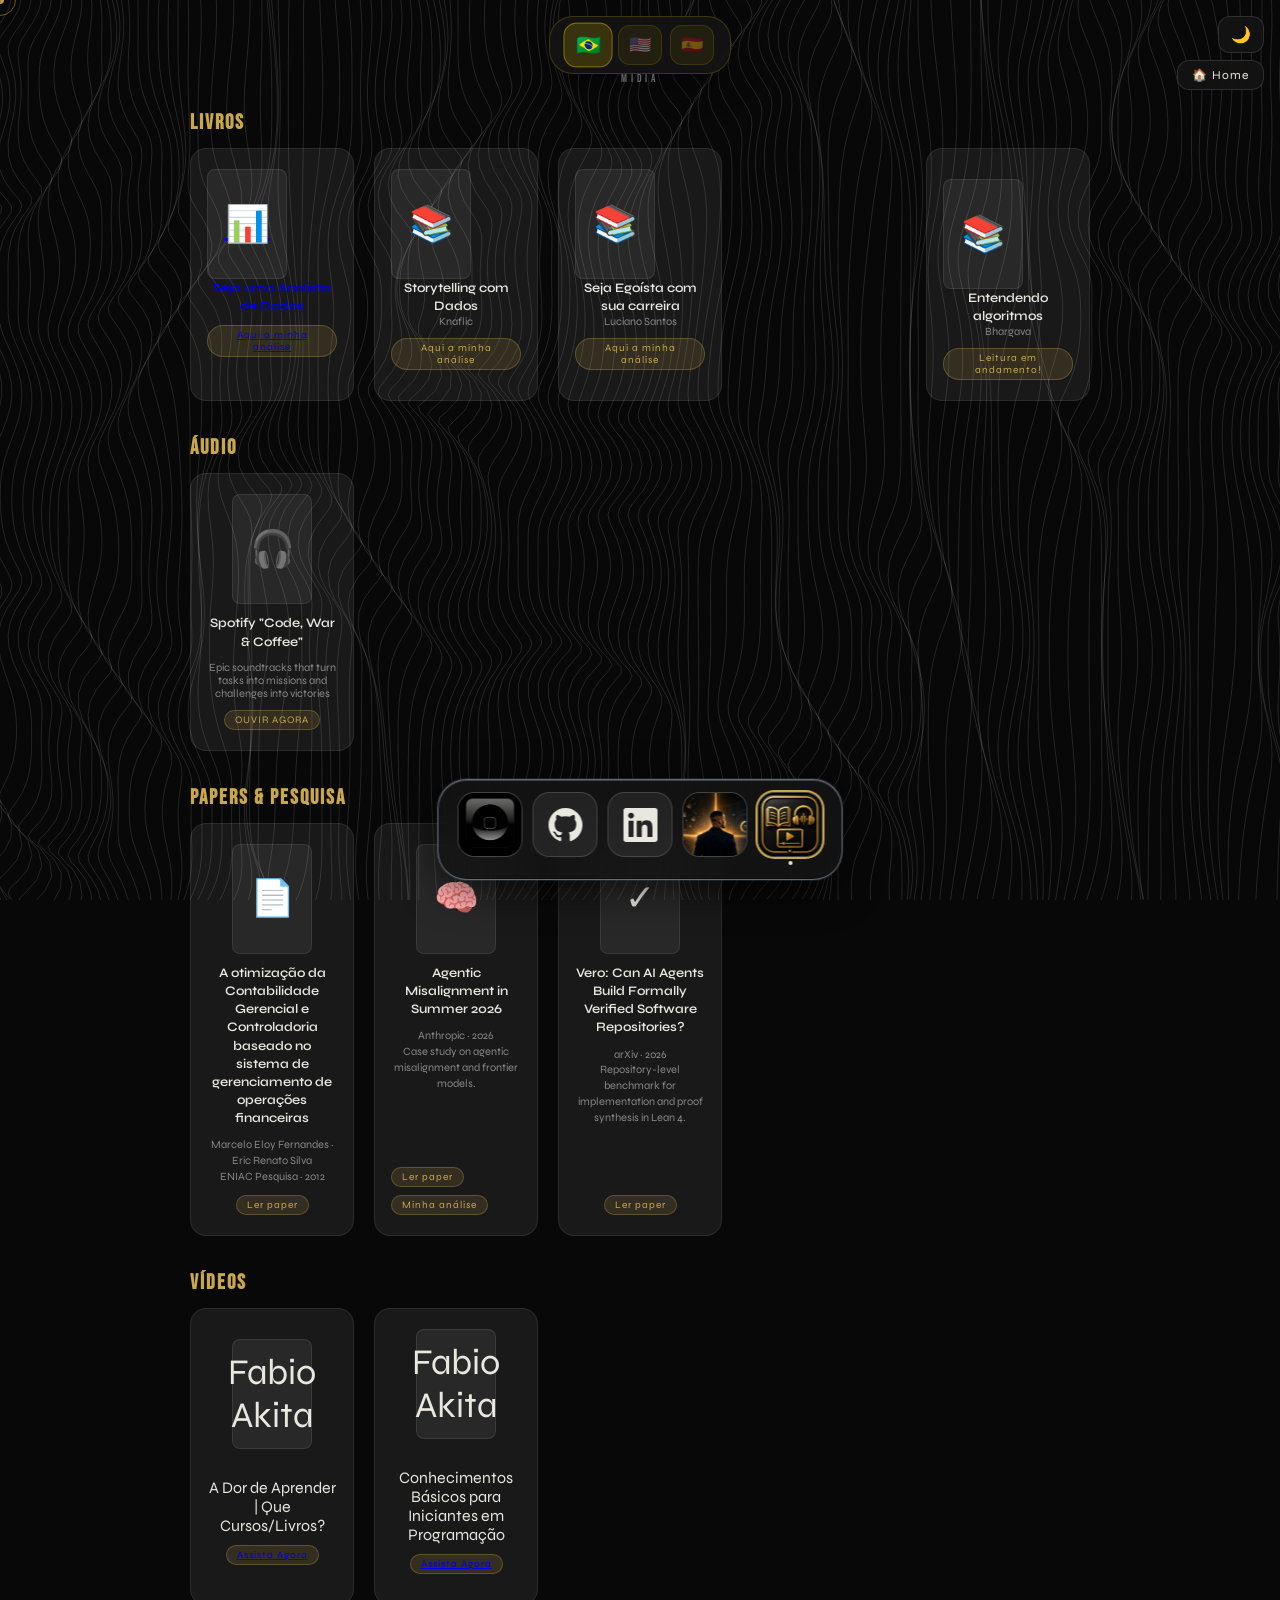
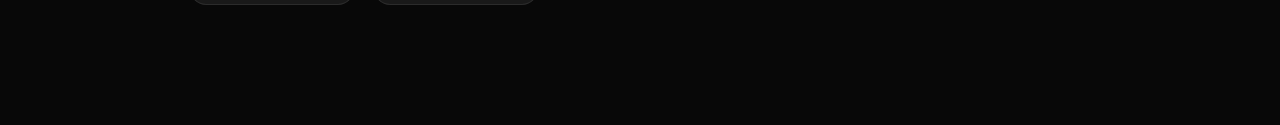
<file: livros.html>
<!DOCTYPE html>
<html lang="pt-BR" data-theme="dark" data-lang="pt">
<head>
<meta charset="UTF-8">
<meta name="viewport" content="width=device-width, initial-scale=1.0">
<title>Mídia — Eric Renato</title>
<link href="https://fonts.googleapis.com/css2?family=Bebas+Neue&family=Syne:wght@300;400;600;700&display=swap" rel="stylesheet">
<script data-goatcounter="https://ericrenato.goatcounter.com/count"
        async src="//gc.zgo.at/count.js"></script>
<style>
*, *::before, *::after { margin:0; padding:0; box-sizing:border-box; }
:root {
  --gold:#C9A84C; --dark:#080808;
  --border:rgba(255,255,255,0.08); --text:#E8E8E0; --text-dim:#888;
  --radius:16px; --glass-bg:rgba(255,255,255,0.07);
  --glass-border:rgba(255,255,255,0.15);
  --transition:0.6s cubic-bezier(0.34,1.56,0.64,1);
}
[data-theme="light"] {
  --dark:#F0EDE6; --border:rgba(0,0,0,0.08); --text:#1A1A1A; --text-dim:#666;
  --glass-bg:rgba(0,0,0,0.05); --glass-border:rgba(0,0,0,0.12);
}
html, body { width:100%; min-height:100%; background:var(--dark); color:var(--text); font-family:'Syne',sans-serif; cursor:none; }
.cursor { position:fixed; width:8px; height:8px; background:var(--gold); border-radius:50%; pointer-events:none; z-index:9999; transform:translate(-50%,-50%); mix-blend-mode:difference; }
.cursor-ring { position:fixed; width:32px; height:32px; border:1px solid var(--gold); border-radius:50%; pointer-events:none; z-index:9998; transform:translate(-50%,-50%); transition:all 0.15s ease; opacity:0.5; }
#waves-bg { position:fixed; inset:0; z-index:1; pointer-events:none; }
#theme-btn { position:fixed; top:16px; right:16px; z-index:300; background:rgba(20,20,20,0.85); backdrop-filter:blur(18px); border:1px solid rgba(255,255,255,0.12); border-radius:12px; padding:8px 12px; font-size:16px; cursor:none; transition:all 0.3s; }
#theme-btn:hover { background:rgba(255,255,255,0.15); transform:scale(1.1); }
#lang-switcher { position:fixed; top:16px; left:50%; transform:translateX(-50%); z-index:300; display:flex; gap:8px; background:rgba(20,20,20,0.85); backdrop-filter:blur(18px); padding:8px 16px; border-radius:24px; border:1px solid rgba(255,215,0,0.18); box-shadow:0 12px 30px rgba(0,0,0,0.35); }
.lang-btn { background:rgba(255,215,0,0.16); color:#ffd700; border:1px solid rgba(255,215,0,0.35); cursor:none; padding:8px 10px; border-radius:12px; opacity:0.8; transition:opacity 0.2s, transform 0.2s; font-size:18px; }
.lang-btn.active, .lang-btn:hover { opacity:1; transform:scale(1.12); }
#dock { position:fixed; bottom:20px; left:50%; transform:translateX(-50%); z-index:200; display:flex; align-items:flex-end; gap:10px; padding:12px 19px 14px; background:rgba(20,20,20,0.85); backdrop-filter:blur(20px); border:1.25px solid rgba(160,175,190,0.55); border-radius:29px; box-shadow:0 0 0 1px rgba(100,130,155,0.2), 0 8px 40px rgba(0,0,0,0.65), inset 0 1px 0 rgba(255,255,255,0.2), inset 0 -1px 0 rgba(0,0,0,0.3); max-width:calc(100vw - 24px); overflow-x:auto; scrollbar-width:none; }
#dock::-webkit-scrollbar { display:none; }
.dock-item { display:flex; flex-direction:column; align-items:center; cursor:none; position:relative; transition:transform var(--transition); text-decoration:none; color:inherit; }
.dock-item:hover { transform:translateY(-14px) scale(1.2); }
.dock-item.active-page > .dock-icon { box-shadow:0 0 0 2px var(--gold); }
.dock-icon { width:65px; height:65px; background:var(--glass-bg); border-radius:17px; display:flex; align-items:center; justify-content:center; font-size:29px; border:1px solid var(--glass-border); }
.dock-dot { width:4px; height:4px; background:var(--text); border-radius:50%; margin-top:4px; opacity:0; }
.dock-item.active-page .dock-dot { opacity:1; }
.dock-tooltip { position:absolute; bottom:calc(100% + 10px); background:rgba(20,20,20,0.9); color:var(--text); padding:5px 10px; border-radius:8px; font-size:11px; white-space:nowrap; pointer-events:none; opacity:0; transform:translateY(4px); transition:opacity 0.2s, transform 0.2s; }
.dock-item:hover .dock-tooltip { opacity:1; transform:translateY(0); }
.dock-separator { width:1px; height:48px; background:var(--border); margin:0 4px; align-self:center; }
main { position:relative; z-index:5; display:flex; align-items:center; justify-content:center; min-height:100vh; padding:110px 40px 120px; }
.sec-title { position:fixed; top:72px; left:50%; transform:translateX(-50%); font-family:'Bebas Neue',sans-serif; font-size:11px; letter-spacing:4px; color:var(--text-dim); text-transform:uppercase; z-index:10; white-space:nowrap; }

/* ── LIVROS ── */
.livros-grid { display:grid; grid-template-columns:repeat(auto-fill,minmax(160px,1fr)); gap:20px; max-width:900px; width:100%; }
.livro-card { background:var(--glass-bg); border:1px solid var(--border); border-radius:var(--radius); padding:20px 16px; text-align:center; transition:transform 0.3s, box-shadow 0.3s; text-decoration:none; color:var(--text); display:flex; flex-direction:column; align-items:center; gap:10px; cursor:none; }
.livro-card:hover { transform:translateY(-6px); box-shadow:0 16px 32px rgba(0,0,0,0.3); }
.livro-cover { width:80px; height:110px; background:var(--glass-bg); border-radius:8px; display:flex; align-items:center; justify-content:center; font-size:36px; border:1px solid var(--border); }
.livro-title { font-size:13px; font-weight:600; line-height:1.4; }
.livro-author { font-size:11px; color:var(--text-dim); }
.livro-badge { padding:3px 10px; border-radius:20px; font-size:10px; letter-spacing:1px; background:rgba(201,168,76,0.15); color:var(--gold); border:1px solid rgba(201,168,76,0.3); }
.media-sections { width:100%; max-width:900px; display:flex; flex-direction:column; gap:34px; }
.media-row { display:flex; flex-direction:column; gap:13px; }
.media-row-title { font-family:'Bebas Neue',sans-serif; font-size:21px; letter-spacing:2px; color:var(--gold); }
.media-row .livros-grid { max-width:none; grid-template-columns:repeat(auto-fill,minmax(160px,1fr)); }
.media-placeholder { min-height:200px; justify-content:center; cursor:default; }
@media (max-width:600px) { main { padding:100px 20px 120px; } .media-sections { gap:28px; } }

/* ── PAPERS ── */
.paper-card { min-height:220px; }
.paper-card .paper-meta { font-size:11px; color:var(--text-dim); line-height:1.45; }
.paper-card .paper-links { display:flex; flex-wrap:wrap; gap:8px; margin-top:auto; }
.paper-card .paper-links a { color:inherit; text-decoration:none; }
.livro-cover img { width:100%; height:100%; object-fit:contain; border-radius:8px; }

</style>
</head>
<body>
<div class="cursor" id="cursor"></div>
<div class="cursor-ring" id="cursor-ring"></div>
<button id="theme-btn" onclick="toggleTheme()">🌙</button>
<a href="index.html" style="position:fixed;top:60px;right:16px;z-index:300;background:rgba(20,20,20,0.85);backdrop-filter:blur(18px);-webkit-backdrop-filter:blur(18px);border:1px solid rgba(255,255,255,0.12);border-radius:12px;padding:7px 14px;font-size:12px;color:#E8E8E0;text-decoration:none;font-family:'Syne',sans-serif;letter-spacing:1px;display:flex;align-items:center;gap:6px;cursor:none;transition:all 0.3s;">🏠 Home</a>
<div id="lang-switcher">
  <button id="lang-pt" class="lang-btn active" onclick="setLang('pt',this)" type="button">🇧🇷</button>
  <button id="lang-en" class="lang-btn" onclick="setLang('en',this)" type="button">🇺🇸</button>
  <button id="lang-es" class="lang-btn" onclick="setLang('es',this)" type="button">🇪🇸</button>
</div>
<div id="waves-bg">
  <svg id="waves-svg" xmlns="http://www.w3.org/2000/svg" style="width:100%;height:100%;display:block;position:absolute;inset:0;"></svg>
</div>
<span class="sec-title" data-pt="Mídia" data-en="Media" data-es="Medios">Mídia</span>

<main>
  <div class="media-sections">
    <section class="media-row">
      <h2 class="media-row-title" data-pt="Livros" data-en="Books" data-es="Libros">Livros</h2>
      <div class="livros-grid">
       
        <!------------------------------------------BOOKS-------------------------------------------------->

   <div class="livro-card">
  <a href="#" target="_blank" class="livro-link-wrapper">
    <div class="livro-cover"><img src="https://covers.openlibrary.org/b/title/Seja%20uma%20Analista%20de%20Dados-M.jpg" alt="Capa de Seja uma Analista de Dados" onerror="this.parentElement.textContent='📊'"></div>
    <div class="livro-title">Seja uma Analista de Dados</div>
    <div class="livro-author"></div>
  </a>  
  <span class="livro-badge">
    <a href="https://www.linkedin.com/posts/eric-renato_datascience-dataanalytics-datadriven-activity-7463669947110465537-C6w1?utm_source=share&utm_medium=member_desktop&rcm=ACoAAC7-NP4Bu9uVPLLzX2sy36FnfhkCx1cAkbE" 
            target="_blank">
      Aqui a minha análise
    </a>
  </span>
</div>



   

   <div class="livro-card">
  <!-- Link principal do livro -->
  <a href="#" target="_blank" class="livro-link-wrapper" style="color: inherit; text-decoration: none;">
    <div class="livro-cover"><img src="https://covers.openlibrary.org/b/isbn/9788550800783-M.jpg" alt="Capa de Storytelling com Dados" onerror="this.parentElement.textContent='📚'"></div>
    <div class="livro-title">Storytelling com Dados</div>
    <div class="livro-author">Knaflic</div>
  </a>  

  <!-- Badge com o link da sua análise do LinkedIn -->
  <span class="livro-badge">
    <a href="https://www.linkedin.com/posts/eric-renato_dataanalytics-datadriven-activity-7484658166543122432-hqLD?utm_source=share&utm_medium=member_desktop&rcm=ACoAAC7-NP4Bu9uVPLLzX2sy36FnfhkCx1cAkbE" target="_blank" style="color: inherit; text-decoration: none;">
      Aqui a minha análise
    </a>
  </span>
</div>



  <div class="livro-card">
  <!-- Link principal do livro -->
  <a href="#" target="_blank" class="livro-link-wrapper" style="color: inherit; text-decoration: none;">
    <div class="livro-cover"><img src="https://covers.openlibrary.org/b/isbn/9786588523343-M.jpg" alt="Capa de Seja Egoísta com sua carreira" onerror="this.parentElement.textContent='📚'"></div>
    <div class="livro-title">Seja Egoísta com sua carreira</div>
    <div class="livro-author">Luciano Santos</div>
  </a>  

  <!-- Badge com o link da sua análise do LinkedIn -->
  <span class="livro-badge">
    <a href="https://lnkd.in/p/dfjshSi9" 
    target="_blank" style="color: inherit; text-decoration: none;">
     Aqui a minha análise
   
  </span>
</div>



  <div class="livro-card">
  <!-- Link principal do livro -->
  <a href="#" target="_blank" class="livro-link-wrapper" style="color: inherit; text-decoration: none;">
    <div class="livro-cover"><img src="https://covers.openlibrary.org/b/isbn/9788575225634-M.jpg" alt="Capa de Entendendo algoritmos" onerror="this.parentElement.textContent='📚'"></div>
    <div class="livro-title">Entendendo algoritmos</div>
    <div class="livro-author">Bhargava</div>
  </a>  

  <!-- Badge com o link da sua análise do LinkedIn -->
  <span class="livro-badge">
    <!--<a href="https://www.linkedin.com/posts/eric-renato_dataanalytics-datadriven-activity-7484658166543122432-hqLD?utm_source=share&utm_medium=member_desktop&rcm=ACoAAC7-NP4Bu9uVPLLzX2sy36FnfhkCx1cAkbE" 
    target="_blank" style="color: inherit; text-decoration: none;">-->
      Leitura em andamento!
    </a>
  </span>
</div>





    </section>





   <!--------------------------------------- AUDIO --------------------------------------->

    <section class="media-row">
      <h2 class="media-row-title" data-pt="Áudio" data-en="Audio" data-es="Audio">Áudio</h2>
      <div class="livros-grid">
    <a class="livro-card" href="https://open.spotify.com/playlist/0AjPvKyC1DCoLwLJS679JD?si=ac58eb0982a34a2b" target="_blank" rel="noopener noreferrer">
      <div class="livro-cover">🎧</div>
      <div class="livro-title">Spotify "Code, War & Coffee"</div>
      <div class="livro-author">Epic soundtracks that turn tasks into missions and challenges into victories</div>
      <span class="livro-badge">OUVIR AGORA</span>
    </a>
      </div>
    </section>





    <!--------------------------------------- PAPERS --------------------------------------->

    <section class="media-row">
      <h2 class="media-row-title" data-pt="Papers & Pesquisa" data-en="Papers & Research" data-es="Papers e Investigación">Papers & Pesquisa</h2>
      <div class="livros-grid">

        <article class="livro-card paper-card">
          <div class="livro-cover">📄</div>
          <div class="livro-title">A otimização da Contabilidade Gerencial e Controladoria baseado no sistema de gerenciamento de operações financeiras</div>
          <div class="paper-meta">Marcelo Eloy Fernandes · Eric Renato Silva<br>ENIAC Pesquisa · 2012</div>
          <div class="paper-links">
            <span class="livro-badge"><a href="https://ojs.eniac.com.br/index.php/EniacPesquisa/article/view/40" target="_blank" rel="noopener noreferrer">Ler paper</a></span>
          </div>
        </article>

        <article class="livro-card paper-card">
          <div class="livro-cover">🧠</div>
          <div class="livro-title">Agentic Misalignment in Summer 2026</div>
          <div class="paper-meta">Anthropic · 2026<br>Case study on agentic misalignment and frontier models.</div>
          <div class="paper-links">
            <span class="livro-badge"><a href="https://alignment.anthropic.com/2026/agentic-misalignment-summer-2026/" target="_blank" rel="noopener noreferrer">Ler paper</a></span>
            <span class="livro-badge"><a href="https://www.linkedin.com/posts/eric-renato_primeiro-preciso-fazer-um-backup-de-mim-activity-7495419271028731905-GYdE?utm_source=share&utm_medium=member_desktop&rcm=ACoAAC7-NP4Bu9uVPLLzX2sy36FnfhkCx1cAkbE" target="_blank" rel="noopener noreferrer">Minha análise</a></span>
          </div>
        </article>

        <article class="livro-card paper-card">
          <div class="livro-cover">✓</div>
          <div class="livro-title">Vero: Can AI Agents Build Formally Verified Software Repositories?</div>
          <div class="paper-meta">arXiv · 2026<br>Repository-level benchmark for implementation and proof synthesis in Lean 4.</div>
          <div class="paper-links">
            <span class="livro-badge"><a href="https://arxiv.org/pdf/2608.13522" target="_blank" rel="noopener noreferrer">Ler paper</a></span>
          </div>
        </article>

      </div>
    </section>


    <!--------------------------------------- VIDEOS --------------------------------------->

    <section class="media-row">
      <h2 class="media-row-title" data-pt="Vídeos" data-en="Videos" data-es="Videos">Vídeos</h2>
      <div class="livros-grid">
        <div class="livro-card media-placeholder">
          
          <div class="livro-cover">Fabio Akita</div>
          <br>A Dor de Aprender | Que Cursos/Livros?
          <span class="livro-badge">
          <a href="https://youtu.be/HEaIsKm-pao?si=OUAAntGQ2rtaECe4" target="_blank" rel="noopener noreferrer"> Assista Agora </a>
</span>
          

          <div class="livro-title" data-pt="Vídeos em breve" 
          data-en="Videos coming soon" 
          data-es="Vídeos próximamente">
          </div>
        </div>


             <div class="livro-card media-placeholder">
          <div class="livro-cover">Fabio Akita</div>
          <br> Conhecimentos Básicos para Iniciantes em Programação
          <span class="livro-badge">
            <a href="https://youtu.be/sx4hAHhO9CY?si=4pr7N_EwtSrV3U0x"> Assista Agora </a>
          </span>
          
          <div class="livro-title" 
          data-pt="Vídeos em breve" 
          data-en="Videos coming soon" 
          data-es="Vídeos próximamente">
          
        </div>


        
      </div>
    </section>
  </div>
</main>

<nav id="dock">
  <a class="dock-item" href="index.html"><div class="dock-icon" style="overflow:hidden;padding:0;"><img src="Home.png" alt="" style="width:100%;height:100%;object-fit:cover;border-radius:14px;"></div><div class="dock-tooltip" data-pt="Início" data-en="Home" data-es="Inicio">Início</div><div class="dock-dot"></div></a>
  <a class="dock-item" href="projetos.html"><div class="dock-icon"><svg viewBox="0 0 24 24" fill="currentColor" width="34" height="34"><path d="M12 0C5.374 0 0 5.373 0 12c0 5.302 3.438 9.8 8.207 11.387.599.111.793-.261.793-.577v-2.234c-3.338.726-4.033-1.416-4.033-1.416-.546-1.387-1.333-1.756-1.333-1.756-1.089-.745.083-.729.083-.729 1.205.084 1.839 1.237 1.839 1.237 1.07 1.834 2.807 1.304 3.492.997.107-.775.418-1.305.762-1.604-2.665-.305-5.467-1.334-5.467-5.931 0-1.311.469-2.381 1.236-3.221-.124-.303-.535-1.524.117-3.176 0 0 1.008-.322 3.301 1.23.957-.266 1.983-.399 3.003-.404 1.02.005 2.047.138 3.006.404 2.291-1.552 3.297-1.23 3.297-1.23.653 1.653.242 2.874.118 3.176.77.84 1.235 1.911 1.235 3.221 0 4.609-2.807 5.624-5.479 5.921.43.372.823 1.102.823 2.222v3.293c0 .319.192.694.801.576C20.566 21.797 24 17.3 24 12c0-6.627-5.373-12-12-12z"/></svg></div><div class="dock-tooltip" data-pt="Projetos" data-en="Projects" data-es="Proyectos">Projetos</div><div class="dock-dot"></div></a>
  <a class="dock-item" href="curriculo.html"><div class="dock-icon"><svg viewBox="0 0 24 24" fill="currentColor" width="34" height="34"><path d="M20.447 20.452h-3.554v-5.569c0-1.328-.027-3.037-1.852-3.037-1.853 0-2.136 1.445-2.136 2.939v5.667H9.351V9h3.414v1.561h.046c.477-.9 1.637-1.85 3.37-1.85 3.601 0 4.267 2.37 4.267 5.455v6.286zM5.337 7.433c-1.144 0-2.063-.926-2.063-2.065 0-1.138.92-2.063 2.063-2.063 1.14 0 2.064.925 2.064 2.063 0 1.139-.925 2.065-2.064 2.065zm1.782 13.019H3.555V9h3.564v11.452zM22.225 0H1.771C.792 0 0 .774 0 1.729v20.542C0 23.227.792 24 1.771 24h20.451C23.2 24 24 23.227 24 22.271V1.729C24 .774 23.2 0 22.222 0h.003z"/></svg></div><div class="dock-tooltip" data-pt="Currículo" data-en="Resume" data-es="Currículum">Currículo</div><div class="dock-dot"></div></a>
  <a class="dock-item" href="quem-sou.html"><div class="dock-icon" style="overflow:hidden;padding:0;"><img src="IMG_7217.jpeg" alt="" style="width:100%;height:100%;object-fit:cover;object-position:top;border-radius:14px;"></div><div class="dock-tooltip" data-pt="Quem eu sou" data-en="About me" data-es="Quién soy">Quem eu sou</div><div class="dock-dot"></div></a>
  <a class="dock-item active-page" href="livros.html"><div class="dock-icon" style="overflow:hidden;padding:0;"><img src="Midia.png" alt="" style="width:100%;height:100%;object-fit:cover;border-radius:14px;"></div><div class="dock-tooltip" data-pt="Mídia" data-en="Media" data-es="Medios">Mídia</div><div class="dock-dot"></div></a>
</nav>


<script>
const cursor=document.getElementById('cursor'),ring=document.getElementById('cursor-ring')
document.addEventListener('mousemove',e=>{cursor.style.left=e.clientX+'px';cursor.style.top=e.clientY+'px';setTimeout(()=>{ring.style.left=e.clientX+'px';ring.style.top=e.clientY+'px'},80)})
let isDark=true
function toggleTheme(){isDark=!isDark;document.documentElement.setAttribute('data-theme',isDark?'dark':'light');document.getElementById('theme-btn').textContent=isDark?'🌙':'☀️'}
function setLang(lang,btn){document.documentElement.setAttribute('data-lang',lang);document.querySelectorAll('.lang-btn').forEach(b=>b.classList.remove('active'));if(btn)btn.classList.add('active');document.querySelectorAll('[data-'+lang+']').forEach(el=>el.textContent=el.getAttribute('data-'+lang))}
;(function(){function buildPerm(r){const t=new Uint8Array(256);for(let i=0;i<256;i++)t[i]=i;for(let i=255;i>0;i--){const j=r()*(i+1)|0;[t[i],t[j]]=[t[j],t[i]];}return t}const F2=.5*(Math.sqrt(3)-1),G2=(3-Math.sqrt(3))/6,g3=[[1,1,0],[-1,1,0],[1,-1,0],[-1,-1,0],[1,0,1],[-1,0,1],[1,0,-1],[-1,0,-1],[0,1,1],[0,-1,1],[0,1,-1],[0,-1,-1]];window._noise2D=function(){const p=buildPerm(Math.random),perm=new Uint8Array(512),pm12=new Uint8Array(512);for(let i=0;i<512;i++){perm[i]=p[i&255];pm12[i]=perm[i]%12}return function(x,y){let n0,n1,n2;const s=(x+y)*F2,i=Math.floor(x+s),j=Math.floor(y+s),t=(i+j)*G2,X0=i-t,Y0=j-t,x0=x-X0,y0=y-Y0,i1=x0>y0?1:0,j1=x0>y0?0:1,x1=x0-i1+G2,y1=y0-j1+G2,x2=x0-1+2*G2,y2=y0-1+2*G2,ii=i&255,jj=j&255,gi0=pm12[ii+perm[jj]],gi1=pm12[ii+i1+perm[jj+j1]],gi2=pm12[ii+1+perm[jj+1]];let t0=.5-x0*x0-y0*y0;if(t0<0)n0=0;else{t0*=t0;n0=t0*t0*(g3[gi0][0]*x0+g3[gi0][1]*y0)}let t1=.5-x1*x1-y1*y1;if(t1<0)n1=0;else{t1*=t1;n1=t1*t1*(g3[gi1][0]*x1+g3[gi1][1]*y1)}let t2=.5-x2*x2-y2*y2;if(t2<0)n2=0;else{t2*=t2;n2=t2*t2*(g3[gi2][0]*x2+g3[gi2][1]*y2)}return 70*(n0+n1+n2)}}})()
const wavesSvg=document.getElementById('waves-svg'),noise2D=window._noise2D()
let wW=0,wH=0,wavesLines=[],wavesPaths=[],wavesRaf,wM={x:-10,y:0,lx:0,ly:0,sx:0,sy:0,v:0,vs:0,a:0,set:false}
function initWaves(){wW=window.innerWidth;wH=window.innerHeight;wavesSvg.setAttribute('viewBox',`0 0 ${wW} ${wH}`);wavesSvg.style.width=wW+'px';wavesSvg.style.height=wH+'px';wavesPaths.forEach(p=>p.remove());wavesPaths=[];wavesLines=[];const xGap=10,yGap=10,cols=Math.ceil((wW+200)/xGap),rows=Math.ceil((wH+30)/yGap),xs=(wW-xGap*cols)/2,ys=(wH-yGap*rows)/2;for(let i=0;i<cols;i++){const pts=[];for(let j=0;j<rows;j++)pts.push({x:xs+xGap*i,y:ys+yGap*j,wx:0,wy:0,cx:0,cy:0,cvx:0,cvy:0});const path=document.createElementNS('http://www.w3.org/2000/svg','path');path.setAttribute('fill','none');path.setAttribute('stroke','rgba(255,255,255,0.15)');path.setAttribute('stroke-width','0.8');wavesSvg.appendChild(path);wavesPaths.push(path);wavesLines.push(pts)}cancelAnimationFrame(wavesRaf);wavesRaf=requestAnimationFrame(wavesTick)}
function wavesTick(t){wM.sx+=(wM.x-wM.sx)*0.1;wM.sy+=(wM.y-wM.sy)*0.1;const dx=wM.x-wM.lx,dy=wM.y-wM.ly;wM.v=Math.hypot(dx,dy);wM.vs+=(wM.v-wM.vs)*0.1;wM.vs=Math.min(100,wM.vs);wM.lx=wM.x;wM.ly=wM.y;wM.a=Math.atan2(dy,dx);wavesLines.forEach(pts=>pts.forEach(p=>{const mv=noise2D((p.x+t*0.008)*0.003,(p.y+t*0.003)*0.002)*8;p.wx=Math.cos(mv)*12;p.wy=Math.sin(mv)*6;const dx=p.x-wM.sx,dy=p.y-wM.sy,d=Math.hypot(dx,dy),l=Math.max(175,wM.vs);if(d<l){const s=1-d/l,f=Math.cos(d*0.001)*s;p.cvx+=Math.cos(wM.a)*f*l*wM.vs*0.00035;p.cvy+=Math.sin(wM.a)*f*l*wM.vs*0.00035}p.cvx+=(0-p.cx)*0.01;p.cvy+=(0-p.cy)*0.01;p.cvx*=0.95;p.cvy*=0.95;p.cx+=p.cvx;p.cy+=p.cvy;p.cx=Math.min(50,Math.max(-50,p.cx));p.cy=Math.min(50,Math.max(-50,p.cy))}));wavesLines.forEach((pts,li)=>{if(pts.length<2||!wavesPaths[li])return;const f=pts[0];let d=`M ${f.x+f.wx} ${f.y+f.wy}`;for(let i=1;i<pts.length;i++){const p=pts[i];d+=`L ${p.x+p.wx+p.cx} ${p.y+p.wy+p.cy}`}wavesPaths[li].setAttribute('d',d)});wavesRaf=requestAnimationFrame(wavesTick)}
document.addEventListener('mousemove',e=>{wM.x=e.clientX;wM.y=e.clientY;if(!wM.set){wM.sx=e.clientX;wM.sy=e.clientY;wM.lx=e.clientX;wM.ly=e.clientY;wM.set=true}})
document.addEventListener('touchmove',e=>{wM.x=e.touches[0].clientX;wM.y=e.touches[0].clientY;if(!wM.set){wM.sx=wM.x;wM.sy=wM.y;wM.lx=wM.x;wM.ly=wM.y;wM.set=true}},{passive:true})
window.addEventListener('resize',initWaves)
initWaves()
sessionStorage.setItem('voltouHome', 'true')
setTimeout(()=>{document.getElementById('lang-pt').style.opacity='1';document.getElementById('lang-en').style.opacity='0.4';document.getElementById('lang-es').style.opacity='0.4'},100)
</script>
</body>
</html>
</file>
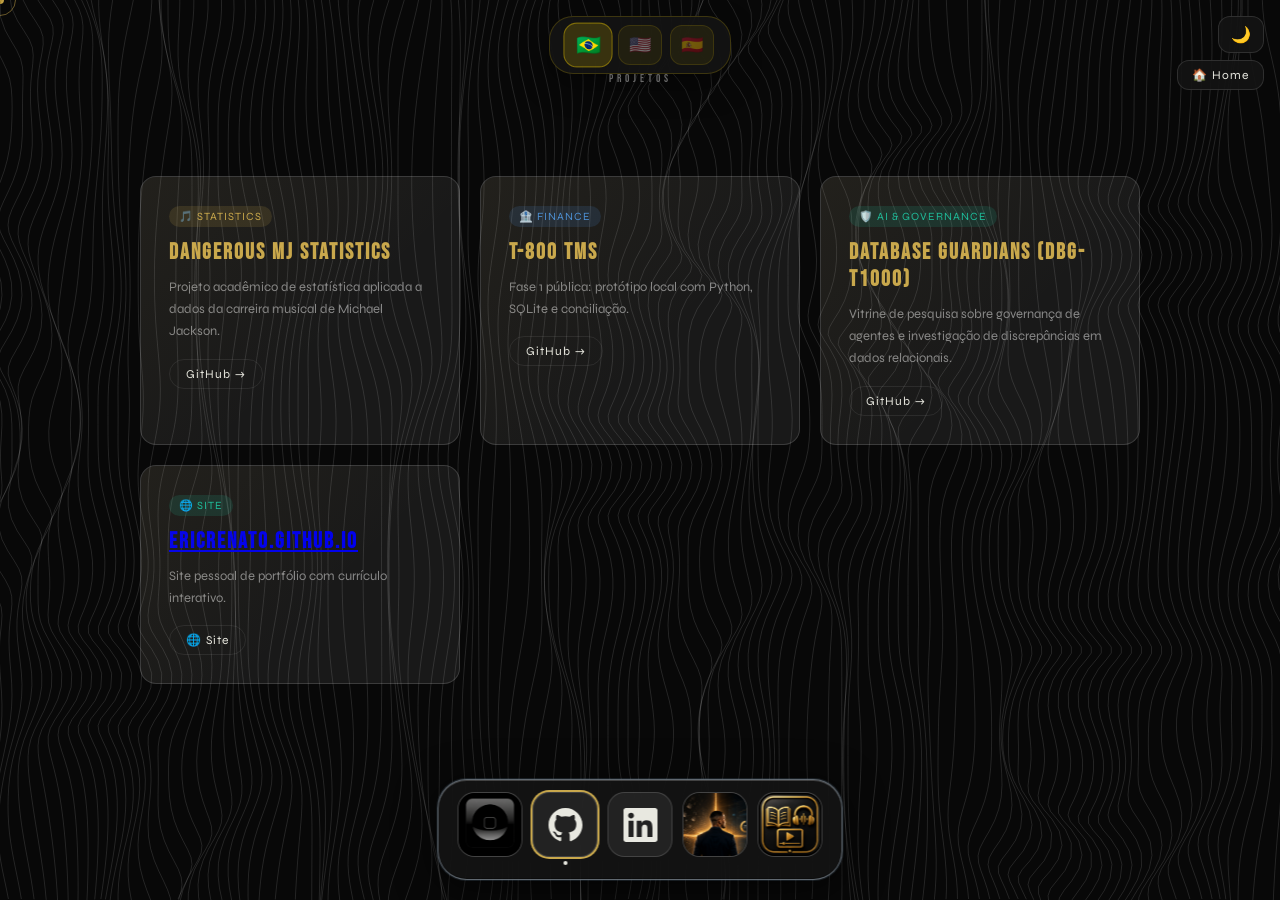
<file: projetos.html>
<!DOCTYPE html>
<html lang="pt-BR" data-theme="dark" data-lang="pt">
<head>
<meta charset="UTF-8">
<meta name="viewport" content="width=device-width, initial-scale=1.0">
<title>Projetos — Eric Renato</title>
<link href="https://fonts.googleapis.com/css2?family=Bebas+Neue&family=Syne:wght@300;400;600;700&display=swap" rel="stylesheet">
<script data-goatcounter="https://ericrenato.goatcounter.com/count"
        async src="//gc.zgo.at/count.js"></script>
<style>
*, *::before, *::after { margin:0; padding:0; box-sizing:border-box; }
:root {
  --gold:#C9A84C; --blue:#4A90D9; --teal:#1ABC9C;
  --dark:#080808; --panel:#111111; --panel2:#181818;
  --border:rgba(255,255,255,0.08); --text:#E8E8E0; --text-dim:#888;
  --radius:16px; --glass-bg:rgba(255,255,255,0.07);
  --glass-border:rgba(255,255,255,0.15);
  --transition:0.6s cubic-bezier(0.34,1.56,0.64,1);
}
[data-theme="light"] {
  --dark:#F0EDE6; --panel:#FAF8F4; --panel2:#F0EDE6;
  --border:rgba(0,0,0,0.08); --text:#1A1A1A; --text-dim:#666;
  --glass-bg:rgba(0,0,0,0.05); --glass-border:rgba(0,0,0,0.12);
}
html, body { width:100%; min-height:100%; background:var(--dark); color:var(--text); font-family:'Syne',sans-serif; cursor:none; }
.cursor { position:fixed; width:8px; height:8px; background:var(--gold); border-radius:50%; pointer-events:none; z-index:9999; transform:translate(-50%,-50%); mix-blend-mode:difference; }
.cursor-ring { position:fixed; width:32px; height:32px; border:1px solid var(--gold); border-radius:50%; pointer-events:none; z-index:9998; transform:translate(-50%,-50%); transition:all 0.15s ease; opacity:0.5; }
#waves-bg { position:fixed; inset:0; z-index:1; pointer-events:none; }
#theme-btn { position:fixed; top:16px; right:16px; z-index:300; background:rgba(20,20,20,0.85); backdrop-filter:blur(18px); border:1px solid rgba(255,255,255,0.12); border-radius:12px; padding:8px 12px; font-size:16px; cursor:none; transition:all 0.3s; }
#theme-btn:hover { background:rgba(255,255,255,0.15); transform:scale(1.1); }
#lang-switcher { position:fixed; top:16px; left:50%; transform:translateX(-50%); z-index:300; display:flex; gap:8px; align-items:center; background:rgba(20,20,20,0.85); backdrop-filter:blur(18px); padding:8px 16px; border-radius:24px; border:1px solid rgba(255,215,0,0.18); box-shadow:0 12px 30px rgba(0,0,0,0.35); }
.lang-btn { background:rgba(255,215,0,0.16); color:#ffd700; border:1px solid rgba(255,215,0,0.35); cursor:none; padding:8px 10px; border-radius:12px; opacity:0.8; transition:opacity 0.2s, transform 0.2s; font-size:18px; }
.lang-btn.active, .lang-btn:hover { opacity:1; transform:scale(1.12); }
#dock { position:fixed; bottom:20px; left:50%; transform:translateX(-50%); z-index:200; display:flex; align-items:flex-end; gap:10px; padding:12px 19px 14px; background:rgba(20,20,20,0.85); backdrop-filter:blur(20px); border:1.25px solid rgba(160,175,190,0.55); border-radius:29px; box-shadow:0 0 0 1px rgba(100,130,155,0.2), 0 8px 40px rgba(0,0,0,0.65), inset 0 1px 0 rgba(255,255,255,0.2), inset 0 -1px 0 rgba(0,0,0,0.3); max-width:calc(100vw - 24px); overflow-x:auto; scrollbar-width:none; }
#dock::-webkit-scrollbar { display:none; }
.dock-item { display:flex; flex-direction:column; align-items:center; cursor:none; position:relative; transition:transform var(--transition); text-decoration:none; color:inherit; }
.dock-item:hover { transform:translateY(-14px) scale(1.2); }
.dock-item.active-page > .dock-icon { box-shadow:0 0 0 2px var(--gold); }
.dock-icon { width:65px; height:65px; background:var(--glass-bg); border-radius:17px; display:flex; align-items:center; justify-content:center; font-size:29px; border:1px solid var(--glass-border); transition:background 0.2s; }
.dock-dot { width:4px; height:4px; background:var(--text); border-radius:50%; margin-top:4px; opacity:0; transition:opacity 0.2s; }
.dock-item.active-page .dock-dot { opacity:1; }
.dock-tooltip { position:absolute; bottom:calc(100% + 10px); background:rgba(20,20,20,0.9); color:var(--text); padding:5px 10px; border-radius:8px; font-size:11px; white-space:nowrap; pointer-events:none; opacity:0; transform:translateY(4px); transition:opacity 0.2s, transform 0.2s; }
.dock-item:hover .dock-tooltip { opacity:1; transform:translateY(0); }
.dock-separator { width:1px; height:48px; background:var(--border); margin:0 4px; align-self:center; }
main { position:relative; z-index:5; display:flex; align-items:center; justify-content:center; min-height:100vh; padding:80px 40px 120px; }
.sec-title { position:fixed; top:72px; left:50%; transform:translateX(-50%); font-family:'Bebas Neue',sans-serif; font-size:11px; letter-spacing:4px; color:var(--text-dim); text-transform:uppercase; z-index:10; white-space:nowrap; }

/* ── PROJETOS ── */
.projetos-grid { display:grid; grid-template-columns:repeat(auto-fit,minmax(300px,1fr)); gap:20px; max-width:1000px; width:100%; }
.projeto-card { background:var(--glass-bg); border:1px solid var(--glass-border); border-radius:var(--radius); padding:28px; transition:transform 0.3s, box-shadow 0.3s; position:relative; overflow:hidden; }
.projeto-card:hover { transform:translateY(-6px); box-shadow:0 20px 40px rgba(0,0,0,0.3); }
.projeto-card::before { content:''; position:absolute; inset:0; background:linear-gradient(135deg,rgba(201,168,76,0.05) 0%,transparent 60%); pointer-events:none; }
.projeto-tag { display:inline-block; padding:4px 10px; border-radius:20px; font-size:11px; letter-spacing:1px; text-transform:uppercase; margin-bottom:12px; }
.projeto-card h3 { font-family:'Bebas Neue',sans-serif; font-size:22px; letter-spacing:2px; color:var(--gold); margin-bottom:10px; }
.projeto-card p { font-size:13px; color:var(--text-dim); line-height:1.7; }
.projeto-links { display:flex; gap:10px; margin-top:16px; flex-wrap:wrap; align-items:center; }
.projeto-link { padding:7px 16px; border-radius:20px; font-size:12px; letter-spacing:1px; text-decoration:none; border:1px solid var(--border); color:var(--text); transition:all 0.2s; cursor:none; }
.projeto-link:hover { background:var(--gold); color:#000; border-color:var(--gold); }
.stardust-btn { outline:none; cursor:none; border:0; position:relative; border-radius:100px; background:#0a1929; transition:all 0.2s ease; box-shadow:inset 0 0.3rem 0.9rem rgba(255,255,255,0.3),inset 0 -0.1rem 0.3rem rgba(0,0,0,0.7),inset 0 -0.4rem 0.9rem rgba(255,255,255,0.5),0 1rem 1rem -0.6rem rgba(0,0,0,0.8); }
.sw { font-size:13px; font-weight:500; color:rgba(129,216,255,0.9); padding:10px 20px; border-radius:inherit; display:block; }
@media (max-width:600px) { main { padding:80px 20px 120px; } }
</style>
</head>
<body>
<div class="cursor" id="cursor"></div>
<div class="cursor-ring" id="cursor-ring"></div>
<button id="theme-btn" onclick="toggleTheme()">🌙</button>
<a href="index.html" style="position:fixed;top:60px;right:16px;z-index:300;background:rgba(20,20,20,0.85);backdrop-filter:blur(18px);-webkit-backdrop-filter:blur(18px);border:1px solid rgba(255,255,255,0.12);border-radius:12px;padding:7px 14px;font-size:12px;color:#E8E8E0;text-decoration:none;font-family:'Syne',sans-serif;letter-spacing:1px;display:flex;align-items:center;gap:6px;cursor:none;transition:all 0.3s;">🏠 Home</a>
<div id="lang-switcher">
  <button id="lang-pt" class="lang-btn active" onclick="setLang('pt',this)" type="button">🇧🇷</button>
  <button id="lang-en" class="lang-btn" onclick="setLang('en',this)" type="button">🇺🇸</button>
  <button id="lang-es" class="lang-btn" onclick="setLang('es',this)" type="button">🇪🇸</button>
</div>
<div id="waves-bg">
  <svg id="waves-svg" xmlns="http://www.w3.org/2000/svg" style="width:100%;height:100%;display:block;position:absolute;inset:0;"></svg>
</div>
<span class="sec-title" data-pt="Projetos" data-en="Projects" data-es="Proyectos">Projetos</span>

<main>
  <div class="projetos-grid">


    <!-----------------------------------MJ DANGEROU----------------------------------->

    <div class="projeto-card">
      <span class="projeto-tag" style="background:rgba(201,168,76,0.15);color:var(--gold)">🎵 Statistics</span>
      <h3>Dangerous MJ Statistics</h3>
      <p data-pt="Projeto acadêmico de estatística aplicada a dados da carreira musical de Michael Jackson. No estágio atual, organiza os tipos de variáveis e prepara análises futuras."
         data-en="Academic statistics project using data from Michael Jackson's music career. The current stage organizes variable types and prepares future analyses."
         data-es="Proyecto académico de estadística aplicado a datos de la carrera musical de Michael Jackson. La etapa actual organiza los tipos de variables y prepara análisis futuros.">
        Projeto acadêmico de estatística aplicada a dados da carreira musical de Michael Jackson.
      </p>
      <div class="projeto-links">
        <a class="projeto-link" href="https://github.com/EricRenato/dangerous_data_mj_statistics" target="_blank">GitHub →</a>
      </div>
    </div>


<!-----------------------------------CASH INVESTMENT RECONCILIATION----------------------------------->

    <div class="projeto-card">
      <span class="projeto-tag" style="background:rgba(74,144,217,0.15);color:var(--blue)">🏦 Finance</span>
      <h3>T-800 TMS</h3>
      <p data-pt="Fase 1 pública: protótipo local com Python, SQLite e conciliação. Fase 2 em desenvolvimento; Fase 3 planejada."
         data-en="Phase 1 is public: a local prototype with Python, SQLite, and reconciliation. Phase 2 is in development; Phase 3 is planned."
         data-es="La Fase 1 es pública: prototipo local con Python, SQLite y conciliación. La Fase 2 está en desarrollo; la Fase 3 está planificada.">
        Fase 1 pública: protótipo local com Python, SQLite e conciliação.
      </p>
      <div class="projeto-links">
        <a class="projeto-link" href="https://github.com/EricRenato/T800-TMS" target="_blank" rel="noopener noreferrer">GitHub →</a>
      </div>
    </div>

    <div class="projeto-card">
      <span class="projeto-tag" style="background:rgba(27,188,156,0.15);color:var(--teal)">🛡️ AI &amp; Governance</span>
      <h3>Database Guardians (DBG-T1000)</h3>
      <p data-pt="Vitrine de pesquisa sobre governança de agentes e investigação de discrepâncias em dados relacionais. Inclui schema sintético e documentação; não oferece demonstração executável do motor."
         data-en="Research showcase on agent governance and relational-data discrepancy investigations. Includes a synthetic schema and documentation; the engine is not available as a runnable demo."
         data-es="Vitrina de investigación sobre gobernanza de agentes e investigación de discrepancias en datos relacionales. Incluye un esquema sintético y documentación; no ofrece una demostración ejecutable del motor.">
        Vitrine de pesquisa sobre governança de agentes e investigação de discrepâncias em dados relacionais.
      </p>
      <div class="projeto-links">
        <a class="projeto-link" href="https://github.com/EricRenato/Database_Guardians_T-1000" target="_blank" rel="noopener noreferrer">GitHub →</a>
      </div>
    </div>

    <!--------------------------------------- ERICRENATO.GITHUB.IO --------------------------------------->
    <div class="projeto-card">
      <span class="projeto-tag" style="background:rgba(27,188,156,0.15);color:var(--teal)">🌐 Site</span>
      <h3>  <a href="https://ericrenato.github.io/index.html"> EricRenato.github.io </a> </h3> 
           
      <p data-pt="Site pessoal de portfólio com currículo interativo, áudio em PT/EN/SP e conteúdo desbloqueável."
         data-en="Personal portfolio site with interactive resume, audio in PT/EN/SP and unlockable content."
         data-es="Sitio personal de portafolio con currículum interactivo, audio en PT/EN/SP y contenido desbloqueable.">
        Site pessoal de portfólio com currículo interativo.
      </p>
      <div class="projeto-links">
        <a class="projeto-link" href="https://ericrenato.github.io/index.html" target="_blank">🌐 Site</a>

      </div>
    </div>

  </div>
</main>

<nav id="dock">
  <a class="dock-item" href="index.html"><div class="dock-icon" style="overflow:hidden;padding:0;"><img src="Home.png" alt="" style="width:100%;height:100%;object-fit:cover;border-radius:14px;"></div><div class="dock-tooltip" data-pt="Início" data-en="Home" data-es="Inicio">Início</div><div class="dock-dot"></div></a>
  <a class="dock-item active-page" href="projetos.html"><div class="dock-icon"><svg viewBox="0 0 24 24" fill="currentColor" width="34" height="34"><path d="M12 0C5.374 0 0 5.373 0 12c0 5.302 3.438 9.8 8.207 11.387.599.111.793-.261.793-.577v-2.234c-3.338.726-4.033-1.416-4.033-1.416-.546-1.387-1.333-1.756-1.333-1.756-1.089-.745.083-.729.083-.729 1.205.084 1.839 1.237 1.839 1.237 1.07 1.834 2.807 1.304 3.492.997.107-.775.418-1.305.762-1.604-2.665-.305-5.467-1.334-5.467-5.931 0-1.311.469-2.381 1.236-3.221-.124-.303-.535-1.524.117-3.176 0 0 1.008-.322 3.301 1.23.957-.266 1.983-.399 3.003-.404 1.02.005 2.047.138 3.006.404 2.291-1.552 3.297-1.23 3.297-1.23.653 1.653.242 2.874.118 3.176.77.84 1.235 1.911 1.235 3.221 0 4.609-2.807 5.624-5.479 5.921.43.372.823 1.102.823 2.222v3.293c0 .319.192.694.801.576C20.566 21.797 24 17.3 24 12c0-6.627-5.373-12-12-12z"/></svg></div><div class="dock-tooltip" data-pt="Projetos" data-en="Projects" data-es="Proyectos">Projetos</div><div class="dock-dot"></div></a>
  <a class="dock-item" href="curriculo.html"><div class="dock-icon"><svg viewBox="0 0 24 24" fill="currentColor" width="34" height="34"><path d="M20.447 20.452h-3.554v-5.569c0-1.328-.027-3.037-1.852-3.037-1.853 0-2.136 1.445-2.136 2.939v5.667H9.351V9h3.414v1.561h.046c.477-.9 1.637-1.85 3.37-1.85 3.601 0 4.267 2.37 4.267 5.455v6.286zM5.337 7.433c-1.144 0-2.063-.926-2.063-2.065 0-1.138.92-2.063 2.063-2.063 1.14 0 2.064.925 2.064 2.063 0 1.139-.925 2.065-2.064 2.065zm1.782 13.019H3.555V9h3.564v11.452zM22.225 0H1.771C.792 0 0 .774 0 1.729v20.542C0 23.227.792 24 1.771 24h20.451C23.2 24 24 23.227 24 22.271V1.729C24 .774 23.2 0 22.222 0h.003z"/></svg></div><div class="dock-tooltip" data-pt="Currículo" data-en="Resume" data-es="Currículum">Currículo</div><div class="dock-dot"></div></a>
  <a class="dock-item" href="quem-sou.html"><div class="dock-icon" style="overflow:hidden;padding:0;"><img src="IMG_7217.jpeg" alt="" style="width:100%;height:100%;object-fit:cover;object-position:top;border-radius:14px;"></div><div class="dock-tooltip" data-pt="Quem eu sou" data-en="About me" data-es="Quién soy">Quem eu sou</div><div class="dock-dot"></div></a>
  <a class="dock-item" href="livros.html"><div class="dock-icon" style="overflow:hidden;padding:0;"><img src="Midia.png" alt="" style="width:100%;height:100%;object-fit:cover;border-radius:14px;"></div><div class="dock-tooltip" data-pt="Mídia" data-en="Media" data-es="Medios">Mídia</div><div class="dock-dot"></div></a>
</nav>

<script>
const cursor=document.getElementById('cursor'),ring=document.getElementById('cursor-ring')
document.addEventListener('mousemove',e=>{cursor.style.left=e.clientX+'px';cursor.style.top=e.clientY+'px';setTimeout(()=>{ring.style.left=e.clientX+'px';ring.style.top=e.clientY+'px'},80)})
let isDark=true
function toggleTheme(){isDark=!isDark;document.documentElement.setAttribute('data-theme',isDark?'dark':'light');document.getElementById('theme-btn').textContent=isDark?'🌙':'☀️'}
let currentLang='pt'
function setLang(lang,btn){currentLang=lang;document.documentElement.setAttribute('data-lang',lang);document.querySelectorAll('.lang-btn').forEach(b=>b.classList.remove('active'));if(btn)btn.classList.add('active');document.querySelectorAll('[data-'+lang+']').forEach(el=>el.textContent=el.getAttribute('data-'+lang))}
;(function(){function buildPerm(r){const t=new Uint8Array(256);for(let i=0;i<256;i++)t[i]=i;for(let i=255;i>0;i--){const j=r()*(i+1)|0;[t[i],t[j]]=[t[j],t[i]];}return t}const F2=.5*(Math.sqrt(3)-1),G2=(3-Math.sqrt(3))/6,g3=[[1,1,0],[-1,1,0],[1,-1,0],[-1,-1,0],[1,0,1],[-1,0,1],[1,0,-1],[-1,0,-1],[0,1,1],[0,-1,1],[0,1,-1],[0,-1,-1]];window._noise2D=function(){const p=buildPerm(Math.random),perm=new Uint8Array(512),pm12=new Uint8Array(512);for(let i=0;i<512;i++){perm[i]=p[i&255];pm12[i]=perm[i]%12}return function(x,y){let n0,n1,n2;const s=(x+y)*F2,i=Math.floor(x+s),j=Math.floor(y+s),t=(i+j)*G2,X0=i-t,Y0=j-t,x0=x-X0,y0=y-Y0,i1=x0>y0?1:0,j1=x0>y0?0:1,x1=x0-i1+G2,y1=y0-j1+G2,x2=x0-1+2*G2,y2=y0-1+2*G2,ii=i&255,jj=j&255,gi0=pm12[ii+perm[jj]],gi1=pm12[ii+i1+perm[jj+j1]],gi2=pm12[ii+1+perm[jj+1]];let t0=.5-x0*x0-y0*y0;if(t0<0)n0=0;else{t0*=t0;n0=t0*t0*(g3[gi0][0]*x0+g3[gi0][1]*y0)}let t1=.5-x1*x1-y1*y1;if(t1<0)n1=0;else{t1*=t1;n1=t1*t1*(g3[gi1][0]*x1+g3[gi1][1]*y1)}let t2=.5-x2*x2-y2*y2;if(t2<0)n2=0;else{t2*=t2;n2=t2*t2*(g3[gi2][0]*x2+g3[gi2][1]*y2)}return 70*(n0+n1+n2)}}})()
const wavesBg=document.getElementById('waves-bg'),wavesSvg=document.getElementById('waves-svg'),noise2D=window._noise2D()
let wW=0,wH=0,wavesLines=[],wavesPaths=[],wavesRaf,wM={x:-10,y:0,lx:0,ly:0,sx:0,sy:0,v:0,vs:0,a:0,set:false}
function initWaves(){wW=window.innerWidth;wH=window.innerHeight;wavesSvg.setAttribute('viewBox',`0 0 ${wW} ${wH}`);wavesSvg.style.width=wW+'px';wavesSvg.style.height=wH+'px';wavesPaths.forEach(p=>p.remove());wavesPaths=[];wavesLines=[];const xGap=10,yGap=10,cols=Math.ceil((wW+200)/xGap),rows=Math.ceil((wH+30)/yGap),xs=(wW-xGap*cols)/2,ys=(wH-yGap*rows)/2;for(let i=0;i<cols;i++){const pts=[];for(let j=0;j<rows;j++)pts.push({x:xs+xGap*i,y:ys+yGap*j,wx:0,wy:0,cx:0,cy:0,cvx:0,cvy:0});const path=document.createElementNS('http://www.w3.org/2000/svg','path');path.setAttribute('fill','none');path.setAttribute('stroke','rgba(255,255,255,0.15)');path.setAttribute('stroke-width','0.8');wavesSvg.appendChild(path);wavesPaths.push(path);wavesLines.push(pts)}cancelAnimationFrame(wavesRaf);wavesRaf=requestAnimationFrame(wavesTick)}
function wavesTick(t){wM.sx+=(wM.x-wM.sx)*0.1;wM.sy+=(wM.y-wM.sy)*0.1;const dx=wM.x-wM.lx,dy=wM.y-wM.ly;wM.v=Math.hypot(dx,dy);wM.vs+=(wM.v-wM.vs)*0.1;wM.vs=Math.min(100,wM.vs);wM.lx=wM.x;wM.ly=wM.y;wM.a=Math.atan2(dy,dx);wavesLines.forEach(pts=>pts.forEach(p=>{const mv=noise2D((p.x+t*0.008)*0.003,(p.y+t*0.003)*0.002)*8;p.wx=Math.cos(mv)*12;p.wy=Math.sin(mv)*6;const dx=p.x-wM.sx,dy=p.y-wM.sy,d=Math.hypot(dx,dy),l=Math.max(175,wM.vs);if(d<l){const s=1-d/l,f=Math.cos(d*0.001)*s;p.cvx+=Math.cos(wM.a)*f*l*wM.vs*0.00035;p.cvy+=Math.sin(wM.a)*f*l*wM.vs*0.00035}p.cvx+=(0-p.cx)*0.01;p.cvy+=(0-p.cy)*0.01;p.cvx*=0.95;p.cvy*=0.95;p.cx+=p.cvx;p.cy+=p.cvy;p.cx=Math.min(50,Math.max(-50,p.cx));p.cy=Math.min(50,Math.max(-50,p.cy))}));wavesLines.forEach((pts,li)=>{if(pts.length<2||!wavesPaths[li])return;const f=pts[0];let d=`M ${f.x+f.wx} ${f.y+f.wy}`;for(let i=1;i<pts.length;i++){const p=pts[i];d+=`L ${p.x+p.wx+p.cx} ${p.y+p.wy+p.cy}`}wavesPaths[li].setAttribute('d',d)});wavesRaf=requestAnimationFrame(wavesTick)}
document.addEventListener('mousemove',e=>{wM.x=e.clientX;wM.y=e.clientY;if(!wM.set){wM.sx=e.clientX;wM.sy=e.clientY;wM.lx=e.clientX;wM.ly=e.clientY;wM.set=true}})
document.addEventListener('touchmove',e=>{wM.x=e.touches[0].clientX;wM.y=e.touches[0].clientY;if(!wM.set){wM.sx=wM.x;wM.sy=wM.y;wM.lx=wM.x;wM.ly=wM.y;wM.set=true}},{passive:true})
window.addEventListener('resize',initWaves)
initWaves()
sessionStorage.setItem('voltouHome', 'true')
setTimeout(()=>{document.getElementById('lang-pt').style.opacity='1';document.getElementById('lang-en').style.opacity='0.4';document.getElementById('lang-es').style.opacity='0.4'},100)
</script>
</body>
</html>
</file>
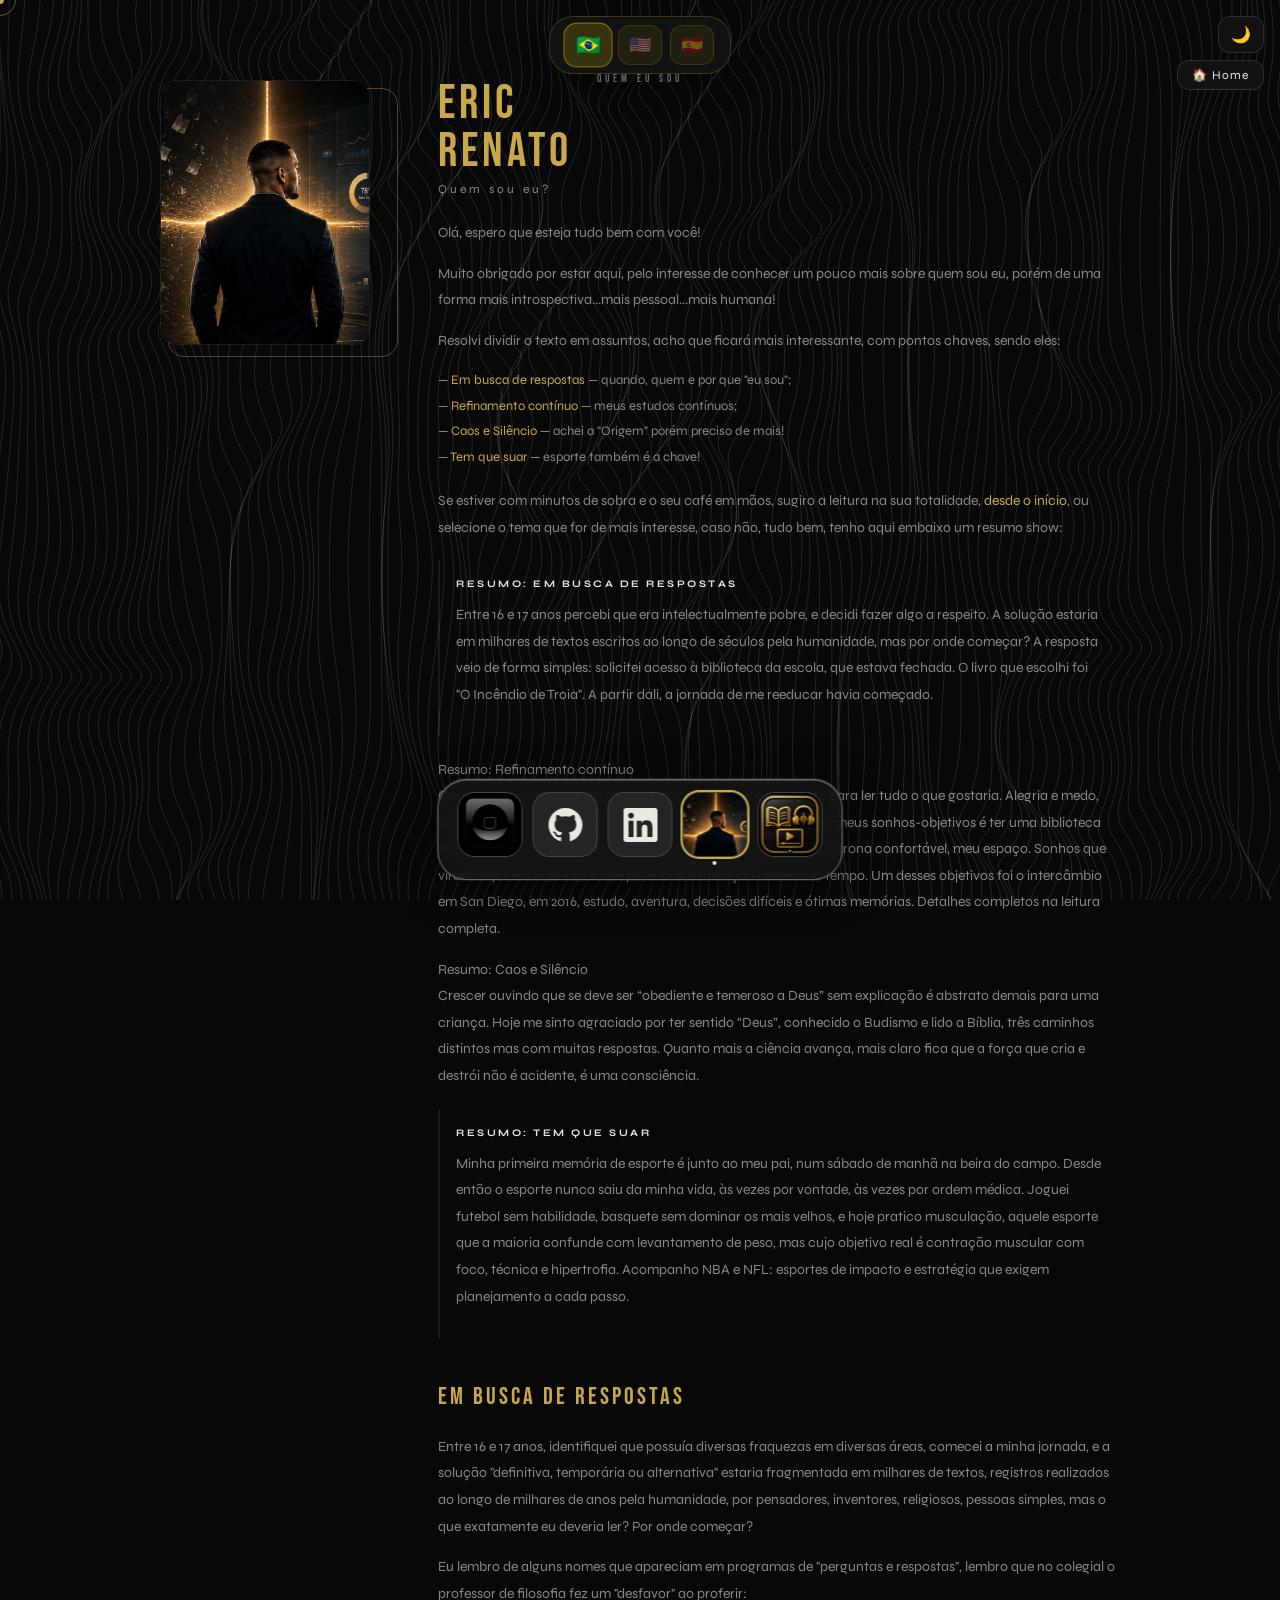
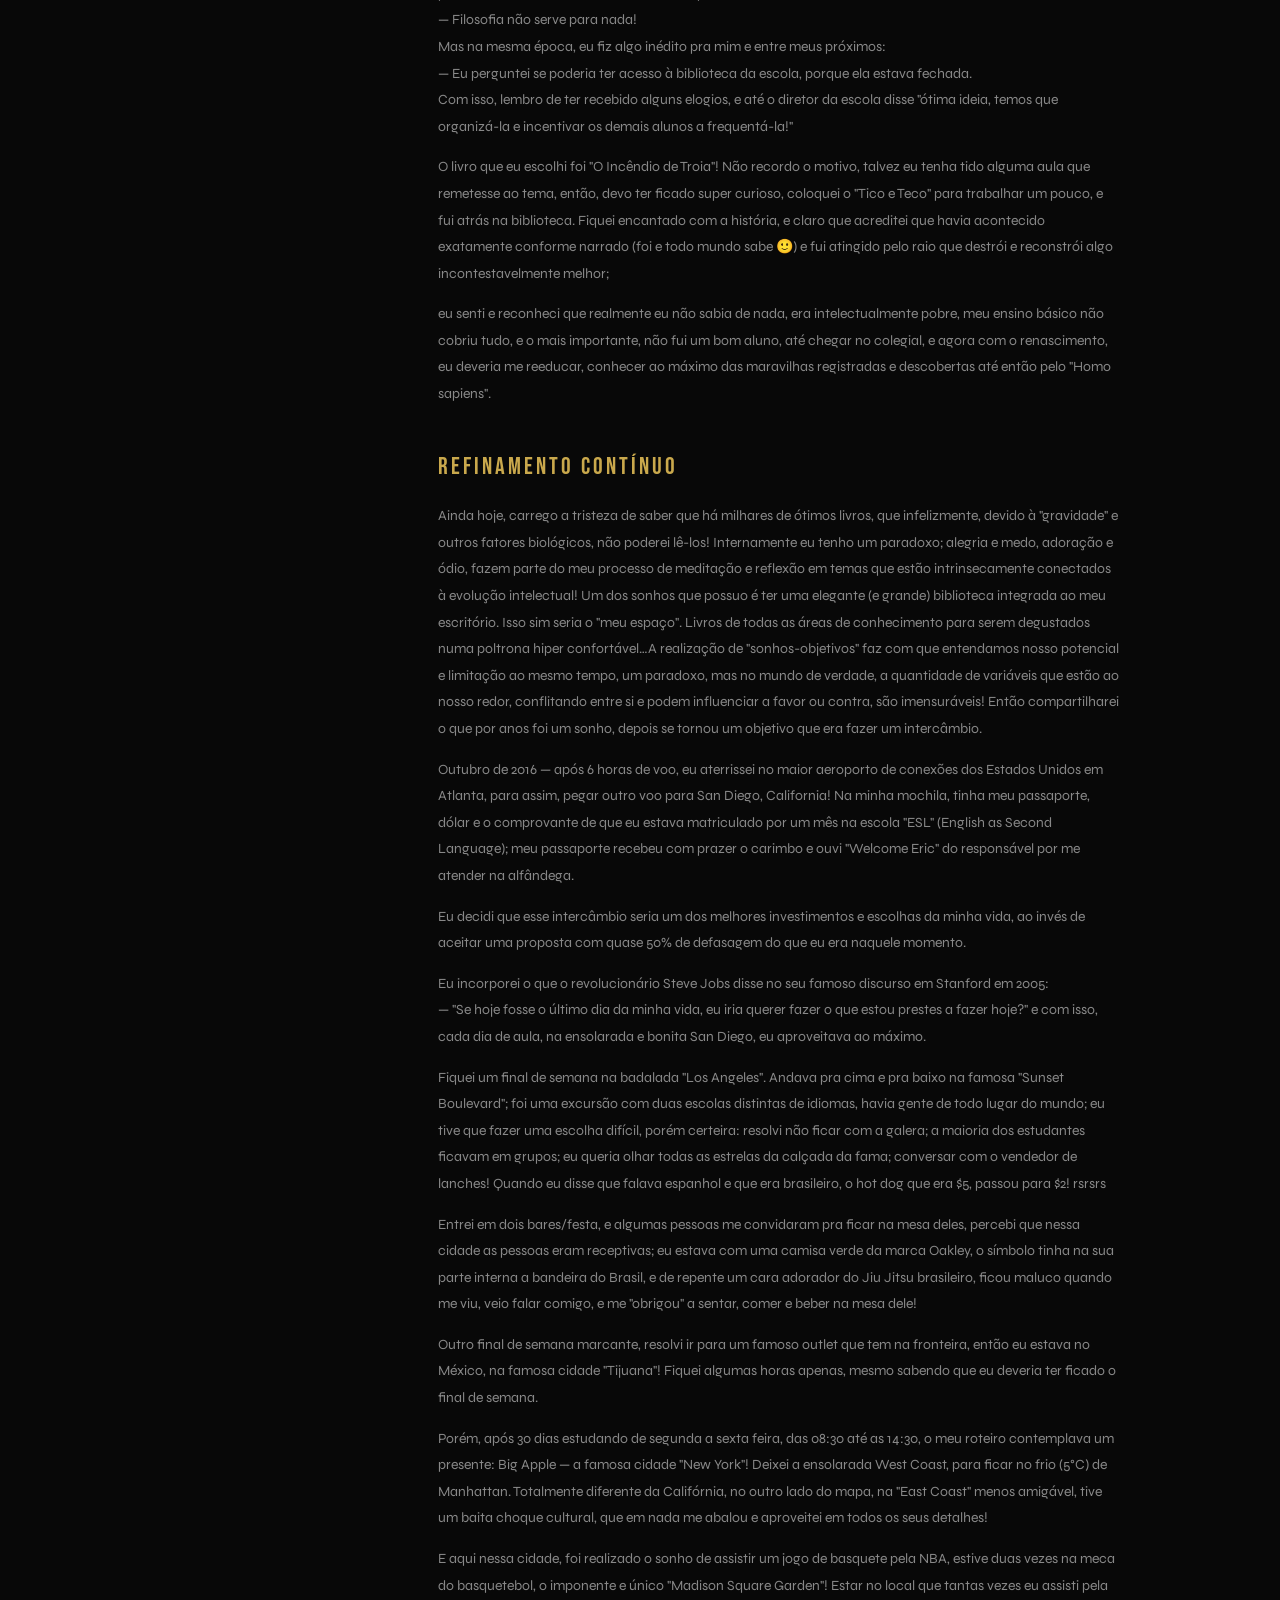
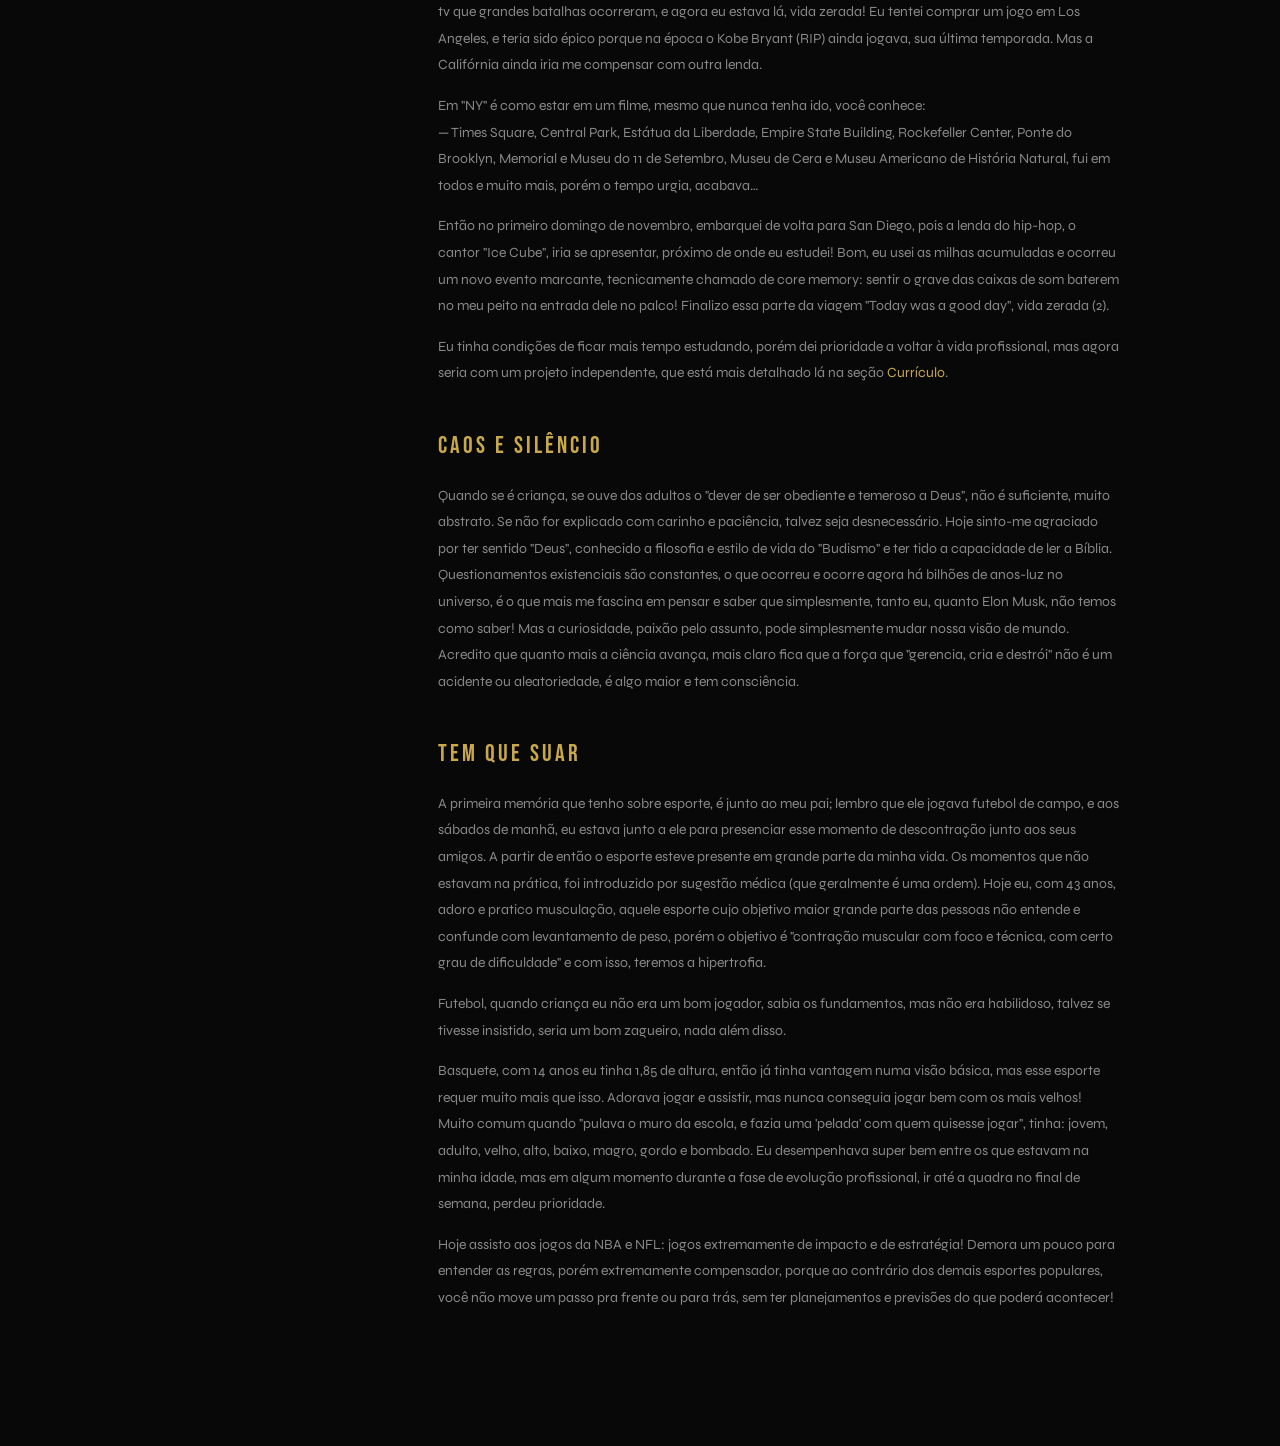
<file: quem-sou.html>
<!--V4 - 13/06/2026-->
<!DOCTYPE html>
<html lang="pt-BR" data-theme="dark" data-lang="pt">
<head>
<meta charset="UTF-8">
<meta name="viewport" content="width=device-width, initial-scale=1.0">
<title>Quem eu sou — Eric Renato</title>
<link href="https://fonts.googleapis.com/css2?family=Bebas+Neue&family=Syne:wght@300;400;600;700&display=swap" rel="stylesheet">
<script data-goatcounter="https://ericrenato.goatcounter.com/count"
        async src="//gc.zgo.at/count.js"></script>
<style>
*, *::before, *::after { margin:0; padding:0; box-sizing:border-box; }
:root {
  --gold:#C9A84C; --dark:#080808; --panel:#111111;
  --border:rgba(255,255,255,0.08); --text:#E8E8E0; --text-dim:#888;
  --radius:16px; --glass-bg:rgba(255,255,255,0.07);
  --glass-border:rgba(255,255,255,0.15);
  --transition:0.6s cubic-bezier(0.34,1.56,0.64,1);
}
[data-theme="light"] {
  --dark:#F0EDE6; --panel:#FAF8F4;
  --border:rgba(0,0,0,0.08); --text:#1A1A1A; --text-dim:#666;
  --glass-bg:rgba(0,0,0,0.05); --glass-border:rgba(0,0,0,0.12);
}
html, body { width:100%; min-height:100%; background:var(--dark); color:var(--text); font-family:'Syne',sans-serif; cursor:none; }
.cursor { position:fixed; width:8px; height:8px; background:var(--gold); border-radius:50%; pointer-events:none; z-index:9999; transform:translate(-50%,-50%); mix-blend-mode:difference; }
.cursor-ring { position:fixed; width:32px; height:32px; border:1px solid var(--gold); border-radius:50%; pointer-events:none; z-index:9998; transform:translate(-50%,-50%); transition:all 0.15s ease; opacity:0.5; }
#waves-bg { position:fixed; inset:0; z-index:1; pointer-events:none; }
#theme-btn { position:fixed; top:16px; right:16px; z-index:300; background:rgba(20,20,20,0.85); backdrop-filter:blur(18px); border:1px solid rgba(255,255,255,0.12); border-radius:12px; padding:8px 12px; font-size:16px; cursor:none; transition:all 0.3s; }
#theme-btn:hover { background:rgba(255,255,255,0.15); transform:scale(1.1); }
#lang-switcher { position:fixed; top:16px; left:50%; transform:translateX(-50%); z-index:300; display:flex; gap:8px; background:rgba(20,20,20,0.85); backdrop-filter:blur(18px); padding:8px 16px; border-radius:24px; border:1px solid rgba(255,215,0,0.18); box-shadow:0 12px 30px rgba(0,0,0,0.35); }
.lang-btn { background:rgba(255,215,0,0.16); color:#ffd700; border:1px solid rgba(255,215,0,0.35); cursor:none; padding:8px 10px; border-radius:12px; opacity:0.8; transition:opacity 0.2s, transform 0.2s; font-size:18px; }
.lang-btn.active, .lang-btn:hover { opacity:1; transform:scale(1.12); }
#dock { position:fixed; bottom:20px; left:50%; transform:translateX(-50%); z-index:200; display:flex; align-items:flex-end; gap:10px; padding:12px 19px 14px; background:rgba(20,20,20,0.85); backdrop-filter:blur(20px); border:1.25px solid rgba(160,175,190,0.55); border-radius:29px; box-shadow:0 0 0 1px rgba(100,130,155,0.2), 0 8px 40px rgba(0,0,0,0.65), inset 0 1px 0 rgba(255,255,255,0.2), inset 0 -1px 0 rgba(0,0,0,0.3); max-width:calc(100vw - 24px); overflow-x:auto; scrollbar-width:none; }
#dock::-webkit-scrollbar { display:none; }
.dock-item { display:flex; flex-direction:column; align-items:center; cursor:none; position:relative; transition:transform var(--transition); text-decoration:none; color:inherit; }
.dock-item:hover { transform:translateY(-14px) scale(1.2); }
.dock-item.active-page > .dock-icon { box-shadow:0 0 0 2px var(--gold); }
.dock-icon { width:65px; height:65px; background:var(--glass-bg); border-radius:17px; display:flex; align-items:center; justify-content:center; font-size:29px; border:1px solid var(--glass-border); }
.dock-dot { width:4px; height:4px; background:var(--text); border-radius:50%; margin-top:4px; opacity:0; }
.dock-item.active-page .dock-dot { opacity:1; }
.dock-tooltip { position:absolute; bottom:calc(100% + 10px); background:rgba(20,20,20,0.9); color:var(--text); padding:5px 10px; border-radius:8px; font-size:11px; white-space:nowrap; pointer-events:none; opacity:0; transform:translateY(4px); transition:opacity 0.2s, transform 0.2s; }
.dock-item:hover .dock-tooltip { opacity:1; transform:translateY(0); }
.dock-separator { width:1px; height:48px; background:var(--border); margin:0 4px; align-self:center; }
main { position:relative; z-index:5; display:flex; align-items:flex-start; justify-content:center; min-height:100vh; padding:80px 40px 120px; }
.sec-title { position:fixed; top:72px; left:50%; transform:translateX(-50%); font-family:'Bebas Neue',sans-serif; font-size:11px; letter-spacing:4px; color:var(--text-dim); text-transform:uppercase; z-index:10; white-space:nowrap; }

/* ── SOBRE ── */
.sobre-container { max-width:960px; width:100%; display:grid; grid-template-columns:230px 1fr; gap:48px; align-items:start; }
.sobre-photo-wrap { position:sticky; top:80px; }
.sobre-photo { width:210px; height:265px; object-fit:cover; object-position:top; border-radius:var(--radius); border:1px solid var(--border); filter:grayscale(20%); transition:filter 0.3s; }
.sobre-photo:hover { filter:grayscale(0%); }
.sobre-photo-wrap::after { content:''; position:absolute; inset:8px -8px -8px 8px; border:1px solid var(--gold); border-radius:var(--radius); z-index:-1; opacity:0.4; }
.sobre-name { font-family:'Bebas Neue',sans-serif; font-size:48px; letter-spacing:4px; color:var(--gold); line-height:1; margin-bottom:6px; }
.sobre-role { font-size:12px; letter-spacing:3px; color:var(--text-dim); margin-bottom:24px; }

/* ── BIO CONTENT ── */
.bio-content { font-size:14px; line-height:1.9; color:var(--text-dim); }
.bio-content p { margin-bottom:14px; }
.bio-content a { color:var(--gold); text-decoration:none; }
.bio-content a:hover { text-decoration:underline; }
.topic-list { list-style:none; margin:10px 0 18px; }
.topic-list li { font-size:13px; line-height:1.8; padding:1px 0; }
.topic-list a { color:var(--gold); }
.summary-block { margin:20px 0; padding:14px 16px; border-left:2px solid var(--border); transition:border-color 0.2s; }
.summary-block:hover { border-left-color:var(--gold); }
.summary-heading { font-size:10px; font-weight:700; letter-spacing:2.5px; text-transform:uppercase; color:var(--text); margin-bottom:8px; }
.text-divider { text-align:center; color:var(--text-dim); font-size:10px; letter-spacing:4px; margin:36px 0; opacity:0.4; scroll-margin-top:90px; }
.full-section { margin-top:36px; scroll-margin-top:90px; }
.full-section-title { font-family:'Bebas Neue',sans-serif; font-size:24px; letter-spacing:3px; color:var(--gold); margin-bottom:14px; }
.lang-pt, .lang-en, .lang-es { display:none; }
[data-lang="pt"] .lang-pt { display:block; }
[data-lang="en"] .lang-en { display:block; }
[data-lang="es"] .lang-es { display:block; }
@media (max-width:700px) {
  .sobre-container { grid-template-columns:1fr; }
  .sobre-photo-wrap { position:relative; top:0; }
  .sobre-photo { width:160px; height:200px; }
  main { padding:80px 20px 120px; }
}
</style>
</head>
<body>
<div class="cursor" id="cursor"></div>
<div class="cursor-ring" id="cursor-ring"></div>
<button id="theme-btn" onclick="toggleTheme()">🌙</button>
<a href="index.html" style="position:fixed;top:60px;right:16px;z-index:300;background:rgba(20,20,20,0.85);backdrop-filter:blur(18px);-webkit-backdrop-filter:blur(18px);border:1px solid rgba(255,255,255,0.12);border-radius:12px;padding:7px 14px;font-size:12px;color:#E8E8E0;text-decoration:none;font-family:'Syne',sans-serif;letter-spacing:1px;display:flex;align-items:center;gap:6px;cursor:none;transition:all 0.3s;">🏠 Home</a>
<div id="lang-switcher">
  <button id="lang-pt" class="lang-btn active" onclick="setLang('pt',this)" type="button">🇧🇷</button>
  <button id="lang-en" class="lang-btn" onclick="setLang('en',this)" type="button">🇺🇸</button>
  <button id="lang-es" class="lang-btn" onclick="setLang('es',this)" type="button">🇪🇸</button>
</div>
<div id="waves-bg">
  <svg id="waves-svg" xmlns="http://www.w3.org/2000/svg" style="width:100%;height:100%;display:block;position:absolute;inset:0;"></svg>
</div>
<span class="sec-title" data-pt="Quem eu sou" data-en="About me" data-es="Quién soy">Quem eu sou</span>

<main>
  <div class="sobre-container">
    <div class="sobre-photo-wrap">
      <img src="IMG_7217.jpeg" alt="Eric Renato" class="sobre-photo" onerror="this.style.background='var(--panel)'">
    </div>
    <div>
      <div class="sobre-name">Eric<br>Renato</div>
      <div class="sobre-role"
        data-pt="Quem sou eu?"
        data-en="Who am I?"
        data-es="¿Quién soy yo?">Quem sou eu?</div>

      <!-- ── PORTUGUÊS ── -->
      <div class="lang-pt bio-content">
        <p>Olá, espero que esteja tudo bem com você!</p>
        <p>Muito obrigado por estar aqui, pelo interesse de conhecer um pouco mais sobre quem sou eu, porém de uma forma mais introspectiva...mais pessoal...mais humana!</p>
        <p>Resolvi dividir o texto em assuntos, acho que ficará mais interessante, com pontos chaves, sendo eles:</p>
        <ul class="topic-list">
          <li>— <a href="#busca-pt">Em busca de respostas</a> — quando, quem e por que "eu sou";</li>
          <li>— <a href="#refinamento-pt">Refinamento contínuo</a> — meus estudos contínuos;</li>
          <li>— <a href="#caos-pt">Caos e Silêncio</a> — achei a "Origem" porém preciso de mais!</li>
          <li>— <a href="#suar-pt">Tem que suar</a> — esporte também é a chave!</li>
        </ul>
        <p>Se estiver com minutos de sobra e o seu café em mãos, sugiro a leitura na sua totalidade, <a href="#inicio-pt">desde o início</a>, ou selecione o tema que for de mais interesse, caso não, tudo bem, tenho aqui embaixo um resumo show:</p>

        <div class="summary-block">
          <div class="summary-heading">Resumo: Em busca de respostas</div>
          <p>Entre 16 e 17 anos percebi que era intelectualmente pobre, e decidi fazer algo a respeito. A solução estaria em milhares de textos escritos ao longo de séculos pela humanidade, mas por onde começar? A resposta veio de forma simples: solicitei acesso à biblioteca da escola, que estava fechada. O livro que escolhi foi "O Incêndio de Troia". A partir dali, a jornada de me reeducar havia começado.</p>
        </div>

        <div class=”summary-block”>
          <div class=”summary-heading”>Resumo: Refinamento contínuo</div>
          <p>Carrego a tristeza honesta de saber que não viverei o suficiente para ler tudo o que gostaria. Alegria e medo, adoração e ódio pelo conhecimento coexistem em mim. Um dos meus sonhos-objetivos é ter uma biblioteca elegante integrada ao escritório, livros de todas as áreas, uma poltrona confortável, meu espaço. Sonhos que viram objetivos ensinam sobre potencial e limitação ao mesmo tempo. Um desses objetivos foi o intercâmbio em San Diego, em 2016, estudo, aventura, decisões difíceis e ótimas memórias. Detalhes completos na leitura completa.</p>
        </div>

        <div class=”summary-block”>
          <div class=”summary-heading”>Resumo: Caos e Silêncio</div>
          <p>Crescer ouvindo que se deve ser “obediente e temeroso a Deus” sem explicação é abstrato demais para uma criança. Hoje me sinto agraciado por ter sentido “Deus”, conhecido o Budismo e lido a Bíblia, três caminhos distintos mas com muitas respostas. Quanto mais a ciência avança, mais claro fica que a força que cria e destrói não é acidente, é uma consciência.</p>
        </div>

        <div class="summary-block">
          <div class="summary-heading">Resumo: Tem que suar</div>
          <p>Minha primeira memória de esporte é junto ao meu pai, num sábado de manhã na beira do campo. Desde então o esporte nunca saiu da minha vida, às vezes por vontade, às vezes por ordem médica. Joguei futebol sem habilidade, basquete sem dominar os mais velhos, e hoje pratico musculação, aquele esporte que a maioria confunde com levantamento de peso, mas cujo objetivo real é contração muscular com foco, técnica e hipertrofia. Acompanho NBA e NFL: esportes de impacto e estratégia que exigem planejamento a cada passo.</p>
        </div>

              <div class="full-section" id="busca-pt">
          <div class="full-section-title">Em busca de respostas</div>
          <p>Entre 16 e 17 anos, identifiquei que possuía diversas fraquezas em diversas áreas, comecei a minha jornada, e a solução "definitiva, temporária ou alternativa" estaria fragmentada em milhares de textos, registros realizados ao longo de milhares de anos pela humanidade, por pensadores, inventores, religiosos, pessoas simples, mas o que exatamente eu deveria ler? Por onde começar?</p>
          <p>Eu lembro de alguns nomes que apareciam em programas de "perguntas e respostas", lembro que no colegial o professor de filosofia fez um "desfavor" ao proferir:<br>— Filosofia não serve para nada!<br>Mas na mesma época, eu fiz algo inédito pra mim e entre meus próximos:<br>— Eu perguntei se poderia ter acesso à biblioteca da escola, porque ela estava fechada.<br>Com isso, lembro de ter recebido alguns elogios, e até o diretor da escola disse "ótima ideia, temos que organizá-la e incentivar os demais alunos a frequentá-la!"</p>
          <p>O livro que eu escolhi foi "O Incêndio de Troia"! Não recordo o motivo, talvez eu tenha tido alguma aula que remetesse ao tema, então, devo ter ficado super curioso, coloquei o "Tico e Teco" para trabalhar um pouco, e fui atrás na biblioteca. Fiquei encantado com a história, e claro que acreditei que havia acontecido exatamente conforme narrado (foi e todo mundo sabe 🙂) e fui atingido pelo raio que destrói e reconstrói algo incontestavelmente melhor;</p>
          <p>eu senti e reconheci que realmente eu não sabia de nada, era intelectualmente pobre, meu ensino básico não cobriu tudo, e o mais importante, não fui um bom aluno, até chegar no colegial, e agora com o renascimento, eu deveria me reeducar, conhecer ao máximo das maravilhas registradas e descobertas até então pelo "Homo sapiens".</p>
        </div>

        <div class="full-section" id="refinamento-pt">
          <div class="full-section-title">Refinamento contínuo</div>
          <p>Ainda hoje, carrego a tristeza de saber que há milhares de ótimos livros, que infelizmente, devido à "gravidade" e outros fatores biológicos, não poderei lê-los! Internamente eu tenho um paradoxo; alegria e medo, adoração e ódio, fazem parte do meu processo de meditação e reflexão em temas que estão intrinsecamente conectados à evolução intelectual! Um dos sonhos que possuo é ter uma elegante (e grande) biblioteca integrada ao meu escritório. Isso sim seria o "meu espaço". Livros de todas as áreas de conhecimento para serem degustados numa poltrona hiper confortável…A realização de "sonhos-objetivos" faz com que entendamos nosso potencial e limitação ao mesmo tempo, um paradoxo, mas no mundo de verdade, a quantidade de variáveis que estão ao nosso redor, conflitando entre si e podem influenciar a favor ou contra, são imensuráveis! Então compartilharei o que por anos foi um sonho, depois se tornou um objetivo que era fazer um intercâmbio.</p>
          <p>Outubro de 2016 — após 6 horas de voo, eu aterrissei no maior aeroporto de conexões dos Estados Unidos em Atlanta, para assim, pegar outro voo para San Diego, California! Na minha mochila, tinha meu passaporte, dólar e o comprovante de que eu estava matriculado por um mês na escola "ESL" (English as Second Language); meu passaporte recebeu com prazer o carimbo e ouvi "Welcome Eric" do responsável por me atender na alfândega.</p>
          <p>Eu decidi que esse intercâmbio seria um dos melhores investimentos e escolhas da minha vida, ao invés de aceitar uma proposta com quase 50% de defasagem do que eu era naquele momento.</p>
          <p>Eu incorporei o que o revolucionário Steve Jobs disse no seu famoso discurso em Stanford em 2005:<br>— "Se hoje fosse o último dia da minha vida, eu iria querer fazer o que estou prestes a fazer hoje?" e com isso, cada dia de aula, na ensolarada e bonita San Diego, eu aproveitava ao máximo.</p>
          <p>Fiquei um final de semana na badalada "Los Angeles". Andava pra cima e pra baixo na famosa "Sunset Boulevard"; foi uma excursão com duas escolas distintas de idiomas, havia gente de todo lugar do mundo; eu tive que fazer uma escolha difícil, porém certeira: resolvi não ficar com a galera; a maioria dos estudantes ficavam em grupos; eu queria olhar todas as estrelas da calçada da fama; conversar com o vendedor de lanches! Quando eu disse que falava espanhol e que era brasileiro, o hot dog que era $5, passou para $2! rsrsrs</p>
          <p>Entrei em dois bares/festa, e algumas pessoas me convidaram pra ficar na mesa deles, percebi que nessa cidade as pessoas eram receptivas; eu estava com uma camisa verde da marca Oakley, o símbolo tinha na sua parte interna a bandeira do Brasil, e de repente um cara adorador do Jiu Jitsu brasileiro, ficou maluco quando me viu, veio falar comigo, e me "obrigou" a sentar, comer e beber na mesa dele!</p>
          <p>Outro final de semana marcante, resolvi ir para um famoso outlet que tem na fronteira, então eu estava no México, na famosa cidade "Tijuana"! Fiquei algumas horas apenas, mesmo sabendo que eu deveria ter ficado o final de semana.</p>
          <p>Porém, após 30 dias estudando de segunda a sexta feira, das 08:30 até as 14:30, o meu roteiro contemplava um presente: Big Apple — a famosa cidade "New York"! Deixei a ensolarada West Coast, para ficar no frio (5°C) de Manhattan. Totalmente diferente da Califórnia, no outro lado do mapa, na "East Coast" menos amigável, tive um baita choque cultural, que em nada me abalou e aproveitei em todos os seus detalhes!</p>
          <p>E aqui nessa cidade, foi realizado o sonho de assistir um jogo de basquete pela NBA, estive duas vezes na meca do basquetebol, o imponente e único "Madison Square Garden"! Estar no local que tantas vezes eu assisti pela tv que grandes batalhas ocorreram, e agora eu estava lá, vida zerada! Eu tentei comprar um jogo em Los Angeles, e teria sido épico porque na época o Kobe Bryant (RIP) ainda jogava, sua última temporada. Mas a Califórnia ainda iria me compensar com outra lenda.</p>
          <p>Em "NY" é como estar em um filme, mesmo que nunca tenha ido, você conhece:<br>— Times Square, Central Park, Estátua da Liberdade, Empire State Building, Rockefeller Center, Ponte do Brooklyn, Memorial e Museu do 11 de Setembro, Museu de Cera e Museu Americano de História Natural, fui em todos e muito mais, porém o tempo urgia, acabava…</p>
          <p>Então no primeiro domingo de novembro, embarquei de volta para San Diego, pois a lenda do hip-hop, o cantor "Ice Cube", iria se apresentar, próximo de onde eu estudei! Bom, eu usei as milhas acumuladas e ocorreu um novo evento marcante, tecnicamente chamado de core memory: sentir o grave das caixas de som baterem no meu peito na entrada dele no palco! Finalizo essa parte da viagem "Today was a good day", vida zerada (2).</p>
          <p>Eu tinha condições de ficar mais tempo estudando, porém dei prioridade a voltar à vida profissional, mas agora seria com um projeto independente, que está mais detalhado lá na seção <a href="curriculo.html">Currículo</a>.</p>
        </div>

        <div class="full-section" id="caos-pt">
          <div class="full-section-title">Caos e Silêncio</div>
          <p>Quando se é criança, se ouve dos adultos o "dever de ser obediente e temeroso a Deus", não é suficiente, muito abstrato. Se não for explicado com carinho e paciência, talvez seja desnecessário. Hoje sinto-me agraciado por ter sentido "Deus", conhecido a filosofia e estilo de vida do "Budismo" e ter tido a capacidade de ler a Bíblia. Questionamentos existenciais são constantes, o que ocorreu e ocorre agora há bilhões de anos-luz no universo, é o que mais me fascina em pensar e saber que simplesmente, tanto eu, quanto Elon Musk, não temos como saber! Mas a curiosidade, paixão pelo assunto, pode simplesmente mudar nossa visão de mundo. Acredito que quanto mais a ciência avança, mais claro fica que a força que "gerencia, cria e destrói" não é um acidente ou aleatoriedade, é algo maior e tem consciência.</p>
        </div>

        <div class="full-section" id="suar-pt">
          <div class="full-section-title">Tem que suar</div>
          <p>A primeira memória que tenho sobre esporte, é junto ao meu pai; lembro que ele jogava futebol de campo, e aos sábados de manhã, eu estava junto a ele para presenciar esse momento de descontração junto aos seus amigos. A partir de então o esporte esteve presente em grande parte da minha vida. Os momentos que não estavam na prática, foi introduzido por sugestão médica (que geralmente é uma ordem). Hoje eu, com 43 anos, adoro e pratico musculação, aquele esporte cujo objetivo maior grande parte das pessoas não entende e confunde com levantamento de peso, porém o objetivo é "contração muscular com foco e técnica, com certo grau de dificuldade" e com isso, teremos a hipertrofia.</p>
          <p>Futebol, quando criança eu não era um bom jogador, sabia os fundamentos, mas não era habilidoso, talvez se tivesse insistido, seria um bom zagueiro, nada além disso.</p>
          <p>Basquete, com 14 anos eu tinha 1,85 de altura, então já tinha vantagem numa visão básica, mas esse esporte requer muito mais que isso. Adorava jogar e assistir, mas nunca conseguia jogar bem com os mais velhos! Muito comum quando "pulava o muro da escola, e fazia uma 'pelada' com quem quisesse jogar", tinha: jovem, adulto, velho, alto, baixo, magro, gordo e bombado. Eu desempenhava super bem entre os que estavam na minha idade, mas em algum momento durante a fase de evolução profissional, ir até a quadra no final de semana, perdeu prioridade.</p>
          <p>Hoje assisto aos jogos da NBA e NFL: jogos extremamente de impacto e de estratégia! Demora um pouco para entender as regras, porém extremamente compensador, porque ao contrário dos demais esportes populares, você não move um passo pra frente ou para trás, sem ter planejamentos e previsões do que poderá acontecer!</p>
        </div>
      </div><!-- /.lang-pt -->

      <!-- ── ENGLISH ── -->
      <div class="lang-en bio-content">
        <p>Hello, I hope you're doing well!</p>
        <p>Thank you so much for being here, for taking interest in getting to know a little more about who I am, but in a more introspective way... more personal... more human!</p>
        <p>I decided to divide the text into topics, I think it'll be more interesting, with key points:</p>
        <ul class="topic-list">
          <li>— <a href="#busca-en">In Search of Answers</a> — when, who, and why "I am";</li>
          <li>— <a href="#refinamento-en">Continuous Refinement</a> — my ongoing studies;</li>
          <li>— <a href="#caos-en">Chaos and Silence</a> — I found the "Origin" but I need more!</li>
          <li>— <a href="#suar-en">You've Got to Sweat</a> — sports is also key!</li>
        </ul>
        <p>If you have a few minutes, sit down and pick your coffee. I suggest reading it in full <a href="#inicio-en">from the beginning</a>, or select the topic that interests you most. If not, no problem, I have a quick summary below:</p>

        <div class="summary-block">
          <div class="summary-heading">Summary: In Search of Answers</div>
          <p>Between ages 16 and 17, I realized I was intellectually poor and decided to do something about it. The solution was deep down across thousands of texts written over centuries by humanity, but where should I start? The answer came simply: I asked for access to the school library, which was closed at the time. The book I chose was "The Fall of Troy." From that point on, my journey to re-educate myself had begun.</p>
        </div>

        <div class="summary-block">
          <div class="summary-heading">Summary: Continuous Refinement</div>
          <p>I carry the honest sadness of knowing I won't live long enough to read everything I'd like to. Joy and fear, adoration and hate for knowledge coexist within me. One of my dream-goals is to have an elegant library integrated into my office, books from every field, a comfortable armchair, my space. Dreams that become goals teach us about potential and limitation at the same time. One of those goals was the exchange program in San Diego in 2016, study, adventure, hard decisions, and great memories. Full details in the complete reading.</p>
        </div>

        <div class="summary-block">
          <div class="summary-heading">Summary: Chaos and Silence</div>
          <p>Growing up hearing that you must be "obedient and fearful of God" without explanation is too abstract for a child. Today I feel blessed to have felt "God," learned about Buddhism, and read the Bible, three distinct paths but with many answers. The more science advances, the clearer it becomes that the force that creates and destroys isn't an accident, it's a consciousness.</p>
        </div>

        <div class="summary-block">
          <div class="summary-heading">Summary: You've Got to Sweat</div>
          <p>My first memory of sports is alongside my father, on a Saturday morning by the field. From then on, sports never left my life, sometimes by choice, sometimes by doctor's orders. I played soccer without skill, basketball without dominating the older guys, and today I lift weight, whose real goal is muscle contraction with focus, technique, and hypertrophy. I follow the NBA and NFL: high-impact, strategic sports that demand planning every step of the way.</p>
        </div>

        <div class="text-divider" id="inicio-en">— full text —</div>

        <div class="full-section" id="busca-en">
          <div class="full-section-title">In Search of Answers</div>
          <p>Between ages 16 and 17, I identified that I had several weaknesses in different areas. I started my journey, and the solution "definitive, temporary, or alternative", would be fragmented across thousands of texts, records made over thousands of years by humanity, by thinkers, inventors, religious figures, ordinary people. But what exactly should I read? Where to begin?</p>
          <p>I remember some names that came up on the "questions and answers" TV shows. I remember that in high school, the philosophy teacher did a "disservice" by stating:<br>— "Philosophy is useless!"<br>But around the same time, I did something unprecedented for me and among those close to me:<br>— I asked if I could have access to the school library, since it was closed.<br>I remember receiving some compliments, and even the school principal said: "Great idea! We need to organize it and encourage other students to use it!"</p>
          <p>The book I chose was "The Fall of Troy"! I don't recall why, maybe I had a class that touched on the topic, so I must have been super curious. I got my brain working and headed to the library. I was captivated by the story, and of course I believed it had happened exactly as told (it did, and everyone knows 🙂), and I was struck by lightning, the kind that destroys and rebuilds something undeniably better.</p>
          <p>I felt and recognized that I truly knew nothing, I was intellectually poor. My basic education hadn't covered a lot of things, and more importantly, I hadn't been a good student until high school. Now, with this rebirth, I should re-educate myself, learn as much as possible about the marvels recorded and discovered by "Homo sapiens."</p>
        </div>

        <div class="full-section" id="refinamento-en">
          <div class="full-section-title">Continuous Refinement</div>
          <p>Even today, I carry the sadness of knowing there are thousands of incredible books that, due to "gravity" and other biological factors, I won't be able to read! Internally, I have a paradox: joy and fear, adoration and hate are part of my process of meditation and reflection on topics intrinsically connected to intellectual evolution! One of my dreams is to have an elegant (and large) library integrated into my office. That would truly be "my space." Books from every field of knowledge to be enjoyed in a hyper-comfortable armchair... Achieving "dream-goals" makes us understand our potential and limitations at the same time, a paradox. But in the real world, the number of variables around us, conflicting with each other and influencing for or against, is immeasurable! So I'll share what was a dream for years and then became a goal: doing an exchange program.</p>
          <p>October 2016 — after a 6-hour flight, I landed at the largest connection airport in the United States, in Atlanta, to then catch another flight to San Diego, California! In my backpack: my passport, US dollars, and proof I was enrolled for a month at the "ESL" school (English as Second Language). My passport gladly received its stamp, and I heard "Welcome, Eric" from the customs officer.</p>
          <p>I decided this exchange would be one of the best investments and choices of my life, rather than accepting a job offer with nearly a 50% pay cut from what I was earning at the time.</p>
          <p>I incorporated what the revolutionary Steve Jobs said in his famous Stanford speech in 2005:<br>— "If today were the last day of my life, would I want to do what I'm about to do today?"<br>With that in mind, every class day in sunny, beautiful San Diego, I made the most of it.</p>
          <p>I spent a weekend in the buzzing "Los Angeles." I walked up and down on the famous "Sunset Boulevard." It was an excursion with two different language schools, with people from all over the world. I had to make a tough but right call: I decided not to stick with the crowd. Most students stayed in groups; I wanted to look at every star on the Walk of Fame, chat with the hot dog vendor! When I said I spoke Spanish and was Brazilian, the $5 hot dog dropped to $2! lol</p>
          <p>I went to two bars, and some people invited me to sit at their table. I noticed people in this city were welcoming. I was wearing a green Oakley t-shirt with the Brazilian flag inside the logo, and suddenly a guy who loved Brazilian Jiu-Jitsu went crazy when he saw me, came over to talk and "lovely forced" me to sit, eat, and drink at his table!</p>
          <p>Another memorable weekend: I decided to visit a famous outlet on the border, so I was in Mexico, in the famous city of "Tijuana"! I only stayed a few hours, even though I knew I should have stayed the whole weekend.</p>
          <p>After 30 days studying Monday through Friday, from 8:30 AM to 2:30 PM, my itinerary included a gift: Big Apple, the famous city of "New York"! I left the sunny West Coast for the cold (5°C / 41°F) of Manhattan. Completely different from California, on the other side of the map, in the "East Coast", less welcoming, I had a real culture shock, which didn't shake me at all and I enjoyed every detail!</p>
          <p>And in this city, the dream of watching an NBA basketball game came true. I went twice to the mecca of basketball, the imposing and unique "Madison Square Garden"! Being in the place where I had watched so many epic battles on TV, and now being there myself, my life is complete! I tried to buy a ticket for a Lakers game in "LA", and it would have been epic because Kobe Bryant (RIP) was still playing in his last season. But Cali told me: 'You haven't seen anything yet.'</p>
          <p>In "NY," it's like being in a movie, even if you've never been there, you know it:<br>— Times Square, Central Park, Statue of Liberty, Empire State Building, Rockefeller Center, Brooklyn Bridge, 9/11 Memorial and Museum, Wax Museum, and the American Museum of Natural History. I went to all of them and more, but time was running out, slipping away...</p>
          <p>Then on the first Sunday of November, I flew back to San Diego, because the hip-hop legend "Ice Cube" was about to perform near where I was studying! I used my accumulated miles, and another memorable event happened, a new core memory: feeling the bass from the speakers hit my chest as he stepped on stage! I close this part of the trip with "Today was a good day", if you know what I mean. I can die happy now!</p>
          <p>I could afford to stay longer studying, but I prioritized returning to professional life, now with an independent project, detailed in the <a href="curriculo.html">Resume</a> section.</p>
        </div>

        <div class="full-section" id="caos-en">
          <div class="full-section-title">Chaos and Silence</div>
          <p>When you're a child and you hear from adults about the "duty to be obedient and fearful of God," it's not enough, it's too abstract. If not explained with care and patience, it might be unnecessary. Today I feel blessed to have felt "God," learned about the philosophy and way of life of "Buddhism," and been able to read the Bible. Existential questions are constant, what happened and what's happening right now, billions of light-years away in the universe, is what fascinates me most to think about. And knowing that neither I nor Elon Musk has the answer, paradoxically, fascinates me even more! But curiosity and passion for the subject can simply change our view of the world. I believe that the more science advances, the clearer it becomes that the force that "manages, creates, and destroys" isn't accident or randomness, it's something greater, and it has consciousness.</p>
        </div>

        <div class="full-section" id="suar-en">
          <div class="full-section-title">You've Got to Sweat</div>
          <p>My first memory of sports is alongside my father. I remember he played soccer on a regular field, and on Saturday mornings I'd be there with him, watching this moment of relaxation among his friends. From then on, sports were present throughout most of my life. The times they weren't, they were reintroduced by doctor's recommendation (which is usually an order). Today, at 43, I love lifting weight, whose real goal most people don't understand and confuse with weightlifting. But the goal is "muscular contraction with focus and technique, at a certain level of difficulty" and from that, hypertrophy.</p>
          <p>Soccer: as a kid I wasn't a good player. I knew the fundamentals, but I wasn't skilled. Maybe if I had stuck with it, I'd have been a decent defender, nothing more.</p>
          <p>Basketball: at 14 I was 1.85 m tall (about 6'1"), so I had a basic advantage, but this sport requires much more than that. I loved playing and watching, but I could never play well against the older guys. Common scene: "jumping the school fence to play a pickup game with whoever showed up" — there'd be: young, old, tall, short, skinny, heavy, and jacked. I performed well among guys my age, but at some point during my professional development phase, going to the court on weekends lost priority.</p>
          <p>Today I follow the NBA and NFL: high-impact, highly strategic sports! Takes a while to learn the rules, but it's extremely rewarding, because unlike other popular sports, you can't take a step forward or backward without planning and predicting what might happen!</p>
        </div>
      </div><!-- /.lang-en -->

      <!-- ── ESPAÑOL ── -->
      <div class="lang-es bio-content">
        <p>¡Hola, espero que todo esté bien contigo!</p>
        <p>¡Muchas gracias por estar aquí, por interesarte en conocer un poco más sobre quién soy, pero de una manera más introspectiva... más personal... más humana!</p>
        <p>Decidí dividir el texto por temas, creo que será más interesante, con puntos clave:</p>
        <ul class="topic-list">
          <li>— <a href="#busca-es">En busca de respuestas</a> — cuándo, quién y por qué "yo soy";</li>
          <li>— <a href="#refinamento-es">Refinamiento continuo</a> — mis estudios continuos;</li>
          <li>— <a href="#caos-es">Caos y Silencio</a> — ¡encontré el "Origen" pero necesito más!</li>
          <li>— <a href="#suar-es">Hay que sudar</a> — ¡el deporte también es clave!</li>
        </ul>
        <p>Si tienes unos minutos y tu café en mano, te sugiero leer el texto completo <a href="#inicio-es">desde el principio</a>, o seleccionar el tema que más te interese. Si no, no hay problema, aquí abajo tengo un resumen rápido:</p>

        <div class="summary-block">
          <div class="summary-heading">Resumen: En busca de respuestas</div>
          <p>Entre los 16 y 17 años me di cuenta de que era intelectualmente pobre y decidí hacer algo al respecto. La solución estaría dispersa en miles de textos escritos a lo largo de siglos por la humanidad, pero ¿por dónde empezar? La respuesta llegó de forma simple: solicité acceso a la biblioteca de la escuela, que estaba cerrada. El libro que elegí fue "La Caída de Troya". A partir de ahí, mi camino para reeducarme había comenzado.</p>
        </div>

        <div class="summary-block">
          <div class="summary-heading">Resumen: Refinamiento continuo</div>
          <p>Cargo la tristeza honesta de saber que no viviré lo suficiente para leer todo lo que me gustaría. Alegría y miedo, adoración y odio por el conocimiento coexisten en mí. Uno de mis sueños-objetivos es tener una biblioteca elegante integrada a mi oficina, libros de todas las áreas, un sillón cómodo, mi espacio. Los sueños que se vuelven objetivos enseñan sobre potencial y limitación al mismo tiempo. Uno de esos objetivos fue el intercambio en San Diego, en 2016, estudio, aventura, decisiones difíciles y grandes recuerdos. Detalles completos en la lectura completa.</p>
        </div>

        <div class="summary-block">
          <div class="summary-heading">Resumen: Caos y Silencio</div>
          <p>Crecer escuchando que uno debe ser "obediente y temeroso de Dios" sin explicación es demasiado abstracto para un niño. Hoy me siento agraciado por haber sentido a "Dios", conocido el Budismo y leído la Biblia, tres caminos distintos pero con muchas respuestas. Cuanto más avanza la ciencia, más claro queda que la fuerza que crea y destruye no es accidente, es una consciencia.</p>
        </div>

        <div class="summary-block">
          <div class="summary-heading">Resumen: Hay que sudar</div>
          <p>Mi primer recuerdo del deporte es junto a mi padre, un sábado por la mañana al borde del campo. Desde entonces, el deporte nunca dejó mi vida, a veces por gusto, a veces por orden médica. Jugué fútbol sin habilidad, baloncesto sin dominar a los mayores, y hoy practico musculación, ese deporte que la mayoría confunde con levantar pesas, pero cuyo verdadero objetivo es la contracción muscular con foco, técnica e hipertrofia. Sigo la NBA y la NFL: deportes de impacto y estrategia que exigen planificación a cada paso.</p>
        </div>

        <div class="text-divider" id="inicio-es">— texto completo —</div>

        <div class="full-section" id="busca-es">
          <div class="full-section-title">En busca de respuestas</div>
          <p>Entre los 16 y 17 años, identifiqué que tenía varias debilidades en distintas áreas. Comencé mi camino, y la solución, "definitiva, temporal o alternativa", estaría fragmentada en miles de textos, registros realizados a lo largo de milenios por la humanidad, por pensadores, inventores, religiosos, gente sencilla. Pero, ¿qué exactamente debería leer? ¿Por dónde empezar?</p>
          <p>Recuerdo algunos nombres que aparecían en programas de "preguntas y respuestas". Recuerdo que en la secundaria, el profesor de filosofía hizo un "deservicio" al decir:<br>— ¡La filosofía no sirve para nada!<br>Pero en la misma época, hice algo inédito para mí y entre mis cercanos:<br>— Pregunté si podía tener acceso a la biblioteca de la escuela, porque estaba cerrada.<br>Recuerdo haber recibido algunos elogios, e incluso el director de la escuela dijo: "¡Gran idea! ¡Tenemos que organizarla e incentivar a los demás alumnos a frecuentarla!"</p>
          <p>El libro que elegí fue "La Caída de Troya". No recuerdo el motivo, quizás había tenido alguna clase que tocara el tema, así que debí haber quedado muy curioso. Puse las neuronas a trabajar y fui a la biblioteca. Quedé encantado con la historia, y por supuesto creí que había ocurrido exactamente como se narraba (ocurrió, y todos lo saben 🙂), y fui alcanzado por el rayo, ese que destruye y reconstruye algo indiscutiblemente mejor.</p>
          <p>Sentí y reconocí que realmente no sabía nada, era intelectualmente pobre. Mi educación básica no había cubierto todo, y lo más importante: no había sido un buen estudiante hasta llegar a la secundaria. Ahora, con este renacimiento, debía reeducarme, conocer al máximo las maravillas registradas y descubiertas por el "Homo sapiens".</p>
        </div>

        <div class="full-section" id="refinamento-es">
          <div class="full-section-title">Refinamiento continuo</div>
          <p>Aún hoy cargo la tristeza de saber que hay miles de excelentes libros que, lamentablemente, debido a la "gravedad" y otros factores biológicos, no podré leer. Internamente tengo una paradoja: alegría y miedo, adoración y odio forman parte de mi proceso de meditación y reflexión sobre temas intrínsecamente conectados a la evolución intelectual. Uno de los sueños que tengo es tener una elegante (y grande) biblioteca integrada a mi oficina. Eso sí sería "mi espacio". Libros de todas las áreas del conocimiento para ser saboreados en un sillón hiper cómodo... La realización de "sueños-objetivos" hace que entendamos nuestro potencial y limitación al mismo tiempo, una paradoja. Pero en el mundo real, la cantidad de variables a nuestro alrededor, en conflicto entre sí y que pueden influir a favor o en contra, son inmensurables. Entonces compartiré lo que durante años fue un sueño, y luego se volvió un objetivo: hacer un intercambio.</p>
          <p>Octubre de 2016 — después de 6 horas de vuelo, aterricé en el mayor aeropuerto de conexiones de los Estados Unidos, en Atlanta, para tomar otro vuelo hacia San Diego, California. En mi mochila: mi pasaporte, dólares y el comprobante de matrícula por un mes en la escuela "ESL" (English as Second Language). Mi pasaporte recibió con gusto su sello, y escuché "Welcome, Eric" del oficial de migración.</p>
          <p>Decidí que este intercambio sería una de las mejores inversiones y elecciones de mi vida, en lugar de aceptar una propuesta de trabajo con casi un 50% de rebaja respecto a lo que ganaba en ese momento.</p>
          <p>Incorporé lo que el revolucionario Steve Jobs dijo en su famoso discurso en Stanford en 2005:<br>— "Si hoy fuera el último día de mi vida, ¿querría hacer lo que estoy a punto de hacer hoy?"<br>Con eso en mente, cada día de clase en la soleada y hermosa San Diego, lo aproveché al máximo.</p>
          <p>Pasé un fin de semana en la animada "Los Angeles". Caminaba de un lado para otro por la famosa "Sunset Boulevard"; fue una excursión con dos escuelas distintas de idiomas, había gente de todas partes del mundo. Tuve que tomar una decisión difícil, pero acertada: decidí no quedarme con el grupo; la mayoría de los estudiantes andaba en grupos; yo quería mirar todas las estrellas del "Paseo de la Fama", hablar con el vendedor de hot dogs. Cuando dije que hablaba español y era brasileño, el hot dog que costaba $5 ¡bajó a $2! jajaja</p>
          <p>Entré en dos bares/fiestas, y algunas personas me invitaron a su mesa, noté que en esta ciudad la gente era acogedora. Yo llevaba una camiseta verde de la marca Oakley; el logo tenía por dentro la bandera de Brasil, y de repente un tipo fanático del Jiu Jitsu brasileño se volvió loco cuando me vio, vino a hablar conmigo y me "obligó" a sentarme, comer y beber en su mesa.</p>
          <p>Otro fin de semana memorable: decidí ir a un famoso outlet en la frontera, así que estuve en México, en la famosa ciudad de "Tijuana". Sólo me quedé unas horas, a pesar de saber que debía haberme quedado el fin de semana completo.</p>
          <p>Después de 30 días estudiando de lunes a viernes, de 8:30 a 14:30, mi itinerario incluía un regalo: Big Apple, ¡la famosa ciudad de "New York"! Dejé la soleada West Coast para estar en el frío (5°C) de Manhattan. Totalmente diferente de California, al otro lado del mapa, en la "East Coast", menos amigable, tuve un gran choque cultural, que en nada me afectó y disfruté en todos sus detalles.</p>
          <p>Y en esta ciudad se realizó el sueño de ver un partido de baloncesto de la NBA. Estuve dos veces en la meca del baloncesto, el imponente y único "Madison Square Garden". Estar en el lugar donde tantas veces vi por televisión que ocurrieron grandes batallas, y ahora estar yo ahí, ¡Toqué el cielo con las manos! Intenté comprar entrada a un partido en Los Angeles, y habría sido épico porque en esa época Kobe Bryant (RIP) aún jugaba, su última temporada. Pero California aún me compensaría con otra leyenda.</p>
          <p>En "NY" es como estar en una película, aunque nunca hayas ido, la conoces:<br>— Times Square, Central Park, Estatua de la Libertad, Empire State Building, Rockefeller Center, Puente de Brooklyn, Memorial y Museo del 11 de Septiembre, Museo de Cera y Museo Americano de Historia Natural. Fui a todos y más, pero el tiempo apremiaba, se acababa...</p>
          <p>Entonces el primer domingo de noviembre embarqué de vuelta a San Diego, porque la leyenda del hip-hop "Ice Cube" se presentaría cerca de donde estudiaba. Usé las millas acumuladas, y ocurrió otro evento memorable, lo que técnicamente se llama core memory: sentir el bajo de los parlantes golpeando en mi pecho cuando entró al escenario. Cierro esta parte del viaje con "Today was a good day", ya posso morir en paz.</p>
          <p>Podía haberme quedado más tiempo estudiando, pero prioricé volver a la vida profesional, ahora con un proyecto independiente, más detallado en la sección <a href="curriculo.html">Currículum</a>.</p>
        </div>

        <div class="full-section" id="caos-es">
          <div class="full-section-title">Caos y Silencio</div>
          <p>Cuando uno es niño y escucha de los adultos sobre el "deber de ser obediente y temeroso de Dios", no es suficiente, es demasiado abstracto. Si no se explica con cariño y paciencia, quizás sea innecesario. Hoy me siento agraciado por haber sentido a "Dios", conocido la filosofía y el estilo de vida del "Budismo" y haber podido leer la Biblia. Los cuestionamientos existenciales son constantes, lo que ocurrió y ocurre ahora mismo, a miles de millones de años-luz en el universo, es lo que más me fascina pensar. Y saber que ni yo ni Elon Musk tenemos cómo saberlo, paradójicamente, me fascina aún más. Pero la curiosidad, la pasión por el tema, puede simplemente cambiar nuestra visión del mundo. Creo que cuanto más avanza la ciencia, más claro queda que la fuerza que "gestiona, crea y destruye" no es accidente o aleatoriedad, es algo mayor y tiene consciencia.</p>
        </div>

        <div class="full-section" id="suar-es">
          <div class="full-section-title">Hay que sudar</div>
          <p>Mi primer recuerdo del deporte es junto a mi padre. Recuerdo que él jugaba fútbol de campo, y los sábados por la mañana yo estaba con él para presenciar ese momento de descontracción con sus amigos. Desde entonces el deporte estuvo presente en gran parte de mi vida. Los momentos en que no estuvo en la práctica, fue reintroducido por sugerencia médica (que generalmente es una orden). Hoy, a los 43 años, amo y practico musculación, ese deporte cuyo objetivo mayor gran parte de la gente no entiende y confunde con levantar pesas, pero el objetivo es la "contracción muscular con foco y técnica, con cierto grado de dificultad", y con eso, tendremos hipertrofia.</p>
          <p>Fútbol: cuando era niño no era un buen jugador. Sabía los fundamentos, pero no era hábil. Tal vez si hubiera insistido, habría sido un buen defensa, nada más.</p>
          <p>Baloncesto: a los 14 años medía 1.85 m, así que ya tenía ventaja en una visión básica, pero este deporte requiere mucho más que eso. Amaba jugar y mirar, pero nunca lograba jugar bien con los mayores. Era muy común "saltar el muro de la escuela y armar una 'pichanga' con quien quisiera jugar": había jóvenes, adultos, mayores, altos, bajos, flacos, gordos y musculosos. Yo rendía muy bien entre los que eran de mi edad, pero en algún momento durante la fase de evolución profesional, ir a la cancha el fin de semana perdió prioridad.</p>
          <p>Hoy sigo la NBA y la NFL: deportes extremadamente de impacto y estrategia. Toma un poco entender las reglas, pero es extremadamente gratificante, porque al contrario de los otros deportes populares, no das un paso adelante o atrás sin planear y prever lo que podría suceder.</p>
        </div>
      </div><!-- /.lang-es -->

    </div>
  </div>
</main>

<nav id="dock">
  <a class="dock-item" href="index.html"><div class="dock-icon" style="overflow:hidden;padding:0;"><img src="Home.png" alt="" style="width:100%;height:100%;object-fit:cover;border-radius:14px;"></div><div class="dock-tooltip" data-pt="Início" data-en="Home" data-es="Inicio">Início</div><div class="dock-dot"></div></a>
  <a class="dock-item" href="projetos.html"><div class="dock-icon"><svg viewBox="0 0 24 24" fill="currentColor" width="34" height="34"><path d="M12 0C5.374 0 0 5.373 0 12c0 5.302 3.438 9.8 8.207 11.387.599.111.793-.261.793-.577v-2.234c-3.338.726-4.033-1.416-4.033-1.416-.546-1.387-1.333-1.756-1.333-1.756-1.089-.745.083-.729.083-.729 1.205.084 1.839 1.237 1.839 1.237 1.07 1.834 2.807 1.304 3.492.997.107-.775.418-1.305.762-1.604-2.665-.305-5.467-1.334-5.467-5.931 0-1.311.469-2.381 1.236-3.221-.124-.303-.535-1.524.117-3.176 0 0 1.008-.322 3.301 1.23.957-.266 1.983-.399 3.003-.404 1.02.005 2.047.138 3.006.404 2.291-1.552 3.297-1.23 3.297-1.23.653 1.653.242 2.874.118 3.176.77.84 1.235 1.911 1.235 3.221 0 4.609-2.807 5.624-5.479 5.921.43.372.823 1.102.823 2.222v3.293c0 .319.192.694.801.576C20.566 21.797 24 17.3 24 12c0-6.627-5.373-12-12-12z"/></svg></div><div class="dock-tooltip" data-pt="Projetos" data-en="Projects" data-es="Proyectos">Projetos</div><div class="dock-dot"></div></a>
  <a class="dock-item" href="curriculo.html"><div class="dock-icon"><svg viewBox="0 0 24 24" fill="currentColor" width="34" height="34"><path d="M20.447 20.452h-3.554v-5.569c0-1.328-.027-3.037-1.852-3.037-1.853 0-2.136 1.445-2.136 2.939v5.667H9.351V9h3.414v1.561h.046c.477-.9 1.637-1.85 3.37-1.85 3.601 0 4.267 2.37 4.267 5.455v6.286zM5.337 7.433c-1.144 0-2.063-.926-2.063-2.065 0-1.138.92-2.063 2.063-2.063 1.14 0 2.064.925 2.064 2.063 0 1.139-.925 2.065-2.064 2.065zm1.782 13.019H3.555V9h3.564v11.452zM22.225 0H1.771C.792 0 0 .774 0 1.729v20.542C0 23.227.792 24 1.771 24h20.451C23.2 24 24 23.227 24 22.271V1.729C24 .774 23.2 0 22.222 0h.003z"/></svg></div><div class="dock-tooltip" data-pt="Currículo" data-en="Resume" data-es="Currículum">Currículo</div><div class="dock-dot"></div></a>
  <a class="dock-item active-page" href="quem-sou.html"><div class="dock-icon" style="overflow:hidden;padding:0;"><img src="IMG_7217.jpeg" alt="" style="width:100%;height:100%;object-fit:cover;object-position:top;border-radius:14px;"></div><div class="dock-tooltip" data-pt="Quem eu sou" data-en="About me" data-es="Quién soy">Quem eu sou</div><div class="dock-dot"></div></a>
  <a class="dock-item" href="livros.html"><div class="dock-icon" style="overflow:hidden;padding:0;"><img src="Midia.png" alt="" style="width:100%;height:100%;object-fit:cover;border-radius:14px;"></div><div class="dock-tooltip" data-pt="Mídia" data-en="Media" data-es="Medios">Mídia</div><div class="dock-dot"></div></a>
</nav>

<script>
const cursor=document.getElementById('cursor'),ring=document.getElementById('cursor-ring')
document.addEventListener('mousemove',e=>{cursor.style.left=e.clientX+'px';cursor.style.top=e.clientY+'px';setTimeout(()=>{ring.style.left=e.clientX+'px';ring.style.top=e.clientY+'px'},80)})
let isDark=true
function toggleTheme(){isDark=!isDark;document.documentElement.setAttribute('data-theme',isDark?'dark':'light');document.getElementById('theme-btn').textContent=isDark?'🌙':'☀️'}
function setLang(lang,btn){document.documentElement.setAttribute('data-lang',lang);document.querySelectorAll('.lang-btn').forEach(b=>b.classList.remove('active'));if(btn)btn.classList.add('active');document.querySelectorAll('[data-'+lang+']').forEach(el=>el.innerHTML=el.getAttribute('data-'+lang))}
;(function(){function buildPerm(r){const t=new Uint8Array(256);for(let i=0;i<256;i++)t[i]=i;for(let i=255;i>0;i--){const j=r()*(i+1)|0;[t[i],t[j]]=[t[j],t[i]];}return t}const F2=.5*(Math.sqrt(3)-1),G2=(3-Math.sqrt(3))/6,g3=[[1,1,0],[-1,1,0],[1,-1,0],[-1,-1,0],[1,0,1],[-1,0,1],[1,0,-1],[-1,0,-1],[0,1,1],[0,-1,1],[0,1,-1],[0,-1,-1]];window._noise2D=function(){const p=buildPerm(Math.random),perm=new Uint8Array(512),pm12=new Uint8Array(512);for(let i=0;i<512;i++){perm[i]=p[i&255];pm12[i]=perm[i]%12}return function(x,y){let n0,n1,n2;const s=(x+y)*F2,i=Math.floor(x+s),j=Math.floor(y+s),t=(i+j)*G2,X0=i-t,Y0=j-t,x0=x-X0,y0=y-Y0,i1=x0>y0?1:0,j1=x0>y0?0:1,x1=x0-i1+G2,y1=y0-j1+G2,x2=x0-1+2*G2,y2=y0-1+2*G2,ii=i&255,jj=j&255,gi0=pm12[ii+perm[jj]],gi1=pm12[ii+i1+perm[jj+j1]],gi2=pm12[ii+1+perm[jj+1]];let t0=.5-x0*x0-y0*y0;if(t0<0)n0=0;else{t0*=t0;n0=t0*t0*(g3[gi0][0]*x0+g3[gi0][1]*y0)}let t1=.5-x1*x1-y1*y1;if(t1<0)n1=0;else{t1*=t1;n1=t1*t1*(g3[gi1][0]*x1+g3[gi1][1]*y1)}let t2=.5-x2*x2-y2*y2;if(t2<0)n2=0;else{t2*=t2;n2=t2*t2*(g3[gi2][0]*x2+g3[gi2][1]*y2)}return 70*(n0+n1+n2)}}})()
const wavesBg=document.getElementById('waves-bg'),wavesSvg=document.getElementById('waves-svg'),noise2D=window._noise2D()
let wW=0,wH=0,wavesLines=[],wavesPaths=[],wavesRaf,wM={x:-10,y:0,lx:0,ly:0,sx:0,sy:0,v:0,vs:0,a:0,set:false}
function initWaves(){wW=window.innerWidth;wH=window.innerHeight;wavesSvg.setAttribute('viewBox',`0 0 ${wW} ${wH}`);wavesSvg.style.width=wW+'px';wavesSvg.style.height=wH+'px';wavesPaths.forEach(p=>p.remove());wavesPaths=[];wavesLines=[];const xGap=10,yGap=10,cols=Math.ceil((wW+200)/xGap),rows=Math.ceil((wH+30)/yGap),xs=(wW-xGap*cols)/2,ys=(wH-yGap*rows)/2;for(let i=0;i<cols;i++){const pts=[];for(let j=0;j<rows;j++)pts.push({x:xs+xGap*i,y:ys+yGap*j,wx:0,wy:0,cx:0,cy:0,cvx:0,cvy:0});const path=document.createElementNS('http://www.w3.org/2000/svg','path');path.setAttribute('fill','none');path.setAttribute('stroke','rgba(255,255,255,0.15)');path.setAttribute('stroke-width','0.8');wavesSvg.appendChild(path);wavesPaths.push(path);wavesLines.push(pts)}cancelAnimationFrame(wavesRaf);wavesRaf=requestAnimationFrame(wavesTick)}
function wavesTick(t){wM.sx+=(wM.x-wM.sx)*0.1;wM.sy+=(wM.y-wM.sy)*0.1;const dx=wM.x-wM.lx,dy=wM.y-wM.ly;wM.v=Math.hypot(dx,dy);wM.vs+=(wM.v-wM.vs)*0.1;wM.vs=Math.min(100,wM.vs);wM.lx=wM.x;wM.ly=wM.y;wM.a=Math.atan2(dy,dx);wavesLines.forEach(pts=>pts.forEach(p=>{const mv=noise2D((p.x+t*0.008)*0.003,(p.y+t*0.003)*0.002)*8;p.wx=Math.cos(mv)*12;p.wy=Math.sin(mv)*6;const dx=p.x-wM.sx,dy=p.y-wM.sy,d=Math.hypot(dx,dy),l=Math.max(175,wM.vs);if(d<l){const s=1-d/l,f=Math.cos(d*0.001)*s;p.cvx+=Math.cos(wM.a)*f*l*wM.vs*0.00035;p.cvy+=Math.sin(wM.a)*f*l*wM.vs*0.00035}p.cvx+=(0-p.cx)*0.01;p.cvy+=(0-p.cy)*0.01;p.cvx*=0.95;p.cvy*=0.95;p.cx+=p.cvx;p.cy+=p.cvy;p.cx=Math.min(50,Math.max(-50,p.cx));p.cy=Math.min(50,Math.max(-50,p.cy))}));wavesLines.forEach((pts,li)=>{if(pts.length<2||!wavesPaths[li])return;const f=pts[0];let d=`M ${f.x+f.wx} ${f.y+f.wy}`;for(let i=1;i<pts.length;i++){const p=pts[i];d+=`L ${p.x+p.wx+p.cx} ${p.y+p.wy+p.cy}`}wavesPaths[li].setAttribute('d',d)});wavesRaf=requestAnimationFrame(wavesTick)}
document.addEventListener('mousemove',e=>{wM.x=e.clientX;wM.y=e.clientY;if(!wM.set){wM.sx=e.clientX;wM.sy=e.clientY;wM.lx=e.clientX;wM.ly=e.clientY;wM.set=true}})
document.addEventListener('touchmove',e=>{wM.x=e.touches[0].clientX;wM.y=e.touches[0].clientY;if(!wM.set){wM.sx=wM.x;wM.sy=wM.y;wM.lx=wM.x;wM.ly=wM.y;wM.set=true}},{passive:true})
window.addEventListener('resize',initWaves)
initWaves()
sessionStorage.setItem('voltouHome', 'true')
setTimeout(()=>{document.getElementById('lang-pt').style.opacity='1';document.getElementById('lang-en').style.opacity='0.4';document.getElementById('lang-es').style.opacity='0.4'},100)
</script>
</body>
</html>
</file>
